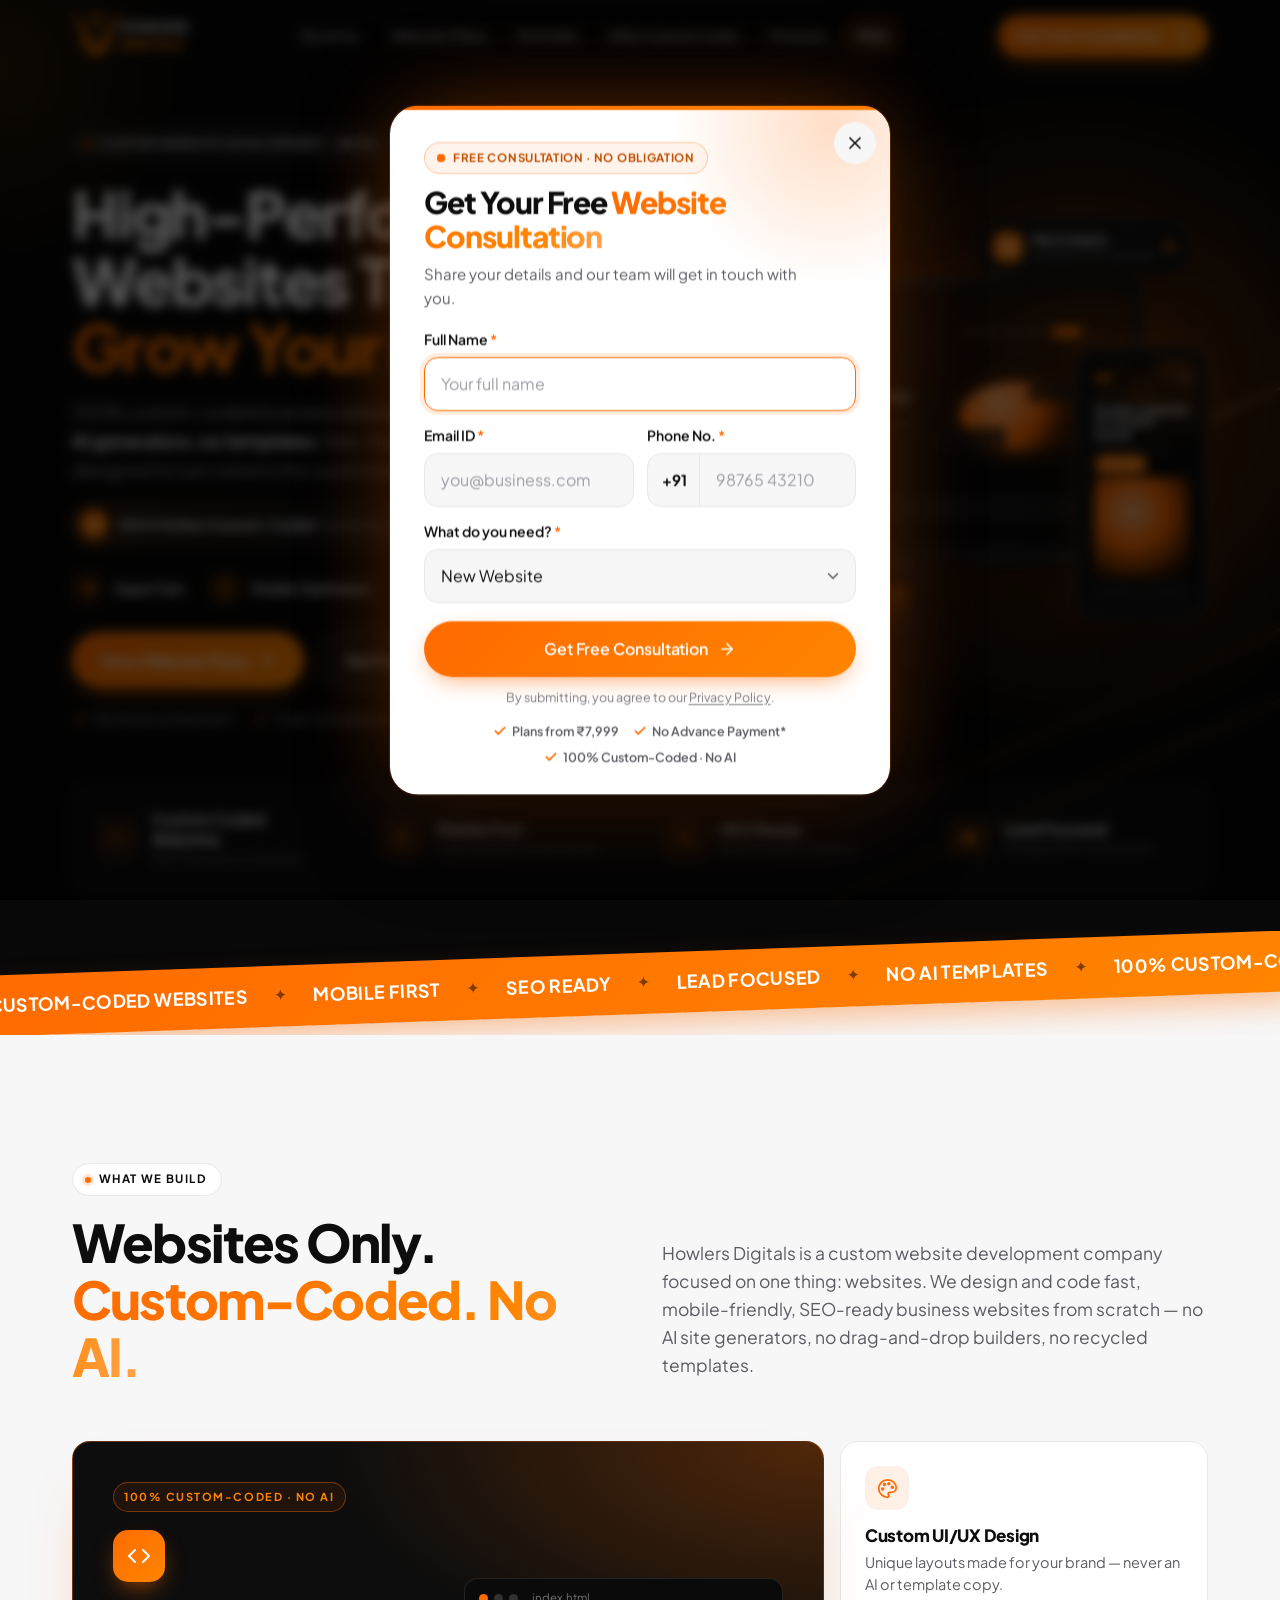
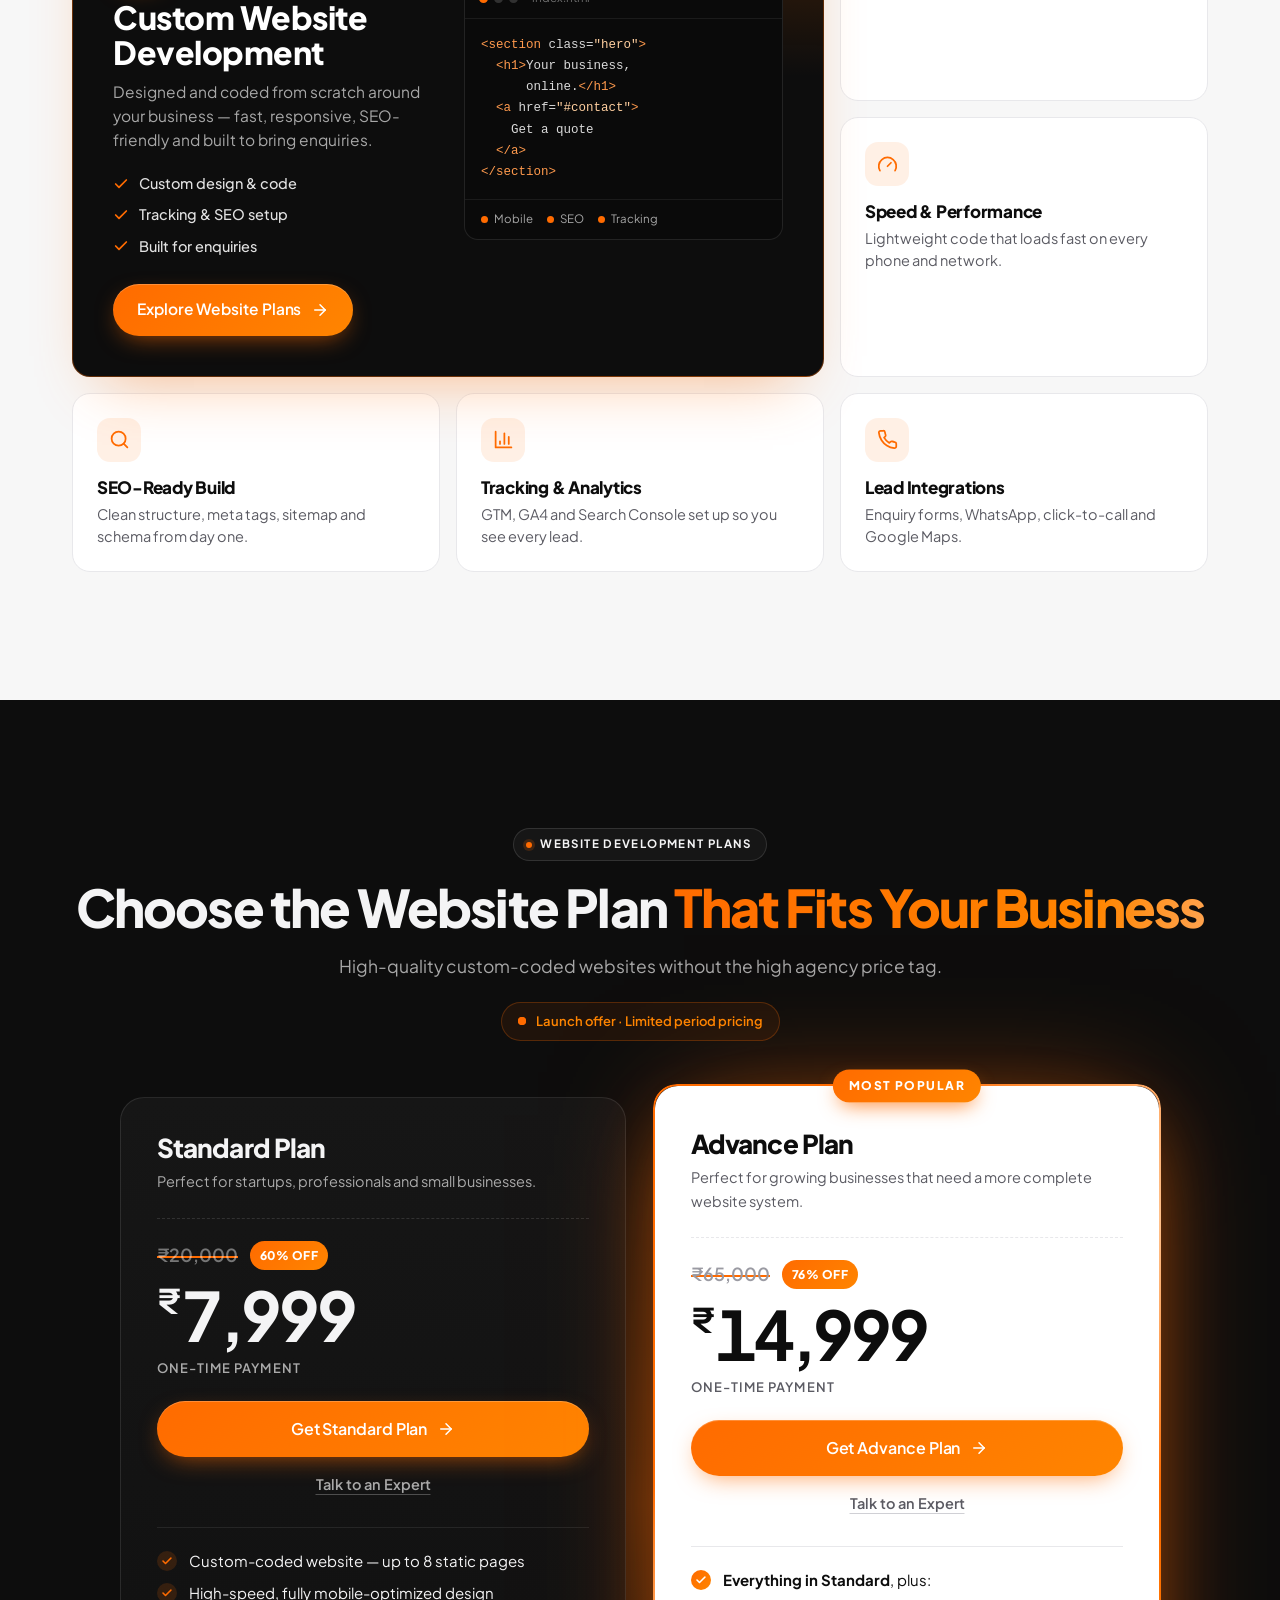
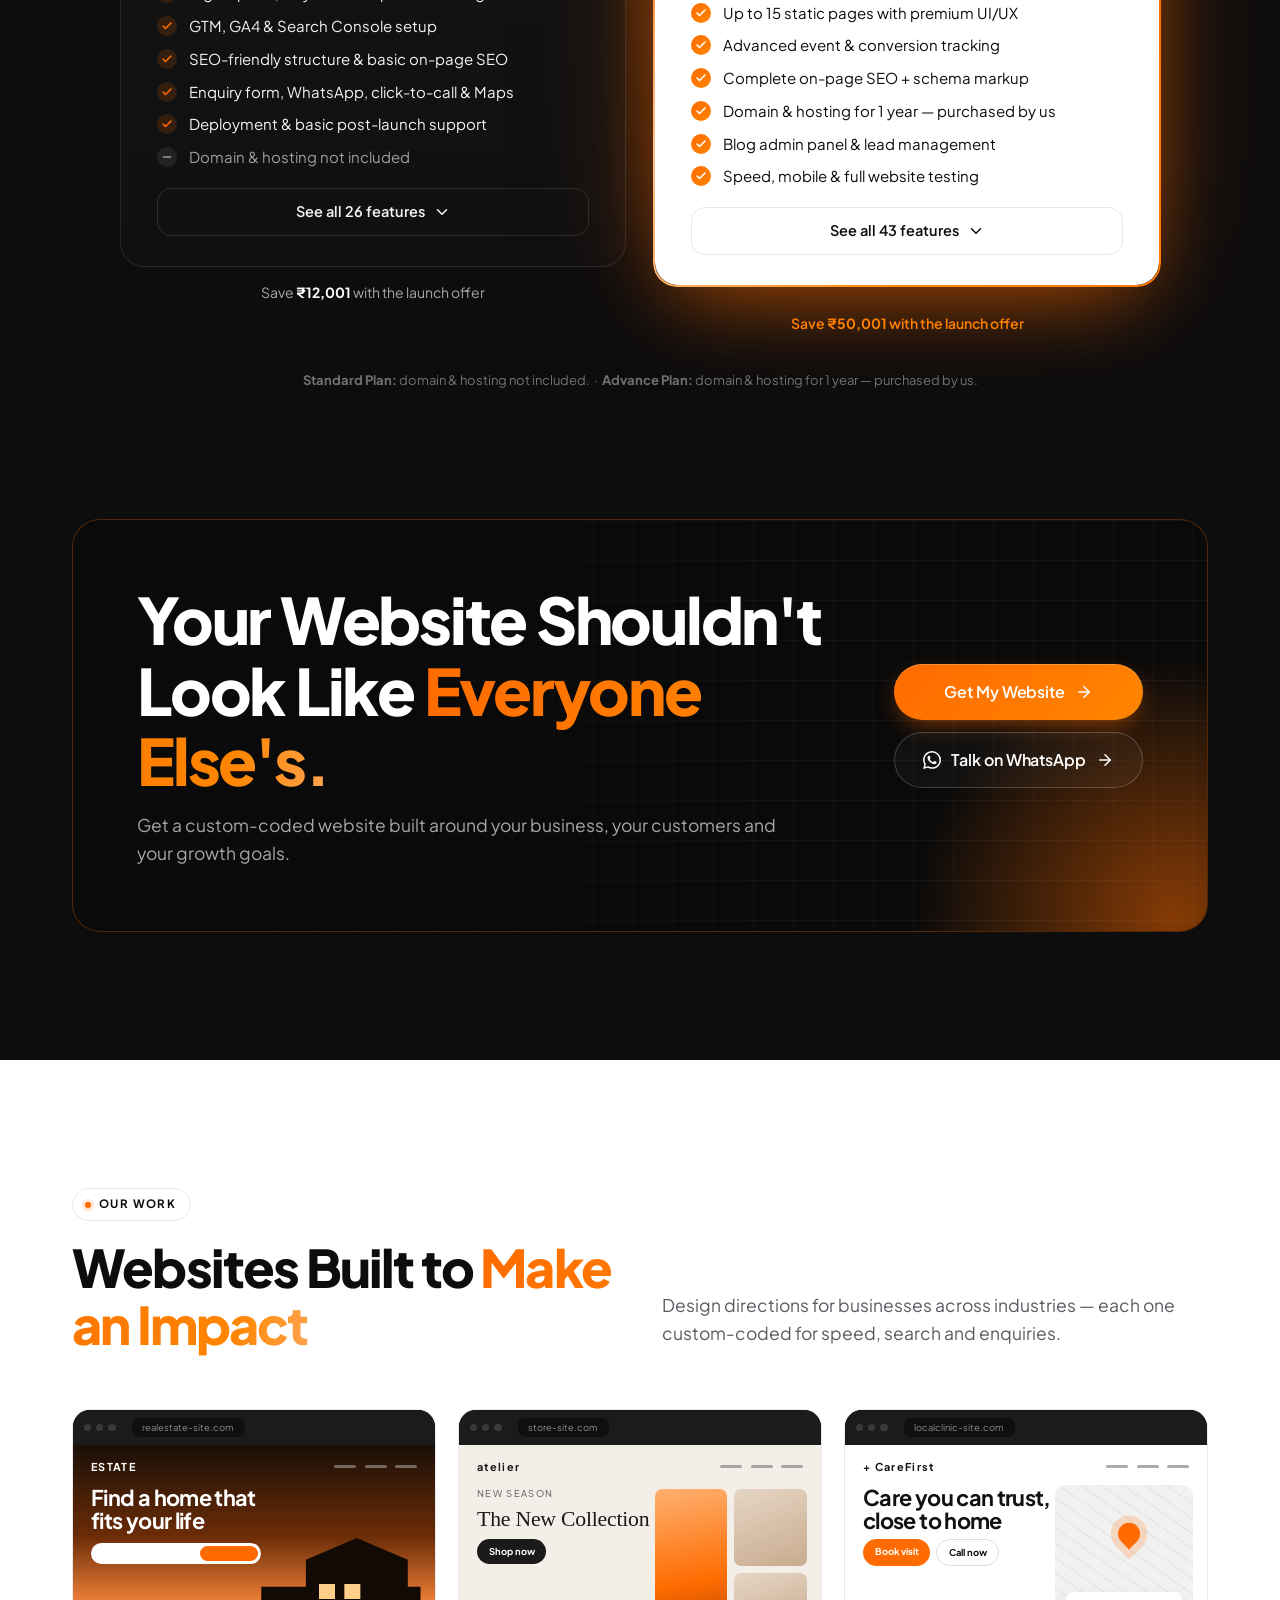
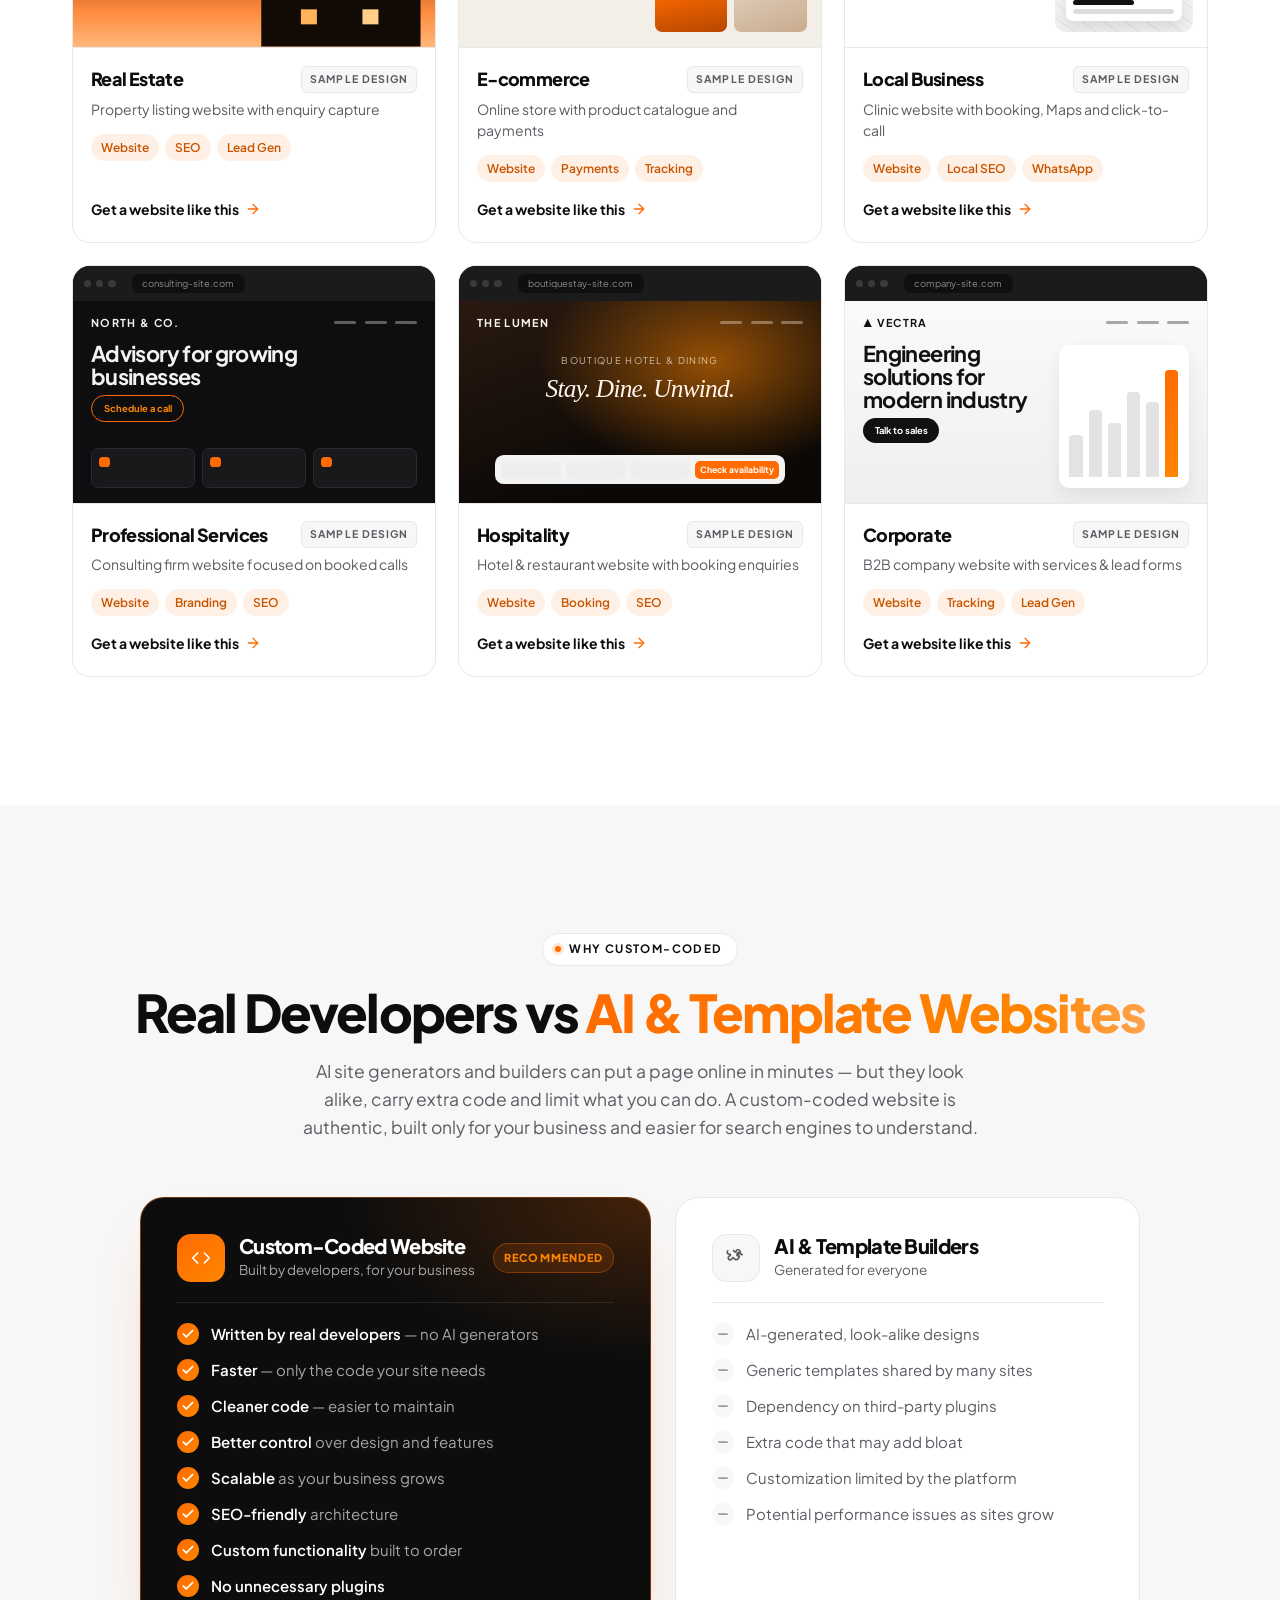
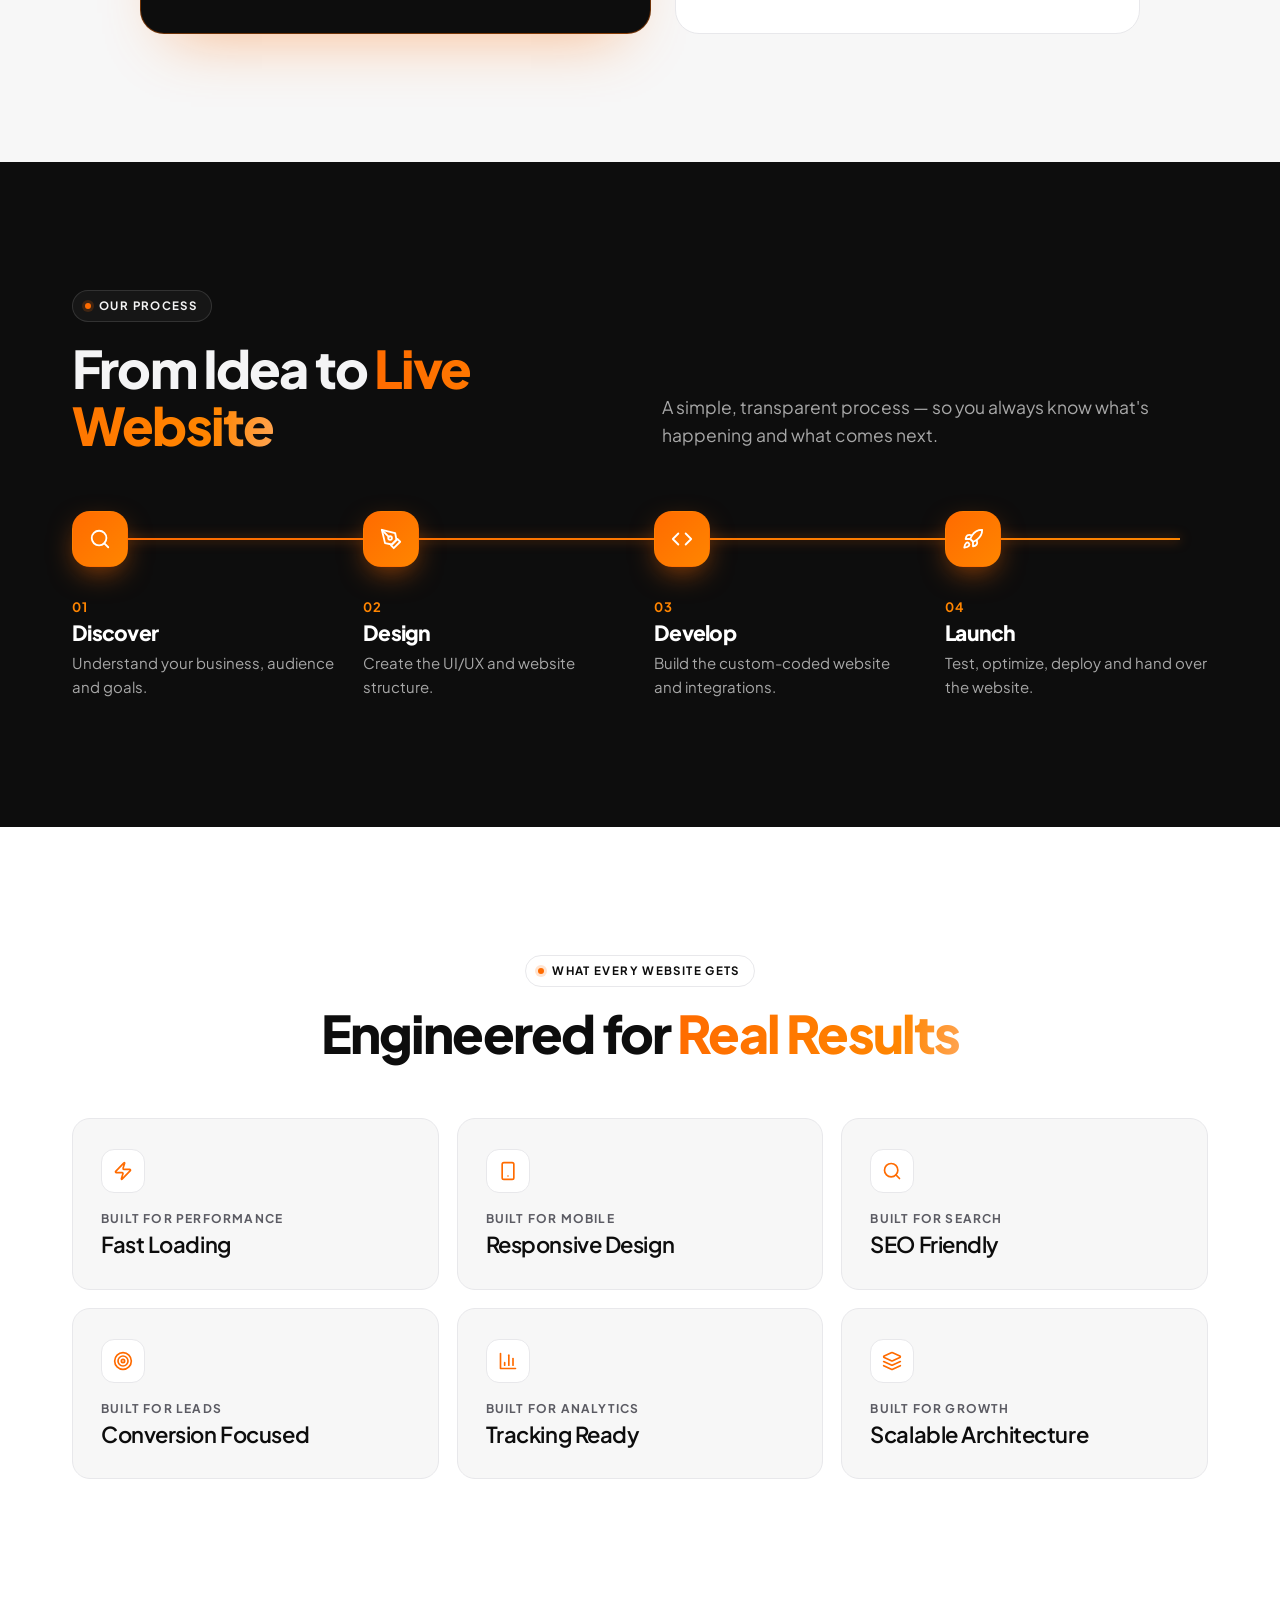
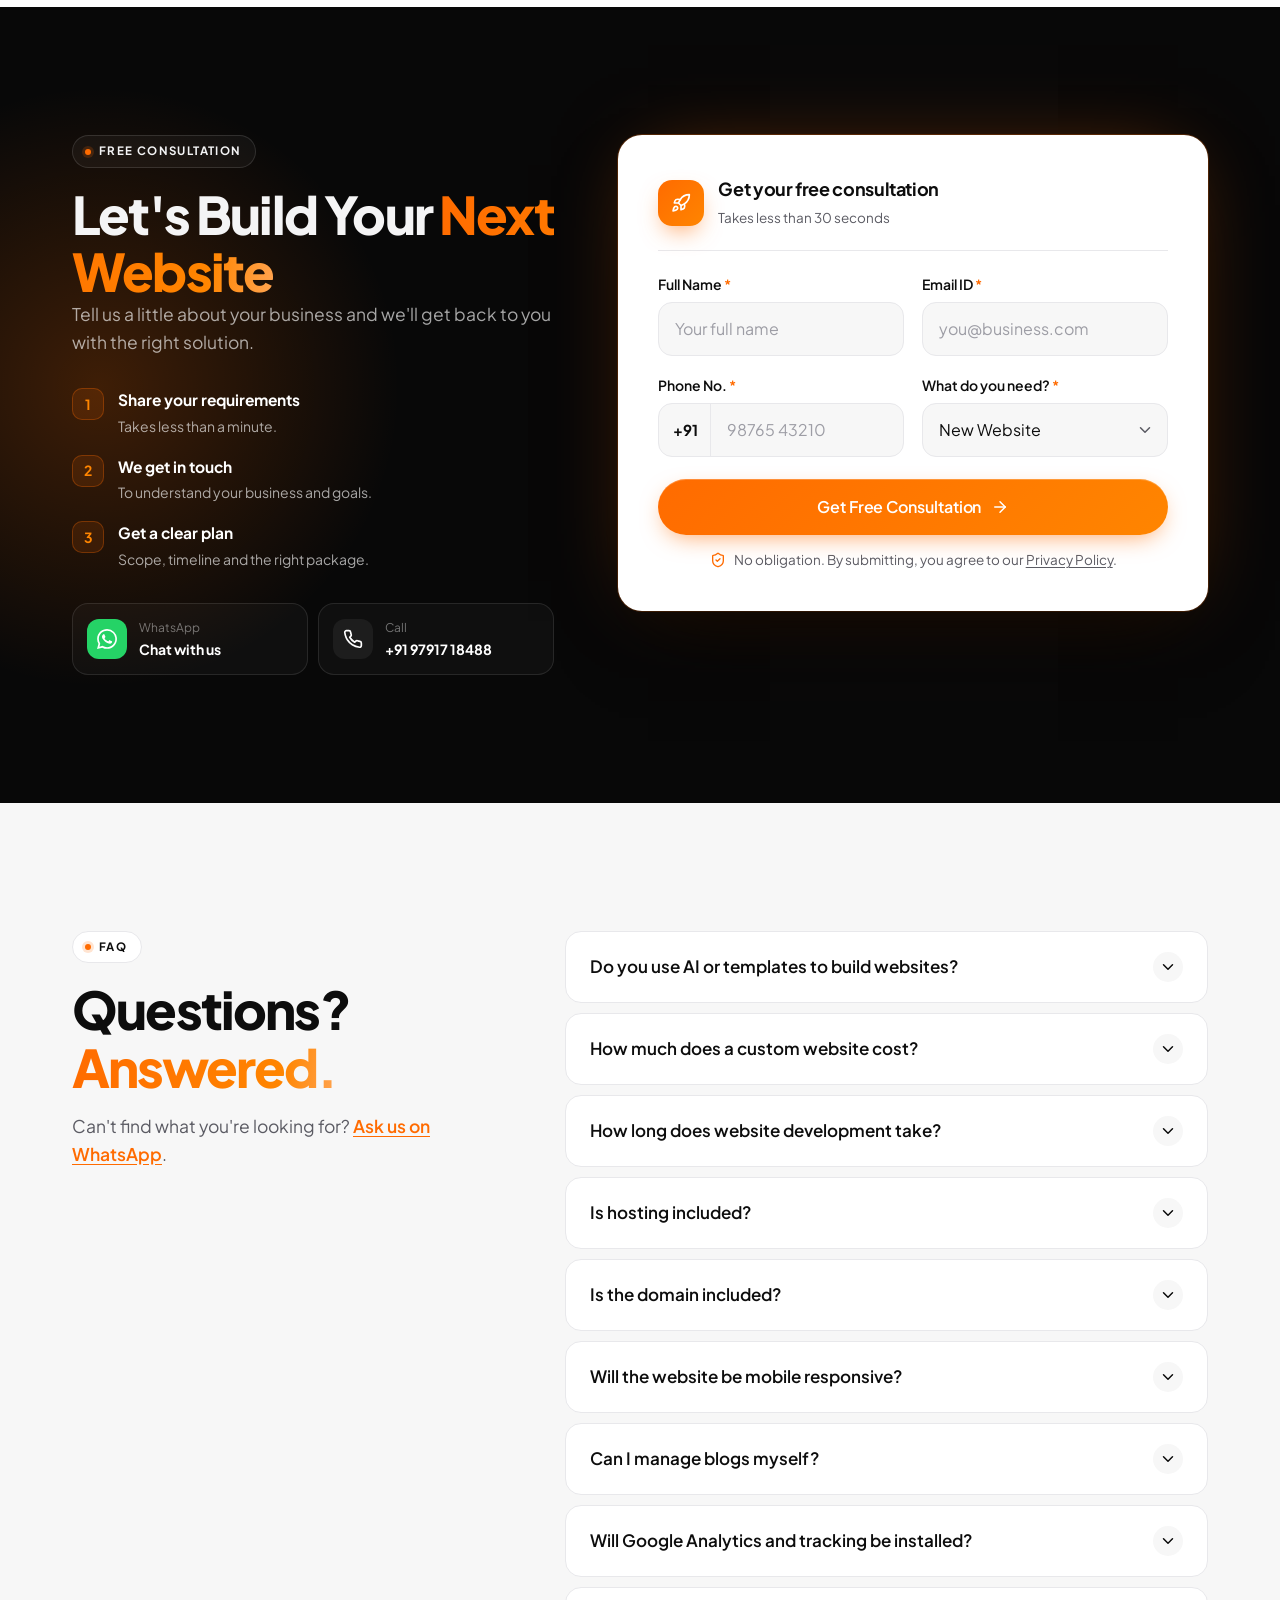
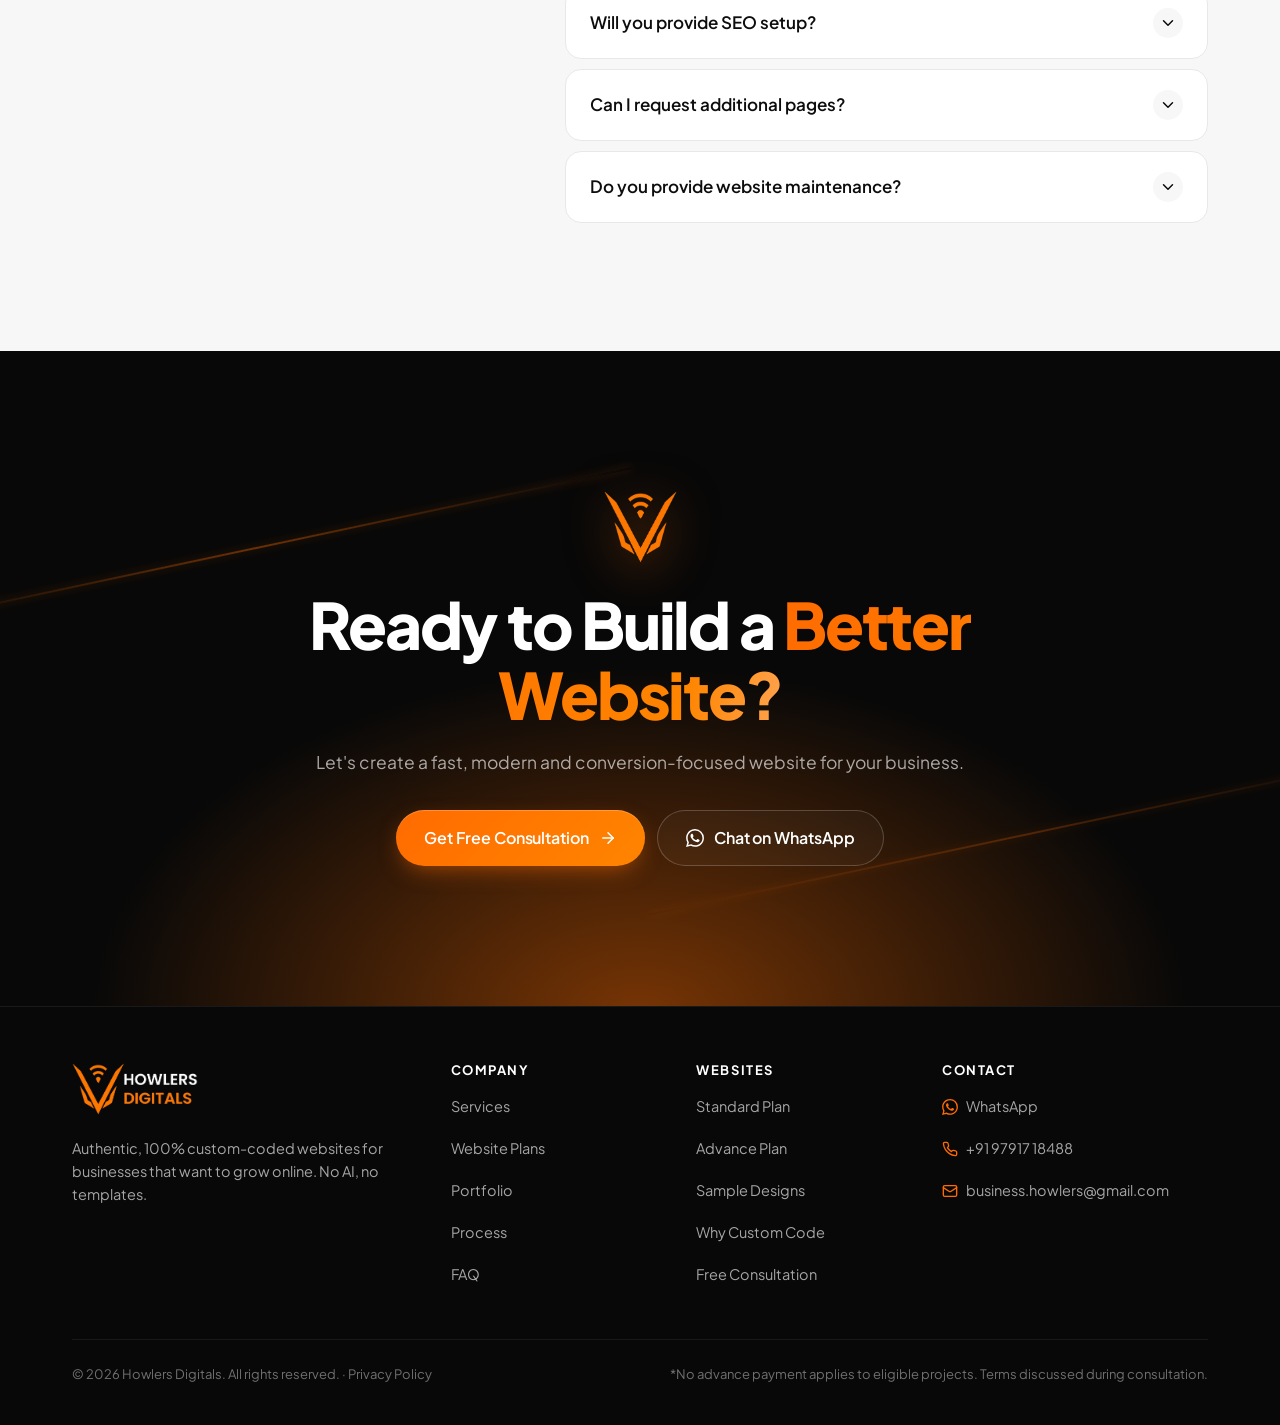
<file: index.html>
<!DOCTYPE html>
<html lang="en-IN">
<head>
  <meta charset="UTF-8">
  <!-- Google Tag Manager -->
  <script>(function(w,d,s,l,i){w[l]=w[l]||[];w[l].push({'gtm.start':
  new Date().getTime(),event:'gtm.js'});var f=d.getElementsByTagName(s)[0],
  j=d.createElement(s),dl=l!='dataLayer'?'&l='+l:'';j.async=true;j.src=
  'https://www.googletagmanager.com/gtm.js?id='+i+dl;f.parentNode.insertBefore(j,f);
  })(window,document,'script','dataLayer','GTM-NW4J6R95');</script>
  <!-- End Google Tag Manager -->
  <meta name="viewport" content="width=device-width, initial-scale=1, viewport-fit=cover">
  <title>Custom-Coded Website Development in India | Howlers Digitals</title>
  <meta name="description" content="Get a 100% custom-coded, SEO-friendly business website built by real developers — no AI, no templates. Fast, mobile-first website plans from ₹7,999. Free consultation.">
  <meta name="theme-color" content="#080808">
  <link rel="canonical" href="https://offer.howlers.in/">

  <!-- Open Graph -->
  <meta property="og:type" content="website">
  <meta property="og:title" content="Custom-Coded Website Development in India | Howlers Digitals">
  <meta property="og:description" content="100% custom-coded, authentic business websites built by real developers — no AI, no templates. Fast, SEO-friendly and designed to turn visitors into customers.">
  <meta property="og:url" content="https://offer.howlers.in/">
  <meta property="og:site_name" content="Howlers Digitals">
  <meta property="og:image" content="https://offer.howlers.in/assets/img/howlers-logo.png">
  <meta name="twitter:card" content="summary_large_image">

  <link rel="icon" href="favicon.ico" sizes="any">
  <link rel="apple-touch-icon" href="assets/img/apple-touch-icon.png">

  <link rel="preconnect" href="https://fonts.googleapis.com">
  <link rel="preconnect" href="https://fonts.gstatic.com" crossorigin>
  <link rel="preload" as="style" href="https://fonts.googleapis.com/css2?family=Plus+Jakarta+Sans:wght@400..800&display=swap" onload="this.onload=null;this.rel='stylesheet'">
  <noscript><link rel="stylesheet" href="https://fonts.googleapis.com/css2?family=Plus+Jakarta+Sans:wght@400..800&display=swap"></noscript>

  <link rel="preload" href="assets/img/logo.webp" as="image" type="image/webp">
  <link rel="stylesheet" href="assets/css/styles.css?v=1.3.7">

  <script type="application/ld+json">
  {
    "@context": "https://schema.org",
    "@type": "ProfessionalService",
    "name": "Howlers Digitals",
    "description": "Custom website development company in India — every website 100% custom-coded by real developers, with no AI generators or templates.",
    "url": "https://offer.howlers.in/",
    "logo": "https://offer.howlers.in/assets/img/howlers-logo.png",
    "areaServed": "IN",
    "makesOffer": [
      {"@type": "Offer", "name": "Standard Website Plan", "price": "7999", "priceCurrency": "INR"},
      {"@type": "Offer", "name": "Advance Website Plan", "price": "14999", "priceCurrency": "INR"}
    ]
  }
  </script>
  <script type="application/ld+json">
{
    "@context":  "https://schema.org",
    "@type":  "FAQPage",
    "mainEntity":  [
                       {
                           "@type":  "Question",
                           "name":  "Do you use AI or templates to build websites?",
                           "acceptedAnswer":  {
                                                  "@type":  "Answer",
                                                  "text":  "No. Every website is designed and 100% custom-coded by our developers from scratch — no AI website generators, no drag-and-drop builders and no ready-made templates. That is what keeps your site fast, unique and easy to grow."
                                              }
                       },
                       {
                           "@type":  "Question",
                           "name":  "How much does a custom website cost?",
                           "acceptedAnswer":  {
                                                  "@type":  "Answer",
                                                  "text":  "Our launch pricing is ₹7,999 for the Standard Plan and ₹14,999 for the Advance Plan — both one-time payments. Projects with custom requirements are quoted after a free consultation."
                                              }
                       },
                       {
                           "@type":  "Question",
                           "name":  "How long does website development take?",
                           "acceptedAnswer":  {
                                                  "@type":  "Answer",
                                                  "text":  "It depends on the plan, the number of pages and how quickly content is ready. We confirm a clear delivery timeline with you before work begins."
                                              }
                       },
                       {
                           "@type":  "Question",
                           "name":  "Is hosting included?",
                           "acceptedAnswer":  {
                                                  "@type":  "Answer",
                                                  "text":  "Advance Plan: yes — we purchase the hosting for you for 1 year, along with 2 business email accounts. Standard Plan: hosting is not included."
                                              }
                       },
                       {
                           "@type":  "Question",
                           "name":  "Is the domain included?",
                           "acceptedAnswer":  {
                                                  "@type":  "Answer",
                                                  "text":  "Advance Plan: yes — we purchase the domain for you for 1 year. Standard Plan: the domain is not included."
                                              }
                       },
                       {
                           "@type":  "Question",
                           "name":  "Will the website be mobile responsive?",
                           "acceptedAnswer":  {
                                                  "@type":  "Answer",
                                                  "text":  "Yes. Every website we build is designed mobile-first and tested across phones, tablets and desktops."
                                              }
                       },
                       {
                           "@type":  "Question",
                           "name":  "Can I manage blogs myself?",
                           "acceptedAnswer":  {
                                                  "@type":  "Answer",
                                                  "text":  "Yes, with the Advance Plan. It includes an admin panel where you can add, edit and delete blog posts and manage categories — no coding needed."
                                              }
                       },
                       {
                           "@type":  "Question",
                           "name":  "Will Google Analytics and tracking be installed?",
                           "acceptedAnswer":  {
                                                  "@type":  "Answer",
                                                  "text":  "Yes. Both plans include Google Tag Manager, Google Analytics 4 and Google Search Console. The Advance Plan adds form, button, WhatsApp click and conversion tracking."
                                              }
                       },
                       {
                           "@type":  "Question",
                           "name":  "Will you provide SEO setup?",
                           "acceptedAnswer":  {
                                                  "@type":  "Answer",
                                                  "text":  "Yes. The Standard Plan includes basic on-page SEO. The Advance Plan includes complete on-page SEO, including schema markup, canonical setup and internal linking."
                                              }
                       },
                       {
                           "@type":  "Question",
                           "name":  "Can I request additional pages?",
                           "acceptedAnswer":  {
                                                  "@type":  "Answer",
                                                  "text":  "Yes. Additional pages can be added to either plan and are quoted based on your requirements."
                                              }
                       },
                       {
                           "@type":  "Question",
                           "name":  "Do you provide website maintenance?",
                           "acceptedAnswer":  {
                                                  "@type":  "Answer",
                                                  "text":  "Post-launch support is included in both plans. Ongoing maintenance can be arranged separately — ask us for details."
                                              }
                       }
                   ]
}
  </script>
</head>
<body>
  <!-- Google Tag Manager (noscript) -->
  <noscript><iframe src="https://www.googletagmanager.com/ns.html?id=GTM-NW4J6R95"
  height="0" width="0" style="display:none;visibility:hidden"></iframe></noscript>
  <!-- End Google Tag Manager (noscript) -->
  <a class="skip-link" href="#main">Skip to content</a>
  <div class="progress" aria-hidden="true"><span></span></div>

  <!-- ============ ICON SPRITE ============ -->
  <svg width="0" height="0" style="position:absolute" aria-hidden="true">
    <defs>
      <symbol id="i-arrow" viewBox="0 0 24 24"><path d="M5 12h14"/><path d="m12 5 7 7-7 7"/></symbol>
      <symbol id="i-arrow-ur" viewBox="0 0 24 24"><path d="M7 7h10v10"/><path d="M7 17 17 7"/></symbol>
      <symbol id="i-check" viewBox="0 0 24 24"><path d="M20 6 9 17l-5-5"/></symbol>
      <symbol id="i-minus" viewBox="0 0 24 24"><path d="M5 12h14"/></symbol>
      <symbol id="i-x" viewBox="0 0 24 24"><path d="M18 6 6 18"/><path d="m6 6 12 12"/></symbol>
      <symbol id="i-menu" viewBox="0 0 24 24"><path d="M4 7h16"/><path d="M4 12h16"/><path d="M10 17h10"/></symbol>
      <symbol id="i-chevron" viewBox="0 0 24 24"><path d="m6 9 6 6 6-6"/></symbol>
      <symbol id="i-zap" viewBox="0 0 24 24"><path d="M4 14a1 1 0 0 1-.78-1.63l9.9-10.2a.5.5 0 0 1 .86.46l-1.92 6.02A1 1 0 0 0 13 10h7a1 1 0 0 1 .78 1.63l-9.9 10.2a.5.5 0 0 1-.86-.46l1.92-6.02A1 1 0 0 0 11 14z"/></symbol>
      <symbol id="i-phone-d" viewBox="0 0 24 24"><rect width="14" height="20" x="5" y="2" rx="2"/><path d="M12 18h.01"/></symbol>
      <symbol id="i-search" viewBox="0 0 24 24"><circle cx="11" cy="11" r="8"/><path d="m21 21-4.3-4.3"/></symbol>
      <symbol id="i-trend" viewBox="0 0 24 24"><path d="M22 7 13.5 15.5 8.5 10.5 2 17"/><path d="M16 7h6v6"/></symbol>
      <symbol id="i-code" viewBox="0 0 24 24"><path d="m16 18 6-6-6-6"/><path d="m8 6-6 6 6 6"/></symbol>
      <symbol id="i-bars" viewBox="0 0 24 24"><path d="M3 3v18h18"/><path d="M18 17V9"/><path d="M13 17V5"/><path d="M8 17v-3"/></symbol>
      <symbol id="i-target" viewBox="0 0 24 24"><circle cx="12" cy="12" r="10"/><circle cx="12" cy="12" r="6"/><circle cx="12" cy="12" r="2"/></symbol>
      <symbol id="i-megaphone" viewBox="0 0 24 24"><path d="m3 11 18-5v12L3 14v-3z"/><path d="M11.6 16.8a3 3 0 1 1-5.8-1.6"/></symbol>
      <symbol id="i-palette" viewBox="0 0 24 24"><circle cx="13.5" cy="6.5" r="1"/><circle cx="17.5" cy="10.5" r="1"/><circle cx="8.5" cy="7.5" r="1"/><circle cx="6.5" cy="12.5" r="1"/><path d="M12 2C6.5 2 2 6.5 2 12s4.5 10 10 10c.93 0 1.65-.75 1.65-1.69 0-.44-.18-.84-.44-1.13-.29-.29-.44-.65-.44-1.13a1.64 1.64 0 0 1 1.67-1.67h2c3.05 0 5.55-2.5 5.55-5.55C21.97 6.01 17.46 2 12 2z"/></symbol>
      <symbol id="i-compass" viewBox="0 0 24 24"><circle cx="12" cy="12" r="10"/><path d="m16.24 7.76-2.12 6.36-6.36 2.12 2.12-6.36z"/></symbol>
      <symbol id="i-rocket" viewBox="0 0 24 24"><path d="M4.5 16.5c-1.5 1.26-2 5-2 5s3.74-.5 5-2c.71-.84.7-2.13-.09-2.91a2.18 2.18 0 0 0-2.91-.09z"/><path d="m12 15-3-3a22 22 0 0 1 2-3.95A12.88 12.88 0 0 1 22 2c0 2.72-.78 7.5-6 11a22.35 22.35 0 0 1-4 2z"/><path d="M9 12H4s.55-3.03 2-4c1.62-1.08 5 0 5 0"/><path d="M12 15v5s3.03-.55 4-2c1.08-1.62 0-5 0-5"/></symbol>
      <symbol id="i-activity" viewBox="0 0 24 24"><path d="M22 12h-4l-3 9L9 3l-3 9H2"/></symbol>
      <symbol id="i-layers" viewBox="0 0 24 24"><path d="M12.83 2.18a2 2 0 0 0-1.66 0L2.6 6.08a1 1 0 0 0 0 1.83l8.58 3.91a2 2 0 0 0 1.66 0l8.58-3.9a1 1 0 0 0 0-1.83Z"/><path d="m22 17.65-9.17 4.16a2 2 0 0 1-1.66 0L2 17.65"/><path d="m22 12.65-9.17 4.16a2 2 0 0 1-1.66 0L2 12.65"/></symbol>
      <symbol id="i-shield" viewBox="0 0 24 24"><path d="M20 13c0 5-3.5 7.5-7.66 8.95a1 1 0 0 1-.67-.01C7.5 20.5 4 18 4 13V6a1 1 0 0 1 1-1c2 0 4.5-1.2 6.24-2.72a1.17 1.17 0 0 1 1.52 0C14.51 3.81 17 5 19 5a1 1 0 0 1 1 1z"/><path d="m9 12 2 2 4-4"/></symbol>
      <symbol id="i-pen" viewBox="0 0 24 24"><path d="M12 19l7-7 3 3-7 7-3-3z"/><path d="M18 13l-1.5-7.5L2 2l3.5 14.5L13 18l5-5z"/><path d="M2 2l7.59 7.59"/><circle cx="11" cy="11" r="2"/></symbol>
      <symbol id="i-gauge" viewBox="0 0 24 24"><path d="m12 14 4-4"/><path d="M3.34 19a10 10 0 1 1 17.32 0"/></symbol>
      <symbol id="i-call" viewBox="0 0 24 24"><path d="M22 16.92v3a2 2 0 0 1-2.18 2 19.79 19.79 0 0 1-8.63-3.07 19.5 19.5 0 0 1-6-6 19.79 19.79 0 0 1-3.07-8.67A2 2 0 0 1 4.11 2h3a2 2 0 0 1 2 1.72c.13.96.36 1.9.7 2.81a2 2 0 0 1-.45 2.11L8.09 9.91a16 16 0 0 0 6 6l1.27-1.27a2 2 0 0 1 2.11-.45c.91.34 1.85.57 2.81.7A2 2 0 0 1 22 16.92z"/></symbol>
      <symbol id="i-mail" viewBox="0 0 24 24"><rect width="20" height="16" x="2" y="4" rx="2"/><path d="m22 7-8.97 5.7a1.94 1.94 0 0 1-2.06 0L2 7"/></symbol>
      <symbol id="i-puzzle" viewBox="0 0 24 24"><path d="M19.44 7.85c-.49.49-1.32.16-1.44-.52a2.5 2.5 0 1 0-2.93 2.93c.68.12 1.01.95.52 1.44l-1.57 1.57a2.41 2.41 0 0 1-3.41 0l-1.57-1.57c-.49-.49-1.32-.16-1.44.52a2.5 2.5 0 1 1-2.93-2.93c.68-.12 1.01-.95.52-1.44L2.12 6.78a2.41 2.41 0 0 1 0-3.41"/><path d="m9 3 1.6 1.6c.49.49 1.32.16 1.44-.52a2.5 2.5 0 1 1 2.93 2.93c-.68.12-1.01.95-.52 1.44L16 10"/></symbol>
      <symbol id="i-instagram" viewBox="0 0 24 24"><rect width="20" height="20" x="2" y="2" rx="5"/><path d="M16 11.37A4 4 0 1 1 12.63 8 4 4 0 0 1 16 11.37z"/><path d="M17.5 6.5h.01"/></symbol>
      <symbol id="i-linkedin" viewBox="0 0 24 24"><path d="M16 8a6 6 0 0 1 6 6v7h-4v-7a2 2 0 0 0-4 0v7h-4v-7a6 6 0 0 1 6-6z"/><rect width="4" height="12" x="2" y="9"/><circle cx="4" cy="4" r="2"/></symbol>
      <symbol id="i-facebook" viewBox="0 0 24 24"><path d="M18 2h-3a5 5 0 0 0-5 5v3H7v4h3v8h4v-8h3l1-4h-4V7a1 1 0 0 1 1-1h3z"/></symbol>
      <symbol id="i-wa" viewBox="0 0 24 24"><path fill="currentColor" stroke="none" d="M17.47 14.38c-.3-.15-1.76-.87-2.03-.97-.27-.1-.47-.15-.67.15-.2.3-.77.97-.94 1.16-.17.2-.35.22-.64.08-.3-.15-1.26-.46-2.39-1.48-.88-.79-1.48-1.76-1.65-2.06-.17-.3-.02-.46.13-.6.13-.14.3-.35.45-.52.15-.18.2-.3.3-.5.1-.2.05-.37-.03-.52-.07-.15-.67-1.61-.92-2.2-.24-.58-.48-.5-.67-.51h-.57c-.2 0-.52.07-.79.37-.27.3-1.04 1.02-1.04 2.48s1.07 2.88 1.21 3.07c.15.2 2.1 3.2 5.08 4.49.71.3 1.26.49 1.7.63.71.22 1.36.19 1.87.12.57-.09 1.76-.72 2-1.41.25-.7.25-1.29.18-1.41-.08-.13-.27-.2-.57-.35m-5.42 7.4h-.01a9.87 9.87 0 0 1-5.03-1.38l-.36-.21-3.74.98 1-3.65-.24-.37a9.86 9.86 0 0 1-1.51-5.26c0-5.45 4.44-9.88 9.89-9.88 2.64 0 5.12 1.03 6.99 2.9a9.83 9.83 0 0 1 2.89 6.99c0 5.45-4.44 9.88-9.88 9.88m8.41-18.3A11.82 11.82 0 0 0 12.05 0C5.5 0 .16 5.34.16 11.89c0 2.1.55 4.14 1.59 5.95L.06 24l6.3-1.65a11.88 11.88 0 0 0 5.68 1.45h.01c6.55 0 11.89-5.34 11.89-11.89a11.82 11.82 0 0 0-3.48-8.41Z"/></symbol>
    </defs>
  </svg>

  <!-- ============ HEADER ============ -->
  <header class="header" id="top">
    <div class="container header__inner">
      <a href="./" class="brand" aria-label="Howlers Digitals — home">
        <picture><source srcset="assets/img/logo.webp" type="image/webp"><img src="assets/img/logo.png" width="117" height="48" alt="Howlers Digitals" class="brand__logo" fetchpriority="high"></picture>
      </a>

      <nav class="nav" aria-label="Primary">
        <a href="services">Services</a>
        <a href="website-plans">Website Plans</a>
        <a href="portfolio">Portfolio</a>
        <a href="why-custom-code">Why Custom Code</a>
        <a href="process">Process</a>
        <a href="faq">FAQ</a>
      </nav>

      <div class="header__cta">
        <a href="contact" class="btn btn--primary btn--sm" data-track="header_consultation" data-popup>Get Free Consultation <svg class="i"><use href="#i-arrow"/></svg></a>
      </div>

      <a href="contact" class="hcta" data-popup data-track="header_mobile_consultation"><span class="pulse"></span>Free Consult</a>

      <button class="menu-btn" type="button" aria-label="Open menu" aria-expanded="false" aria-controls="drawer">
        <svg class="i"><use href="#i-menu"/></svg>
      </button>
    </div>
  </header>

  <!-- ============ MOBILE DRAWER ============ -->
  <div class="drawer" id="drawer" aria-hidden="true">
    <div class="drawer__backdrop" data-close></div>
    <div class="drawer__panel" role="dialog" aria-modal="true" aria-label="Menu">
      <div class="drawer__top">
        <a href="./" class="brand" data-close>
          <picture><source srcset="assets/img/logo.webp" type="image/webp"><img src="assets/img/logo.png" width="117" height="48" alt="Howlers Digitals" class="brand__logo"></picture>
        </a>
        <button class="menu-btn menu-btn--close" type="button" aria-label="Close menu" data-close>
          <svg class="i"><use href="#i-x"/></svg>
        </button>
      </div>
      <nav class="drawer__nav" aria-label="Mobile">
        <a href="./" data-close><span>01</span>Home</a>
        <a href="services" data-close><span>02</span>Services</a>
        <a href="website-plans" data-close><span>03</span>Website Plans</a>
        <a href="portfolio" data-close><span>04</span>Portfolio</a>
        <a href="process" data-close><span>05</span>Process</a>
        <a href="faq" data-close><span>06</span>FAQ</a>
        <a href="contact" data-close><span>07</span>Contact</a>
      </nav>
      <div class="drawer__foot">
        <a href="contact" class="btn btn--primary btn--block" data-close data-track="drawer_consultation" data-popup>Get Free Consultation <svg class="i"><use href="#i-arrow"/></svg></a>
        <a href="https://wa.me/919791718488?text=Hi%20Howlers%20Digitals%2C%20I%27d%20like%20a%20free%20consultation%20for%20my%20website." target="_blank" rel="noopener" class="btn btn--ghost btn--block" data-wa data-track="drawer_whatsapp"><svg class="i"><use href="#i-wa"/></svg> Chat on WhatsApp</a>
      </div>
    </div>
  </div>

  <main id="main">

    <!-- ============ HERO ============ -->
    <section class="hero" aria-labelledby="hero-title">
      <div class="hero__bg" aria-hidden="true">
        <span class="glow glow--1"></span>
        <span class="glow glow--2"></span>
        <span class="streak streak--1"></span>
        <span class="streak streak--2"></span>
        <span class="streak streak--3"></span>
        <span class="hero__grid"></span>
      </div>

      <div class="container hero__inner">
        <div class="hero__copy">
          <p class="eyebrow eyebrow--dark in-up" style="--d:0s"><span class="dot"></span>Custom Website Development · India</p>
          <h1 id="hero-title" class="hero__title">
            <span class="ln"><span style="--d:.03s">High-Performance</span></span>
            <span class="ln"><span style="--d:.07s">Websites That</span></span>
            <span class="ln"><span class="text-grad" style="--d:.11s">Grow Your Business</span></span>
          </h1>
          <p class="hero__sub in-up" style="--d:.15s">100% custom-coded business websites built by real developers — <b>no AI generators, no templates.</b> Fast, mobile-friendly and SEO-ready, designed to turn visitors into customers.</p>
          <p class="noai in-up" style="--d:.17s"><span class="noai__icon"><svg class="i"><use href="#i-code"/></svg></span><span><b>100% Perfect Custom-Coded</b> · Authentic Websites, No AI</span></p>

          <ul class="hero__benefits in-up" style="--d:.19s">
            <li><span class="ib"><svg class="i"><use href="#i-zap"/></svg></span>Super Fast</li>
            <li><span class="ib"><svg class="i"><use href="#i-phone-d"/></svg></span>Mobile Optimized</li>
            <li><span class="ib"><svg class="i"><use href="#i-search"/></svg></span>SEO Ready</li>
            <li><span class="ib"><svg class="i"><use href="#i-trend"/></svg></span>Lead Focused</li>
          </ul>

          <div class="hero__ctas in-up" style="--d:.22s">
            <a href="website-plans" class="btn btn--primary btn--lg btn--shine" data-track="hero_view_plans">View Website Plans <svg class="i"><use href="#i-arrow"/></svg></a>
            <a href="contact" class="btn btn--ghost btn--lg" data-track="hero_consultation" data-popup>Get Free Consultation <svg class="i"><use href="#i-arrow"/></svg></a>
          </div>

          <ul class="hero__trust in-up" style="--d:.25s">
            <li><svg class="i"><use href="#i-check"/></svg><span>No Advance Payment*</span></li>
            <li><svg class="i"><use href="#i-check"/></svg>Free Consultation</li>
            <li><svg class="i"><use href="#i-check"/></svg>Built From Scratch</li>
          </ul>
        </div>

        <!-- Hero visual: built in HTML/CSS (no images → fast loading) -->
        <div class="hero__visual in-zoom" style="--d:.08s" aria-hidden="true">
          <div class="stage">
            <div class="laptop">
              <div class="laptop__screen">
                <div class="site">
                  <div class="site__nav">
                    <span class="site__logo"></span>
                    <span class="site__links"><i></i><i></i><i></i><i></i></span>
                    <span class="site__pill"></span>
                  </div>
                  <div class="site__hero">
                    <div class="site__text">
                      <span class="site__tag">Built to convert</span>
                      <strong>Modern websites for modern brands</strong>
                      <span class="site__line"></span>
                      <span class="site__line site__line--s"></span>
                      <span class="site__btns"><b>Get Started</b><em></em></span>
                    </div>
                    <div class="site__art">
                      <span class="orb"></span>
                      <span class="card-a"></span>
                      <span class="card-b"></span>
                    </div>
                  </div>
                  <div class="site__row"><i></i><i></i><i></i></div>
                </div>
              </div>
              <div class="laptop__base"></div>
            </div>

            <div class="phone">
              <div class="phone__screen">
                <span class="phone__notch"></span>
                <div class="psite">
                  <span class="psite__nav"><i></i><i></i></span>
                  <span class="psite__tag">Built to convert</span>
                  <strong>Modern websites for modern brands</strong>
                  <span class="psite__line"></span>
                  <span class="psite__btn">Get Started</span>
                  <span class="psite__art"></span>
                  <span class="psite__grid"><i></i><i></i></span>
                </div>
              </div>
            </div>

            <div class="fcard fcard--lead">
              <span class="fcard__icon"><svg class="i"><use href="#i-mail"/></svg></span>
              <span>
                <b>New enquiry</b>
                <small>Website form · just now</small>
              </span>
              <span class="pulse"></span>
            </div>

            <div class="fcard fcard--chart">
              <div class="fcard__head"><b>Visitors → Leads</b><small>This month</small></div>
              <svg viewBox="0 0 160 60" class="spark" preserveAspectRatio="none">
                <defs>
                  <linearGradient id="sparkfill" x1="0" x2="0" y1="0" y2="1">
                    <stop offset="0" stop-color="#FF6B00" stop-opacity=".45"/>
                    <stop offset="1" stop-color="#FF6B00" stop-opacity="0"/>
                  </linearGradient>
                </defs>
                <path d="M0 52 L20 46 L40 49 L60 38 L80 40 L100 28 L120 24 L140 14 L160 6 L160 60 L0 60Z" fill="url(#sparkfill)"/>
                <path d="M0 52 L20 46 L40 49 L60 38 L80 40 L100 28 L120 24 L140 14 L160 6" fill="none" stroke="#FF8500" stroke-width="2.5" stroke-linejoin="round" stroke-linecap="round"/>
              </svg>
            </div>

            <div class="fcard fcard--vitals">
              <b>Core Web Vitals</b>
              <span class="vitals"><i>LCP</i><i>INP</i><i>CLS</i></span>
            </div>
          </div>
        </div>
      </div>

      <!-- ============ TRUST STRIP ============ -->
      <div class="container">
        <ul class="trust">
          <li>
            <span class="trust__icon"><svg class="i"><use href="#i-code"/></svg></span>
            <span><b>Custom Coded Websites</b><small>Built around your business</small></span>
          </li>
          <li>
            <span class="trust__icon"><svg class="i"><use href="#i-phone-d"/></svg></span>
            <span><b>Mobile First</b><small>Optimized for every screen</small></span>
          </li>
          <li>
            <span class="trust__icon"><svg class="i"><use href="#i-search"/></svg></span>
            <span><b>SEO Ready</b><small>Built for search visibility</small></span>
          </li>
          <li>
            <span class="trust__icon"><svg class="i"><use href="#i-target"/></svg></span>
            <span><b>Lead Focused</b><small>Designed for conversions</small></span>
          </li>
        </ul>
      </div>
    </section>

    <!-- ============ TICKER ============ -->
    <div class="ticker-wrap" aria-hidden="true">
      <div class="ticker"><div class="ticker__track"><span>Custom-Coded Websites</span><i>✦</i><span>Mobile First</span><i>✦</i><span>SEO Ready</span><i>✦</i><span>Lead Focused</span><i>✦</i><span>No AI Templates</span><i>✦</i><span>100% Custom-Coded</span><i>✦</i><span>Lightning Fast</span><i>✦</i><span>Plans from ₹7,999</span><i>✦</i><span>Custom-Coded Websites</span><i>✦</i><span>Mobile First</span><i>✦</i><span>SEO Ready</span><i>✦</i><span>Lead Focused</span><i>✦</i><span>No AI Templates</span><i>✦</i><span>100% Custom-Coded</span><i>✦</i><span>Lightning Fast</span><i>✦</i><span>Plans from ₹7,999</span><i>✦</i></div></div>
    </div>

    <!-- ============ SERVICES ============ -->
    <section class="section section--light" id="services" aria-labelledby="services-title">
      <div class="container">
        <div class="shead shead--split reveal">
          <div>
            <p class="eyebrow"><span class="dot"></span>What We Build</p>
            <h2 id="services-title" class="h2">Websites Only. <span class="text-grad">Custom-Coded. No AI.</span></h2>
          </div>
          <p class="lead">Howlers Digitals is a custom website development company focused on one thing: websites. We design and code fast, mobile-friendly, SEO-ready business websites from scratch — no AI site generators, no drag-and-drop builders, no recycled templates.</p>
        </div>

        <div class="services">
          <article class="svc svc--primary reveal reveal--zoom">
            <div class="svc--primary__body">
              <span class="svc__flag">100% Custom-Coded · No AI</span>
              <span class="svc__icon"><svg class="i"><use href="#i-code"/></svg></span>
              <h3>Custom Website Development</h3>
              <p>Designed and coded from scratch around your business — fast, responsive, SEO-friendly and built to bring enquiries.</p>
              <ul class="svc__points">
                <li><svg class="i"><use href="#i-check"/></svg>Custom design &amp; code</li>
                <li><svg class="i"><use href="#i-check"/></svg>Tracking &amp; SEO setup</li>
                <li><svg class="i"><use href="#i-check"/></svg>Built for enquiries</li>
              </ul>
              <a href="website-plans" class="btn btn--primary" data-track="service_explore_plans">Explore Website Plans <svg class="i"><use href="#i-arrow"/></svg></a>
            </div>
            <div class="codebox" aria-hidden="true">
              <div class="codebox__bar"><i></i><i></i><i></i><span>index.html</span></div>
<pre><code><span class="c-t">&lt;section</span> <span class="c-a">class</span>=<span class="c-s">"hero"</span><span class="c-t">&gt;</span>
  <span class="c-t">&lt;h1&gt;</span>Your business,
      online.<span class="c-t">&lt;/h1&gt;</span>
  <span class="c-t">&lt;a</span> <span class="c-a">href</span>=<span class="c-s">"#contact"</span><span class="c-t">&gt;</span>
    Get a quote
  <span class="c-t">&lt;/a&gt;</span>
<span class="c-t">&lt;/section&gt;</span></code></pre>
              <div class="codebox__foot">
                <span><i class="ok"></i>Mobile</span>
                <span><i class="ok"></i>SEO</span>
                <span><i class="ok"></i>Tracking</span>
              </div>
            </div>
          </article>

          <article class="svc reveal">
            <span class="svc__icon"><svg class="i"><use href="#i-palette"/></svg></span>
            <div>
              <h3>Custom UI/UX Design</h3>
              <p>Unique layouts made for your brand — never an AI or template copy.</p>
            </div>
          </article>
          <article class="svc reveal">
            <span class="svc__icon"><svg class="i"><use href="#i-gauge"/></svg></span>
            <div>
              <h3>Speed &amp; Performance</h3>
              <p>Lightweight code that loads fast on every phone and network.</p>
            </div>
          </article>
          <article class="svc reveal">
            <span class="svc__icon"><svg class="i"><use href="#i-search"/></svg></span>
            <div>
              <h3>SEO-Ready Build</h3>
              <p>Clean structure, meta tags, sitemap and schema from day one.</p>
            </div>
          </article>
          <article class="svc reveal">
            <span class="svc__icon"><svg class="i"><use href="#i-bars"/></svg></span>
            <div>
              <h3>Tracking &amp; Analytics</h3>
              <p>GTM, GA4 and Search Console set up so you see every lead.</p>
            </div>
          </article>
          <article class="svc reveal">
            <span class="svc__icon"><svg class="i"><use href="#i-call"/></svg></span>
            <div>
              <h3>Lead Integrations</h3>
              <p>Enquiry forms, WhatsApp, click-to-call and Google Maps.</p>
            </div>
          </article>
        </div>
      </div>
    </section>

    <!-- ============ PLANS ============ -->
    <section class="section section--dark plans-section" id="plans" aria-labelledby="plans-title">
      <div class="plans-section__glow" aria-hidden="true"></div>
      <div class="container">
        <div class="shead shead--center reveal">
          <p class="eyebrow eyebrow--dark"><span class="dot"></span>Website Development Plans</p>
          <h2 id="plans-title" class="h2">Choose the Website Plan <span class="text-grad">That Fits Your Business</span></h2>
          <p class="lead">High-quality custom-coded websites without the high agency price tag.</p>
          <p class="offer-chip"><span class="pulse pulse--inline"></span>Launch offer · Limited period pricing</p>
        </div>

        <div class="plans">
          <!-- STANDARD -->
          <div class="plan-wrap plan-wrap--std reveal reveal--left">
            <article class="plan" aria-labelledby="std-name">
              <header class="plan__head">
                <h3 id="std-name" class="plan__name">Standard Plan</h3>
                <p class="plan__desc">Perfect for startups, professionals and small businesses.</p>
              </header>

              <div class="price">
                <div class="price__was"><s aria-label="Original price 20,000 rupees">₹20,000</s><span class="off">60% OFF</span></div>
                <div class="price__now"><span class="cur">₹</span><span data-count="7999">7,999</span></div>
                <p class="price__note">One-Time Payment</p>
              </div>

              <a href="contact" class="btn btn--primary btn--block btn--lg btn--shine" data-plan="Standard Plan" data-track="plan_standard" data-popup>Get Standard Plan <svg class="i"><use href="#i-arrow"/></svg></a>
              <a href="contact" class="plan__expert" data-plan="Standard Plan" data-track="plan_standard_expert" data-popup>Talk to an Expert</a>

              <ul class="checks plan__highlights">
                <li><svg class="i"><use href="#i-check"/></svg>Custom-coded website — up to 8 static pages</li>
                <li><svg class="i"><use href="#i-check"/></svg>High-speed, fully mobile-optimized design</li>
                <li><svg class="i"><use href="#i-check"/></svg>GTM, GA4 &amp; Search Console setup</li>
                <li><svg class="i"><use href="#i-check"/></svg>SEO-friendly structure &amp; basic on-page SEO</li>
                <li><svg class="i"><use href="#i-check"/></svg>Enquiry form, WhatsApp, click-to-call &amp; Maps</li>
                <li><svg class="i"><use href="#i-check"/></svg>Deployment &amp; basic post-launch support</li>
                <li class="is-excluded"><svg class="i"><use href="#i-minus"/></svg>Domain &amp; hosting not included</li>
              </ul>

              <button class="plan__toggle" type="button" aria-expanded="false" aria-controls="std-all">
                <span data-label-closed="See all 26 features" data-label-open="Hide full feature list">See all 26 features</span>
                <svg class="i"><use href="#i-chevron"/></svg>
              </button>

              <div class="expand" id="std-all">
                <div class="expand__inner">
                  <div class="fgroup">
                    <h4>Design &amp; Build</h4>
                    <ul class="checks">
                      <li><svg class="i"><use href="#i-check"/></svg>Custom-Coded Website — Up to 8 Static Pages</li>
                      <li><svg class="i"><use href="#i-check"/></svg>High-Speed Performance</li>
                      <li><svg class="i"><use href="#i-check"/></svg>Fully Mobile Optimized</li>
                      <li><svg class="i"><use href="#i-check"/></svg>Responsive Design</li>
                      <li><svg class="i"><use href="#i-check"/></svg>Clean &amp; Modern UI</li>
                    </ul>
                  </div>
                  <div class="fgroup">
                    <h4>Tracking</h4>
                    <ul class="checks">
                      <li><svg class="i"><use href="#i-check"/></svg>Basic Tracking Setup</li>
                      <li><svg class="i"><use href="#i-check"/></svg>Google Tag Manager</li>
                      <li><svg class="i"><use href="#i-check"/></svg>Google Analytics 4</li>
                      <li><svg class="i"><use href="#i-check"/></svg>Google Search Console</li>
                      <li><svg class="i"><use href="#i-check"/></svg>Basic Conversion/Event Tracking</li>
                    </ul>
                  </div>
                  <div class="fgroup">
                    <h4>SEO</h4>
                    <ul class="checks">
                      <li><svg class="i"><use href="#i-check"/></svg>SEO-Friendly Structure</li>
                      <li><svg class="i"><use href="#i-check"/></svg>SEO-Friendly URLs</li>
                      <li><svg class="i"><use href="#i-check"/></svg>Meta Title &amp; Meta Description Setup</li>
                      <li><svg class="i"><use href="#i-check"/></svg>Image ALT Tags</li>
                      <li><svg class="i"><use href="#i-check"/></svg>Sitemap Setup</li>
                      <li><svg class="i"><use href="#i-check"/></svg>Robots.txt Setup</li>
                      <li><svg class="i"><use href="#i-check"/></svg>Basic On-Page SEO</li>
                    </ul>
                  </div>
                  <div class="fgroup">
                    <h4>Integrations</h4>
                    <ul class="checks">
                      <li><svg class="i"><use href="#i-check"/></svg>Contact / Enquiry Form</li>
                      <li><svg class="i"><use href="#i-check"/></svg>WhatsApp Integration</li>
                      <li><svg class="i"><use href="#i-check"/></svg>Click-to-Call Integration</li>
                      <li><svg class="i"><use href="#i-check"/></svg>Google Maps Integration</li>
                      <li><svg class="i"><use href="#i-check"/></svg>Social Media Integration</li>
                    </ul>
                  </div>
                  <div class="fgroup">
                    <h4>Launch &amp; Support</h4>
                    <ul class="checks">
                      <li><svg class="i"><use href="#i-check"/></svg>Basic Security Setup</li>
                      <li><svg class="i"><use href="#i-check"/></svg>Cross-Browser Testing</li>
                      <li><svg class="i"><use href="#i-check"/></svg>Website Deployment</li>
                      <li><svg class="i"><use href="#i-check"/></svg>Basic Post-Launch Support</li>
                    </ul>
                  </div>
                </div>
              </div>
            </article>
            <p class="plan-save">Save <b>₹12,001</b> with the launch offer</p>
          </div>

          <!-- ADVANCE -->
          <div class="plan-wrap plan-wrap--adv reveal reveal--right">
            <article class="plan plan--featured" aria-labelledby="adv-name">
              <span class="plan__badge">Most Popular</span>
              <header class="plan__head">
                <h3 id="adv-name" class="plan__name">Advance Plan</h3>
                <p class="plan__desc">Perfect for growing businesses that need a more complete website system.</p>
              </header>

              <div class="price">
                <div class="price__was"><s aria-label="Original price 65,000 rupees">₹65,000</s><span class="off">76% OFF</span></div>
                <div class="price__now"><span class="cur">₹</span><span data-count="14999">14,999</span></div>
                <p class="price__note">One-Time Payment</p>
              </div>

              <a href="contact" class="btn btn--primary btn--block btn--lg btn--shine" data-plan="Advance Plan" data-track="plan_advance" data-popup>Get Advance Plan <svg class="i"><use href="#i-arrow"/></svg></a>
              <a href="contact" class="plan__expert" data-plan="Advance Plan" data-track="plan_advance_expert" data-popup>Talk to an Expert</a>

              <ul class="checks plan__highlights">
                <li><svg class="i"><use href="#i-check"/></svg><span><b>Everything in Standard</b>, plus:</span></li>
                <li><svg class="i"><use href="#i-check"/></svg>Up to 15 static pages with premium UI/UX</li>
                <li><svg class="i"><use href="#i-check"/></svg>Advanced event &amp; conversion tracking</li>
                <li><svg class="i"><use href="#i-check"/></svg>Complete on-page SEO + schema markup</li>
                <li><svg class="i"><use href="#i-check"/></svg>Domain &amp; hosting for 1 year — purchased by us</li>
                <li><svg class="i"><use href="#i-check"/></svg>Blog admin panel &amp; lead management</li>
                <li><svg class="i"><use href="#i-check"/></svg>Speed, mobile &amp; full website testing</li>
              </ul>

              <button class="plan__toggle" type="button" aria-expanded="false" aria-controls="adv-all">
                <span data-label-closed="See all 43 features" data-label-open="Hide full feature list">See all 43 features</span>
                <svg class="i"><use href="#i-chevron"/></svg>
              </button>

              <div class="expand" id="adv-all">
                <div class="expand__inner">
                  <div class="fgroup">
                    <h4>Design &amp; Build</h4>
                    <ul class="checks">
                      <li><svg class="i"><use href="#i-check"/></svg>Everything in Standard Plan</li>
                      <li><svg class="i"><use href="#i-check"/></svg>Custom-Coded Website — Up to 15 Static Pages</li>
                      <li><svg class="i"><use href="#i-check"/></svg>Premium UI/UX Design</li>
                      <li><svg class="i"><use href="#i-check"/></svg>High-Speed Performance Optimization</li>
                      <li><svg class="i"><use href="#i-check"/></svg>Fully Mobile Optimized</li>
                    </ul>
                  </div>
                  <div class="fgroup">
                    <h4>Advanced Tracking</h4>
                    <ul class="checks">
                      <li><svg class="i"><use href="#i-check"/></svg>Advanced Tracking Setup</li>
                      <li><svg class="i"><use href="#i-check"/></svg>Google Tag Manager</li>
                      <li><svg class="i"><use href="#i-check"/></svg>Google Analytics 4</li>
                      <li><svg class="i"><use href="#i-check"/></svg>Google Search Console</li>
                      <li><svg class="i"><use href="#i-check"/></svg>Advanced Event Tracking</li>
                      <li><svg class="i"><use href="#i-check"/></svg>Form Submission Tracking</li>
                      <li><svg class="i"><use href="#i-check"/></svg>CTA/Button Click Tracking</li>
                      <li><svg class="i"><use href="#i-check"/></svg>WhatsApp Click Tracking</li>
                      <li><svg class="i"><use href="#i-check"/></svg>Conversion Tracking Setup</li>
                    </ul>
                  </div>
                  <div class="fgroup">
                    <h4>Complete SEO</h4>
                    <ul class="checks">
                      <li><svg class="i"><use href="#i-check"/></svg>Complete On-Page SEO</li>
                      <li><svg class="i"><use href="#i-check"/></svg>Keyword-Based Page Optimization</li>
                      <li><svg class="i"><use href="#i-check"/></svg>Meta Titles &amp; Descriptions</li>
                      <li><svg class="i"><use href="#i-check"/></svg>Heading Structure Optimization</li>
                      <li><svg class="i"><use href="#i-check"/></svg>Image ALT Optimization</li>
                      <li><svg class="i"><use href="#i-check"/></svg>Internal Linking</li>
                      <li><svg class="i"><use href="#i-check"/></svg>Canonical Setup</li>
                      <li><svg class="i"><use href="#i-check"/></svg>XML Sitemap</li>
                      <li><svg class="i"><use href="#i-check"/></svg>Robots.txt</li>
                      <li><svg class="i"><use href="#i-check"/></svg>Schema Markup</li>
                      <li><svg class="i"><use href="#i-check"/></svg>Open Graph / Social Meta Setup</li>
                    </ul>
                  </div>
                  <div class="fgroup">
                    <h4>Domain, Hosting &amp; Email</h4>
                    <ul class="checks">
                      <li><svg class="i"><use href="#i-check"/></svg>Domain + Hosting for 1 Year — Purchased by Us</li>
                      <li><svg class="i"><use href="#i-check"/></svg>2 Professional Business Email Accounts</li>
                      <li><svg class="i"><use href="#i-check"/></svg>20 GB SSD Storage</li>
                      <li><svg class="i"><use href="#i-check"/></svg>Free Weekly Backups</li>
                      <li><svg class="i"><use href="#i-check"/></svg>Free SSL</li>
                    </ul>
                  </div>
                  <div class="fgroup">
                    <h4>Blog &amp; Backend</h4>
                    <ul class="checks">
                      <li><svg class="i"><use href="#i-check"/></svg>Admin Panel for Blog</li>
                      <li><svg class="i"><use href="#i-check"/></svg>Blog Management System</li>
                      <li><svg class="i"><use href="#i-check"/></svg>Add/Edit/Delete Blog Posts</li>
                      <li><svg class="i"><use href="#i-check"/></svg>Blog Categories</li>
                      <li><svg class="i"><use href="#i-check"/></svg>Backend Setup</li>
                      <li><svg class="i"><use href="#i-check"/></svg>Database Setup</li>
                      <li><svg class="i"><use href="#i-check"/></svg>Lead/Enquiry Management</li>
                    </ul>
                  </div>
                  <div class="fgroup">
                    <h4>Testing &amp; Launch</h4>
                    <ul class="checks">
                      <li><svg class="i"><use href="#i-check"/></svg>Complete Website Testing</li>
                      <li><svg class="i"><use href="#i-check"/></svg>Speed &amp; Performance Testing</li>
                      <li><svg class="i"><use href="#i-check"/></svg>Mobile Testing</li>
                      <li><svg class="i"><use href="#i-check"/></svg>Website Deployment</li>
                      <li><svg class="i"><use href="#i-check"/></svg>Google Indexing Setup</li>
                      <li><svg class="i"><use href="#i-check"/></svg>Post-Launch Technical Support</li>
                    </ul>
                  </div>
                </div>
              </div>
            </article>
            <p class="plan-save plan-save--hot">Save <b>₹50,001</b> with the launch offer</p>
          </div>
        </div>

        <p class="plans-note reveal"><b>Standard Plan:</b> domain &amp; hosting not included. &nbsp;·&nbsp; <b>Advance Plan:</b> domain &amp; hosting for 1 year — purchased by us.</p>
      </div>
    </section>

    <!-- ============ OFFER CTA ============ -->
    <section class="offer" aria-labelledby="offer-title">
      <div class="container">
        <div class="offer__card reveal reveal--zoom">
          <div class="offer__bg" aria-hidden="true"><span></span><span></span></div>
          <div class="offer__copy">
            <h2 id="offer-title" class="h2 h2--xl">Your Website Shouldn't Look Like <span class="text-grad">Everyone Else's.</span></h2>
            <p class="lead">Get a custom-coded website built around your business, your customers and your growth goals.</p>
          </div>
          <div class="offer__ctas">
            <a href="contact" class="btn btn--primary btn--lg btn--shine" data-track="offer_get_website" data-popup>Get My Website <svg class="i"><use href="#i-arrow"/></svg></a>
            <a href="https://wa.me/919791718488?text=Hi%20Howlers%20Digitals%2C%20I%27d%20like%20a%20free%20consultation%20for%20my%20website." target="_blank" rel="noopener" class="btn btn--ghost btn--lg" data-wa data-track="offer_whatsapp"><svg class="i"><use href="#i-wa"/></svg> Talk on WhatsApp <svg class="i"><use href="#i-arrow"/></svg></a>
          </div>
        </div>
      </div>
    </section>

    <!-- ============ PORTFOLIO ============ -->
    <!-- Placeholder concepts. Replace each .work card with real projects (screenshot, industry, services) when available. -->
    <section class="section section--white" id="work" aria-labelledby="work-title">
      <div class="container">
        <div class="shead shead--split reveal">
          <div>
            <p class="eyebrow"><span class="dot"></span>Our Work</p>
            <h2 id="work-title" class="h2">Websites Built to <span class="text-grad">Make an Impact</span></h2>
          </div>
          <p class="lead">Design directions for businesses across industries — each one custom-coded for speed, search and enquiries.</p>
        </div>
      </div>

      <div class="work-rail" tabindex="0" aria-label="Portfolio, swipe to see more">
        <div class="work">
          <article class="wcard reveal">
            <div class="shot shot--re">
              <div class="shot__bar"><i></i><i></i><i></i><span>realestate-site.com</span></div>
              <div class="shot__body">
                <div class="s-nav"><b>ESTATE</b><span><i></i><i></i><i></i></span></div>
                <div class="s-copy"><strong>Find a home that fits your life</strong><span class="s-search"><i></i><b></b></span></div>
                <div class="s-house"></div>
              </div>
            </div>
            <div class="wcard__meta">
              <div class="wcard__top"><h3>Real Estate</h3><span class="tag">Sample Design</span></div>
              <p>Property listing website with enquiry capture</p>
              <ul class="chips"><li>Website</li><li>SEO</li><li>Lead Gen</li></ul>
              <a href="contact" class="wcard__cta" data-track="work_realestate" data-popup>Get a website like this <svg class="i"><use href="#i-arrow"/></svg></a>
            </div>
          </article>

          <article class="wcard reveal">
            <div class="shot shot--ecom">
              <div class="shot__bar"><i></i><i></i><i></i><span>store-site.com</span></div>
              <div class="shot__body">
                <div class="s-nav"><b>atelier</b><span><i></i><i></i><i></i></span></div>
                <div class="s-copy"><small>New season</small><strong>The New Collection</strong><em>Shop now</em></div>
                <div class="s-products"><i></i><i></i><i></i></div>
              </div>
            </div>
            <div class="wcard__meta">
              <div class="wcard__top"><h3>E-commerce</h3><span class="tag">Sample Design</span></div>
              <p>Online store with product catalogue and payments</p>
              <ul class="chips"><li>Website</li><li>Payments</li><li>Tracking</li></ul>
              <a href="contact" class="wcard__cta" data-track="work_ecommerce" data-popup>Get a website like this <svg class="i"><use href="#i-arrow"/></svg></a>
            </div>
          </article>

          <article class="wcard reveal">
            <div class="shot shot--local">
              <div class="shot__bar"><i></i><i></i><i></i><span>localclinic-site.com</span></div>
              <div class="shot__body">
                <div class="s-nav"><b>+ CareFirst</b><span><i></i><i></i><i></i></span></div>
                <div class="s-copy"><strong>Care you can trust, close to home</strong><span class="s-btns"><em>Book visit</em><em class="alt">Call now</em></span></div>
                <div class="s-map"><span class="pin"></span><span class="s-mapcard"><i></i><i></i></span></div>
              </div>
            </div>
            <div class="wcard__meta">
              <div class="wcard__top"><h3>Local Business</h3><span class="tag">Sample Design</span></div>
              <p>Clinic website with booking, Maps and click-to-call</p>
              <ul class="chips"><li>Website</li><li>Local SEO</li><li>WhatsApp</li></ul>
              <a href="contact" class="wcard__cta" data-track="work_local" data-popup>Get a website like this <svg class="i"><use href="#i-arrow"/></svg></a>
            </div>
          </article>

          <article class="wcard reveal">
            <div class="shot shot--pro">
              <div class="shot__bar"><i></i><i></i><i></i><span>consulting-site.com</span></div>
              <div class="shot__body">
                <div class="s-nav"><b>NORTH &amp; CO.</b><span><i></i><i></i><i></i></span></div>
                <div class="s-copy"><strong>Advisory for growing businesses</strong><em>Schedule a call</em></div>
                <div class="s-cols"><i></i><i></i><i></i></div>
              </div>
            </div>
            <div class="wcard__meta">
              <div class="wcard__top"><h3>Professional Services</h3><span class="tag">Sample Design</span></div>
              <p>Consulting firm website focused on booked calls</p>
              <ul class="chips"><li>Website</li><li>Branding</li><li>SEO</li></ul>
              <a href="contact" class="wcard__cta" data-track="work_professional" data-popup>Get a website like this <svg class="i"><use href="#i-arrow"/></svg></a>
            </div>
          </article>

          <article class="wcard reveal">
            <div class="shot shot--hosp">
              <div class="shot__bar"><i></i><i></i><i></i><span>boutiquestay-site.com</span></div>
              <div class="shot__body">
                <div class="s-nav"><b>THE LUMEN</b><span><i></i><i></i><i></i></span></div>
                <div class="s-copy"><small>Boutique hotel &amp; dining</small><strong>Stay. Dine. Unwind.</strong></div>
                <div class="s-booking"><i></i><i></i><i></i><b>Check availability</b></div>
              </div>
            </div>
            <div class="wcard__meta">
              <div class="wcard__top"><h3>Hospitality</h3><span class="tag">Sample Design</span></div>
              <p>Hotel &amp; restaurant website with booking enquiries</p>
              <ul class="chips"><li>Website</li><li>Booking</li><li>SEO</li></ul>
              <a href="contact" class="wcard__cta" data-track="work_hospitality" data-popup>Get a website like this <svg class="i"><use href="#i-arrow"/></svg></a>
            </div>
          </article>

          <article class="wcard reveal">
            <div class="shot shot--corp">
              <div class="shot__bar"><i></i><i></i><i></i><span>company-site.com</span></div>
              <div class="shot__body">
                <div class="s-nav"><b>▲ VECTRA</b><span><i></i><i></i><i></i></span></div>
                <div class="s-copy"><strong>Engineering solutions for modern industry</strong><em>Talk to sales</em></div>
                <div class="s-chart"><i style="--h:35%"></i><i style="--h:55%"></i><i style="--h:45%"></i><i style="--h:70%"></i><i style="--h:62%"></i><i style="--h:88%"></i></div>
              </div>
            </div>
            <div class="wcard__meta">
              <div class="wcard__top"><h3>Corporate</h3><span class="tag">Sample Design</span></div>
              <p>B2B company website with services &amp; lead forms</p>
              <ul class="chips"><li>Website</li><li>Tracking</li><li>Lead Gen</li></ul>
              <a href="contact" class="wcard__cta" data-track="work_corporate" data-popup>Get a website like this <svg class="i"><use href="#i-arrow"/></svg></a>
            </div>
          </article>
        </div>
      </div>
      <div class="rail-dots" aria-hidden="true"></div>
    </section>

    <!-- ============ WHY CUSTOM CODE ============ -->
    <section class="section section--light" id="why-custom" aria-labelledby="why-title">
      <div class="container">
        <div class="shead shead--center reveal">
          <p class="eyebrow"><span class="dot"></span>Why Custom-Coded</p>
          <h2 id="why-title" class="h2">Real Developers vs <span class="text-grad">AI &amp; Template Websites</span></h2>
          <p class="lead">AI site generators and builders can put a page online in minutes — but they look alike, carry extra code and limit what you can do. A custom-coded website is authentic, built only for your business and easier for search engines to understand.</p>
        </div>

        <div class="compare">
          <article class="cmp cmp--win reveal reveal--left">
            <header>
              <span class="cmp__icon"><svg class="i"><use href="#i-code"/></svg></span>
              <div>
                <h3>Custom-Coded Website</h3>
                <p>Built by developers, for your business</p>
              </div>
              <span class="cmp__badge">Recommended</span>
            </header>
            <ul>
              <li><svg class="i"><use href="#i-check"/></svg><span><b>Written by real developers</b> — no AI generators</span></li>
              <li><svg class="i"><use href="#i-check"/></svg><span><b>Faster</b> — only the code your site needs</span></li>
              <li><svg class="i"><use href="#i-check"/></svg><span><b>Cleaner code</b> — easier to maintain</span></li>
              <li><svg class="i"><use href="#i-check"/></svg><span><b>Better control</b> over design and features</span></li>
              <li><svg class="i"><use href="#i-check"/></svg><span><b>Scalable</b> as your business grows</span></li>
              <li><svg class="i"><use href="#i-check"/></svg><span><b>SEO-friendly</b> architecture</span></li>
              <li><svg class="i"><use href="#i-check"/></svg><span><b>Custom functionality</b> built to order</span></li>
              <li><svg class="i"><use href="#i-check"/></svg><span><b>No unnecessary plugins</b></span></li>
            </ul>
          </article>

          <article class="cmp reveal reveal--right">
            <header>
              <span class="cmp__icon"><svg class="i"><use href="#i-puzzle"/></svg></span>
              <div>
                <h3>AI &amp; Template Builders</h3>
                <p>Generated for everyone</p>
              </div>
            </header>
            <ul>
              <li><svg class="i"><use href="#i-minus"/></svg><span>AI-generated, look-alike designs</span></li>
              <li><svg class="i"><use href="#i-minus"/></svg><span>Generic templates shared by many sites</span></li>
              <li><svg class="i"><use href="#i-minus"/></svg><span>Dependency on third-party plugins</span></li>
              <li><svg class="i"><use href="#i-minus"/></svg><span>Extra code that may add bloat</span></li>
              <li><svg class="i"><use href="#i-minus"/></svg><span>Customization limited by the platform</span></li>
              <li><svg class="i"><use href="#i-minus"/></svg><span>Potential performance issues as sites grow</span></li>
            </ul>
          </article>
        </div>
      </div>
    </section>

    <!-- ============ PROCESS ============ -->
    <section class="section section--dark" id="process" aria-labelledby="process-title">
      <div class="container">
        <div class="shead shead--split reveal">
          <div>
            <p class="eyebrow eyebrow--dark"><span class="dot"></span>Our Process</p>
            <h2 id="process-title" class="h2">From Idea to <span class="text-grad">Live Website</span></h2>
          </div>
          <p class="lead">A simple, transparent process — so you always know what's happening and what comes next.</p>
        </div>

        <ol class="steps" style="--progress:0">
          <li class="step reveal">
            <span class="step__node"><svg class="i"><use href="#i-search"/></svg></span>
            <span class="step__num">01</span>
            <h3>Discover</h3>
            <p>Understand your business, audience and goals.</p>
          </li>
          <li class="step reveal">
            <span class="step__node"><svg class="i"><use href="#i-pen"/></svg></span>
            <span class="step__num">02</span>
            <h3>Design</h3>
            <p>Create the UI/UX and website structure.</p>
          </li>
          <li class="step reveal">
            <span class="step__node"><svg class="i"><use href="#i-code"/></svg></span>
            <span class="step__num">03</span>
            <h3>Develop</h3>
            <p>Build the custom-coded website and integrations.</p>
          </li>
          <li class="step reveal">
            <span class="step__node"><svg class="i"><use href="#i-rocket"/></svg></span>
            <span class="step__num">04</span>
            <h3>Launch</h3>
            <p>Test, optimize, deploy and hand over the website.</p>
          </li>
        </ol>
      </div>
    </section>

    <!-- ============ FEATURES ============ -->
    <section class="section section--white" id="features" aria-labelledby="features-title">
      <div class="container">
        <div class="shead shead--center reveal">
          <p class="eyebrow"><span class="dot"></span>What Every Website Gets</p>
          <h2 id="features-title" class="h2">Engineered for <span class="text-grad">Real Results</span></h2>
        </div>

        <ul class="features">
          <li class="feat reveal"><span class="feat__icon"><svg class="i"><use href="#i-zap"/></svg></span><small>Built for Performance</small><b>Fast Loading</b></li>
          <li class="feat reveal"><span class="feat__icon"><svg class="i"><use href="#i-phone-d"/></svg></span><small>Built for Mobile</small><b>Responsive Design</b></li>
          <li class="feat reveal"><span class="feat__icon"><svg class="i"><use href="#i-search"/></svg></span><small>Built for Search</small><b>SEO Friendly</b></li>
          <li class="feat reveal"><span class="feat__icon"><svg class="i"><use href="#i-target"/></svg></span><small>Built for Leads</small><b>Conversion Focused</b></li>
          <li class="feat reveal"><span class="feat__icon"><svg class="i"><use href="#i-bars"/></svg></span><small>Built for Analytics</small><b>Tracking Ready</b></li>
          <li class="feat reveal"><span class="feat__icon"><svg class="i"><use href="#i-layers"/></svg></span><small>Built for Growth</small><b>Scalable Architecture</b></li>
        </ul>
      </div>
    </section>

    <!-- ============ LEAD FORM ============ -->
    <section class="section section--dark contact" id="contact" aria-labelledby="contact-title">
      <div class="contact__glow" aria-hidden="true"></div>
      <div class="container contact__grid">
        <div class="contact__intro reveal">
          <p class="eyebrow eyebrow--dark"><span class="dot"></span>Free Consultation</p>
          <h2 id="contact-title" class="h2">Let's Build Your <span class="text-grad">Next Website</span></h2>
          <p class="lead">Tell us a little about your business and we'll get back to you with the right solution.</p>

          <ol class="next">
            <li><span>1</span><div><b>Share your requirements</b><small>Takes less than a minute.</small></div></li>
            <li><span>2</span><div><b>We get in touch</b><small>To understand your business and goals.</small></div></li>
            <li><span>3</span><div><b>Get a clear plan</b><small>Scope, timeline and the right package.</small></div></li>
          </ol>

          <div class="contact__links">
            <a href="https://wa.me/919791718488?text=Hi%20Howlers%20Digitals%2C%20I%27d%20like%20a%20free%20consultation%20for%20my%20website." target="_blank" rel="noopener" class="clink" data-wa data-track="contact_whatsapp">
              <span class="clink__icon clink__icon--wa"><svg class="i"><use href="#i-wa"/></svg></span>
              <span><small>WhatsApp</small><b>Chat with us</b></span>
            </a>
            <a href="tel:+919791718488" class="clink" data-tel data-track="contact_call">
              <span class="clink__icon"><svg class="i"><use href="#i-call"/></svg></span>
              <span><small>Call</small><b>+91 97917 18488</b></span>
            </a>
          </div>
        </div>

        <div class="form-card reveal reveal--zoom">
          <div class="form-card__head">
            <span class="form-card__icon"><svg class="i"><use href="#i-rocket"/></svg></span>
            <div><b>Get your free consultation</b><small>Takes less than 30 seconds</small></div>
          </div>
          <form class="lead-form" id="lead-form" data-source="contact_form" novalidate>
            <div class="form-plan" hidden>
              <span>Selected: <b data-plan-label></b></span>
              <button type="button" class="form-plan__clear" aria-label="Clear selected plan"><svg class="i"><use href="#i-x"/></svg></button>
            </div>
            <input type="hidden" name="plan" value="">
            <div class="hp" aria-hidden="true"><label>Leave empty<input type="text" name="company_website" tabindex="-1" autocomplete="off"></label></div>

            <div class="fgrid">
              <div class="field">
                <label for="c-name">Full Name <em>*</em></label>
                <input id="c-name" name="name" type="text" autocomplete="name" required placeholder="Your full name">
                <span class="err" aria-live="polite"></span>
              </div>
              <div class="field">
                <label for="c-email">Email ID <em>*</em></label>
                <input id="c-email" name="email" type="email" inputmode="email" autocomplete="email" required placeholder="you@business.com">
                <span class="err" aria-live="polite"></span>
              </div>
              <div class="field">
                <label for="c-phone">Phone No. <em>*</em></label>
                <div class="tel"><span>+91</span><input id="c-phone" name="phone" type="tel" inputmode="numeric" autocomplete="tel-national" maxlength="14" required placeholder="98765 43210"></div>
                <span class="err" aria-live="polite"></span>
              </div>
              <div class="field">
                <label for="c-service">What do you need? <em>*</em></label>
                <div class="select">
                  <select id="c-service" name="service" required>
                    <option value="New Website" selected>New Website</option>
                    <option value="Website Redesign">Redesign My Existing Website</option>
                <option value="Not Sure Yet">Not Sure Yet — Need Advice</option>
                  </select>
                  <svg class="i"><use href="#i-chevron"/></svg>
                </div>
              </div>
            </div>

            <button type="submit" class="btn btn--primary btn--block btn--lg">
              <span class="btn__label">Get Free Consultation</span>
              <svg class="i"><use href="#i-arrow"/></svg>
              <span class="spinner" aria-hidden="true"></span>
            </button>
            <p class="form-note"><svg class="i"><use href="#i-shield"/></svg><span>No obligation. By submitting, you agree to our <a href="privacy-policy.html" target="_blank" rel="noopener">Privacy Policy</a>.</span></p>
        <p class="form-error" role="alert" hidden></p>
          </form>
        </div>
      </div>
    </section>

    <!-- ============ FAQ ============ -->
    <section class="section section--light" id="faq" aria-labelledby="faq-title">
      <div class="container faq-grid">
        <div class="shead reveal">
          <p class="eyebrow"><span class="dot"></span>FAQ</p>
          <h2 id="faq-title" class="h2">Questions? <span class="text-grad">Answered.</span></h2>
          <p class="lead">Can't find what you're looking for? <a href="https://wa.me/919791718488?text=Hi%20Howlers%20Digitals%2C%20I%27d%20like%20a%20free%20consultation%20for%20my%20website." target="_blank" rel="noopener" data-wa data-track="faq_whatsapp">Ask us on WhatsApp</a>.</p>
        </div>

        <div class="faq">
          <div class="qa">
            <h3><button type="button" aria-expanded="false">Do you use AI or templates to build websites?<svg class="i"><use href="#i-chevron"/></svg></button></h3>
            <div class="qa__a"><div><p>No. Every website is designed and 100% custom-coded by our developers from scratch — no AI website generators, no drag-and-drop builders and no ready-made templates. That is what keeps your site fast, unique and easy to grow.</p></div></div>
          </div>
          <div class="qa">
            <h3><button type="button" aria-expanded="false">How much does a custom website cost?<svg class="i"><use href="#i-chevron"/></svg></button></h3>
            <div class="qa__a"><div><p>Our launch pricing is ₹7,999 for the Standard Plan and ₹14,999 for the Advance Plan — both one-time payments. Projects with custom requirements are quoted after a free consultation.</p></div></div>
          </div>
          <div class="qa">
            <h3><button type="button" aria-expanded="false">How long does website development take?<svg class="i"><use href="#i-chevron"/></svg></button></h3>
            <div class="qa__a"><div><p>It depends on the plan, the number of pages and how quickly content is ready. We confirm a clear delivery timeline with you before work begins.</p></div></div>
          </div>
          <div class="qa">
            <h3><button type="button" aria-expanded="false">Is hosting included?<svg class="i"><use href="#i-chevron"/></svg></button></h3>
            <div class="qa__a"><div><p>Advance Plan: yes — we purchase the hosting for you for 1 year, along with 2 business email accounts. Standard Plan: hosting is not included.</p></div></div>
          </div>
          <div class="qa">
            <h3><button type="button" aria-expanded="false">Is the domain included?<svg class="i"><use href="#i-chevron"/></svg></button></h3>
            <div class="qa__a"><div><p>Advance Plan: yes — we purchase the domain for you for 1 year. Standard Plan: the domain is not included.</p></div></div>
          </div>
          <div class="qa">
            <h3><button type="button" aria-expanded="false">Will the website be mobile responsive?<svg class="i"><use href="#i-chevron"/></svg></button></h3>
            <div class="qa__a"><div><p>Yes. Every website we build is designed mobile-first and tested across phones, tablets and desktops.</p></div></div>
          </div>
          <div class="qa">
            <h3><button type="button" aria-expanded="false">Can I manage blogs myself?<svg class="i"><use href="#i-chevron"/></svg></button></h3>
            <div class="qa__a"><div><p>Yes, with the Advance Plan. It includes an admin panel where you can add, edit and delete blog posts and manage categories — no coding needed.</p></div></div>
          </div>
          <div class="qa">
            <h3><button type="button" aria-expanded="false">Will Google Analytics and tracking be installed?<svg class="i"><use href="#i-chevron"/></svg></button></h3>
            <div class="qa__a"><div><p>Yes. Both plans include Google Tag Manager, Google Analytics 4 and Google Search Console. The Advance Plan adds form, button, WhatsApp click and conversion tracking.</p></div></div>
          </div>
          <div class="qa">
            <h3><button type="button" aria-expanded="false">Will you provide SEO setup?<svg class="i"><use href="#i-chevron"/></svg></button></h3>
            <div class="qa__a"><div><p>Yes. The Standard Plan includes basic on-page SEO. The Advance Plan includes complete on-page SEO, including schema markup, canonical setup and internal linking.</p></div></div>
          </div>
          <div class="qa">
            <h3><button type="button" aria-expanded="false">Can I request additional pages?<svg class="i"><use href="#i-chevron"/></svg></button></h3>
            <div class="qa__a"><div><p>Yes. Additional pages can be added to either plan and are quoted based on your requirements.</p></div></div>
          </div>
          <div class="qa">
            <h3><button type="button" aria-expanded="false">Do you provide website maintenance?<svg class="i"><use href="#i-chevron"/></svg></button></h3>
            <div class="qa__a"><div><p>Post-launch support is included in both plans. Ongoing maintenance can be arranged separately — ask us for details.</p></div></div>
          </div>
        </div>
      </div>
    </section>

    <!-- ============ FINAL CTA ============ -->
    <section class="final" aria-labelledby="final-title">
      <div class="final__bg" aria-hidden="true"><span></span><span></span><span></span></div>
      <div class="container final__inner reveal">
        <picture><source srcset="assets/img/logo-mark.webp" type="image/webp"><img src="assets/img/logo-mark.png" width="73" height="72" alt="" class="final__mark"></picture>
        <h2 id="final-title" class="h2 h2--xl">Ready to Build a <span class="text-grad">Better Website?</span></h2>
        <p class="lead">Let's create a fast, modern and conversion-focused website for your business.</p>
        <div class="final__ctas">
          <a href="contact" class="btn btn--primary btn--lg btn--shine" data-track="final_consultation" data-popup>Get Free Consultation <svg class="i"><use href="#i-arrow"/></svg></a>
          <a href="https://wa.me/919791718488?text=Hi%20Howlers%20Digitals%2C%20I%27d%20like%20a%20free%20consultation%20for%20my%20website." target="_blank" rel="noopener" class="btn btn--ghost btn--lg" data-wa data-track="final_whatsapp"><svg class="i"><use href="#i-wa"/></svg> Chat on WhatsApp</a>
        </div>
      </div>
    </section>
  </main>

  <!-- ============ FOOTER ============ -->
  <footer class="footer">
    <div class="container">
      <div class="footer__top">
        <div class="footer__brand">
          <a href="./" class="brand">
            <picture><source srcset="assets/img/logo.webp" type="image/webp"><img src="assets/img/logo.png" width="117" height="48" alt="Howlers Digitals" class="brand__logo"></picture>
          </a>
          <p>Authentic, 100% custom-coded websites for businesses that want to grow online. No AI, no templates.</p>
        </div>
        <nav class="footer__col" aria-label="Company">
          <h3>Company</h3>
          <a href="services">Services</a>
          <a href="website-plans">Website Plans</a>
          <a href="portfolio">Portfolio</a>
          <a href="process">Process</a>
          <a href="faq">FAQ</a>
        </nav>
        <nav class="footer__col" aria-label="Websites">
          <h3>Websites</h3>
          <a href="website-plans">Standard Plan</a>
          <a href="website-plans">Advance Plan</a>
          <a href="portfolio">Sample Designs</a>
          <a href="why-custom-code">Why Custom Code</a>
          <a href="contact" data-popup data-track="footer_consultation">Free Consultation</a>
        </nav>
        <div class="footer__col">
          <h3>Contact</h3>
          <a href="https://wa.me/919791718488?text=Hi%20Howlers%20Digitals%2C%20I%27d%20like%20a%20free%20consultation%20for%20my%20website." target="_blank" rel="noopener" data-wa><svg class="i"><use href="#i-wa"/></svg>WhatsApp</a>
          <a href="tel:+919791718488" data-tel><svg class="i"><use href="#i-call"/></svg>+91 97917 18488</a>
          <a href="mailto:business.howlers@gmail.com"><svg class="i"><use href="#i-mail"/></svg>business.howlers@gmail.com</a>
        </div>
      </div>
      <div class="footer__bottom">
        <p>© <span data-year></span> Howlers Digitals. All rights reserved. · <a href="privacy-policy.html">Privacy Policy</a></p>
        <p class="footer__terms">*No advance payment applies to eligible projects. Terms discussed during consultation.</p>
      </div>
    </div>
  </footer>

  <!-- Floating WhatsApp (desktop) -->
  <a href="https://wa.me/919791718488?text=Hi%20Howlers%20Digitals%2C%20I%27d%20like%20a%20free%20consultation%20for%20my%20website." target="_blank" rel="noopener" class="wa-float" data-wa data-track="float_whatsapp" aria-label="Chat on WhatsApp">
    <svg class="i"><use href="#i-wa"/></svg>
    <span class="wa-float__tip">Chat with us</span>
  </a>

  <!-- Sticky CTA bar (mobile) -->
  <div class="mbar" aria-label="Quick actions">
    <a href="contact" class="mbar__cta" data-popup data-track="mbar_consultation"><span>Get Free Consultation</span><svg class="i"><use href="#i-arrow"/></svg></a>
    <a href="https://wa.me/919791718488?text=Hi%20Howlers%20Digitals%2C%20I%27d%20like%20a%20free%20consultation%20for%20my%20website." target="_blank" rel="noopener" class="mbar__wa" data-wa data-track="mbar_whatsapp" aria-label="Chat on WhatsApp"><svg class="i"><use href="#i-wa"/></svg><span>WhatsApp</span></a>
  </div>

  <!-- ============ LEAD POPUP ============ -->
  <div class="modal" id="lead-modal" aria-hidden="true">
    <div class="modal__backdrop" data-modal-close></div>
    <div class="modal__panel" role="dialog" aria-modal="true" aria-labelledby="modal-title" tabindex="-1">
      <span class="modal__handle" aria-hidden="true"></span>
      <button type="button" class="modal__close" data-modal-close aria-label="Close"><svg class="i"><use href="#i-x"/></svg></button>
      <div class="modal__glow" aria-hidden="true"></div>

      <div class="modal__head">
        <span class="modal__badge"><span class="pulse"></span>Free Consultation · No Obligation</span>
        <h2 id="modal-title" data-default="Get Your Free &lt;span class=&quot;text-grad&quot;&gt;Website Consultation&lt;/span&gt;">Get Your Free <span class="text-grad">Website Consultation</span></h2>
        <p>Share your details and our team will get in touch with you.</p>
      </div>

      <form class="lead-form" data-source="popup" novalidate>
        <div class="form-plan" hidden>
          <span>Selected: <b data-plan-label></b></span>
          <button type="button" class="form-plan__clear" aria-label="Clear selected plan"><svg class="i"><use href="#i-x"/></svg></button>
        </div>
        <input type="hidden" name="plan" value="">
        <div class="hp" aria-hidden="true"><label>Leave empty<input type="text" name="company_website" tabindex="-1" autocomplete="off"></label></div>

        <div class="fgrid fgrid--modal">
          <div class="field field--full">
            <label for="m-name">Full Name <em>*</em></label>
            <input id="m-name" name="name" type="text" autocomplete="name" required placeholder="Your full name">
            <span class="err" aria-live="polite"></span>
          </div>
          <div class="field">
            <label for="m-email">Email ID <em>*</em></label>
            <input id="m-email" name="email" type="email" inputmode="email" autocomplete="email" required placeholder="you@business.com">
            <span class="err" aria-live="polite"></span>
          </div>
          <div class="field">
            <label for="m-phone">Phone No. <em>*</em></label>
            <div class="tel"><span>+91</span><input id="m-phone" name="phone" type="tel" inputmode="numeric" autocomplete="tel-national" maxlength="14" required placeholder="98765 43210"></div>
            <span class="err" aria-live="polite"></span>
          </div>
          <div class="field field--full">
            <label for="m-service">What do you need? <em>*</em></label>
            <div class="select">
              <select id="m-service" name="service" required>
                <option value="New Website" selected>New Website</option>
                <option value="Website Redesign">Redesign My Existing Website</option>
                <option value="Not Sure Yet">Not Sure Yet — Need Advice</option>
              </select>
              <svg class="i"><use href="#i-chevron"/></svg>
            </div>
          </div>
        </div>

        <button type="submit" class="btn btn--primary btn--block btn--lg">
          <span class="btn__label">Get Free Consultation</span>
          <svg class="i"><use href="#i-arrow"/></svg>
          <span class="spinner" aria-hidden="true"></span>
        </button>
        <p class="form-note form-note--modal">By submitting, you agree to our <a href="privacy-policy.html" target="_blank" rel="noopener">Privacy Policy</a>.</p>
        <p class="form-error" role="alert" hidden></p>
      </form>

      <ul class="modal__trust">
        <li><svg class="i"><use href="#i-check"/></svg>Plans from ₹7,999</li>
        <li><svg class="i"><use href="#i-check"/></svg>No Advance Payment*</li>
        <li><svg class="i"><use href="#i-check"/></svg>100% Custom-Coded · No AI</li>
      </ul>
    </div>
  </div>

  <script src="assets/js/config.js?v=1.3.7" defer></script>
  <script src="assets/js/main.js?v=1.3.7" defer></script>
</body>
</html>
</file>
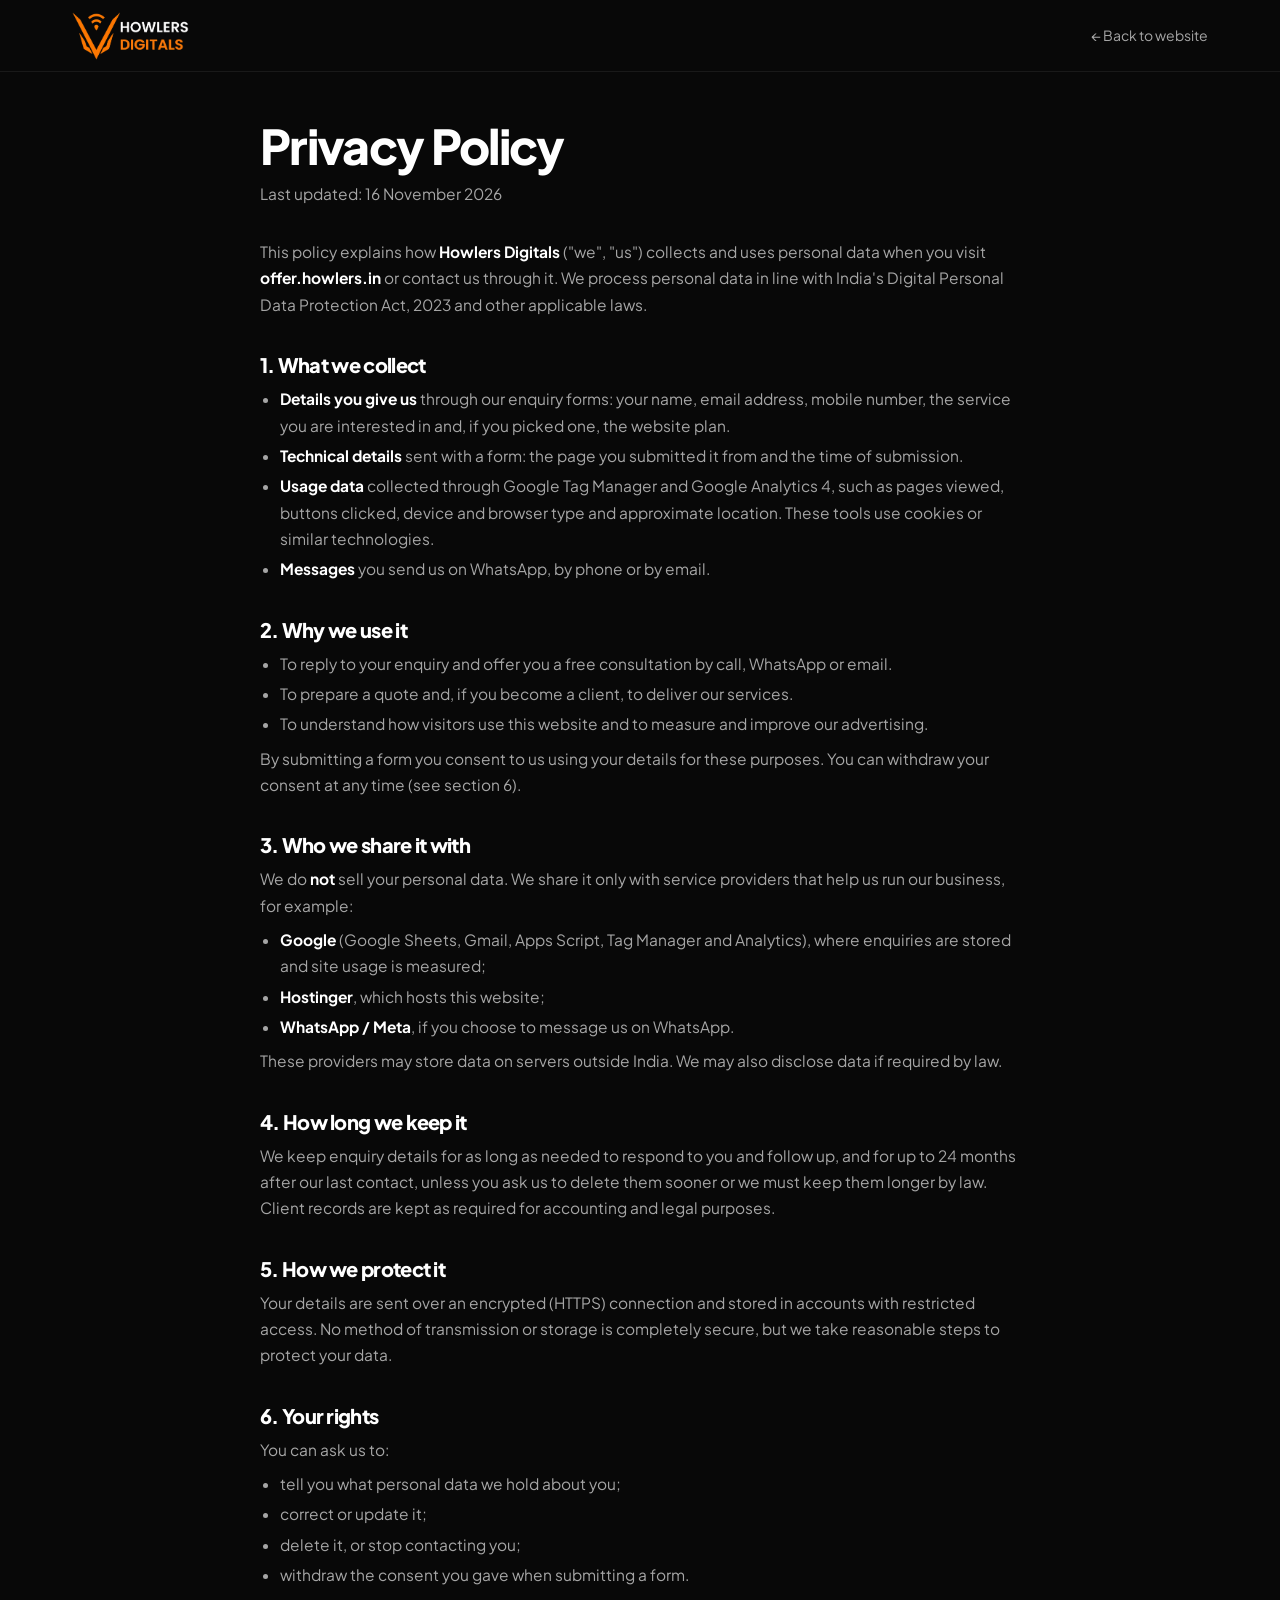
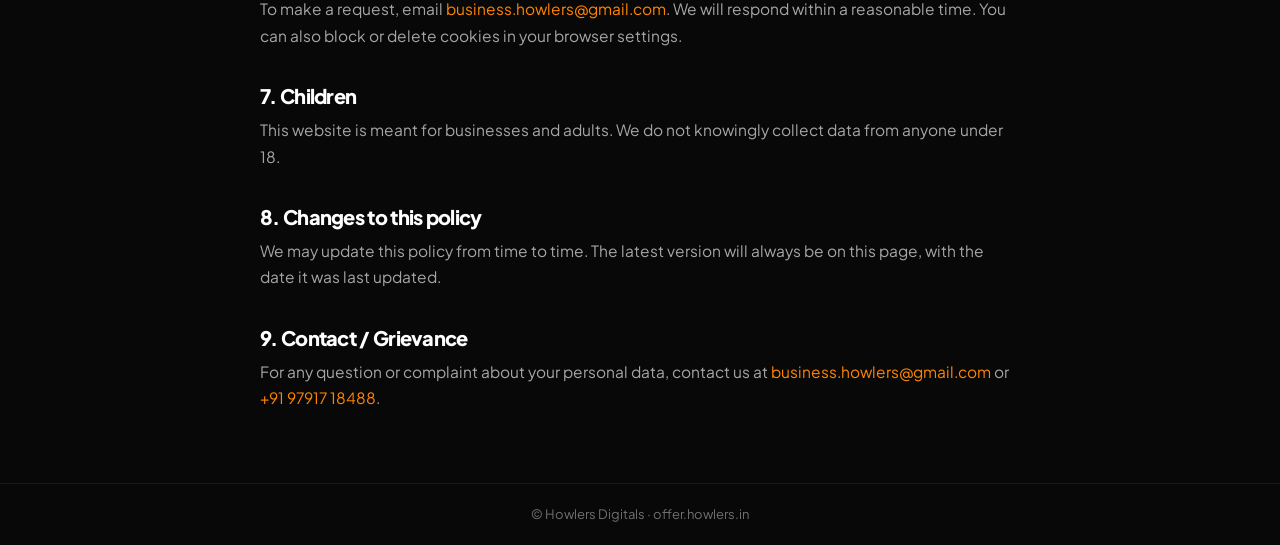
<file: privacy-policy.html>
<!DOCTYPE html>
<html lang="en-IN">
<head>
  <meta charset="UTF-8">
  <!-- Google Tag Manager -->
  <script>(function(w,d,s,l,i){w[l]=w[l]||[];w[l].push({'gtm.start':
  new Date().getTime(),event:'gtm.js'});var f=d.getElementsByTagName(s)[0],
  j=d.createElement(s),dl=l!='dataLayer'?'&l='+l:'';j.async=true;j.src=
  'https://www.googletagmanager.com/gtm.js?id='+i+dl;f.parentNode.insertBefore(j,f);
  })(window,document,'script','dataLayer','GTM-NW4J6R95');</script>
  <!-- End Google Tag Manager -->
  <meta name="viewport" content="width=device-width, initial-scale=1, viewport-fit=cover">
  <title>Privacy Policy — Howlers Digitals</title>
  <meta name="description" content="How Howlers Digitals collects, uses and protects the details you share through offer.howlers.in.">
  <meta name="theme-color" content="#080808">
  <link rel="canonical" href="https://offer.howlers.in/privacy-policy.html">
  <link rel="icon" href="favicon.ico" sizes="any">
  <link rel="apple-touch-icon" href="assets/img/apple-touch-icon.png">
  <link rel="preconnect" href="https://fonts.googleapis.com">
  <link rel="preconnect" href="https://fonts.gstatic.com" crossorigin>
  <link rel="preload" as="style" href="https://fonts.googleapis.com/css2?family=Plus+Jakarta+Sans:wght@400..800&display=swap" onload="this.onload=null;this.rel='stylesheet'">
  <noscript><link rel="stylesheet" href="https://fonts.googleapis.com/css2?family=Plus+Jakarta+Sans:wght@400..800&display=swap"></noscript>
  <link rel="stylesheet" href="assets/css/styles.css?v=1.3.7">
  <style>
    body { background: var(--dark); color: var(--d-text); }
    .pp-top { height: 72px; display: flex; align-items: center; border-bottom: 1px solid rgba(255, 255, 255, .07); }
    .pp-top .container { display: flex; align-items: center; justify-content: space-between; gap: 16px; }
    .pp-top__back { color: var(--d-muted); font-size: 14px; text-decoration: none; }
    .pp-top__back:hover { color: #fff; }
    .pp { padding: 48px 0 72px; }
    .pp__doc { max-width: 760px; margin-inline: auto; }
    .pp h1 { font-size: clamp(32px, 6vw, 48px); color: #fff; margin: 0 0 8px; }
    .pp__date { color: var(--d-faint); font-size: 14px; margin: 0 0 32px; }
    .pp h2 { font-size: 20px; color: #fff; margin: 36px 0 10px; }
    .pp p, .pp li { color: var(--d-muted); line-height: 1.7; font-size: 15.5px; }
    .pp ul { padding-left: 20px; margin: 8px 0; list-style: disc; }
    .pp li { margin: 4px 0; }
    .pp a { color: var(--orange-2); }
    .pp b { color: #fff; }
    .pp-foot { padding: 20px 0 calc(20px + env(safe-area-inset-bottom)); font-size: 13px; color: var(--d-faint); text-align: center; border-top: 1px solid rgba(255, 255, 255, .07); }
  </style>
</head>
<body>
  <noscript><iframe src="https://www.googletagmanager.com/ns.html?id=GTM-NW4J6R95"
  height="0" width="0" style="display:none;visibility:hidden"></iframe></noscript>

  <header class="pp-top">
    <div class="container">
      <a href="./" class="brand" aria-label="Howlers Digitals — home">
        <picture><source srcset="assets/img/logo.webp" type="image/webp"><img src="assets/img/logo.png" width="117" height="48" alt="Howlers Digitals" class="brand__logo"></picture>
      </a>
      <a href="./" class="pp-top__back">← Back to website</a>
    </div>
  </header>

  <main class="pp">
    <div class="container">
      <article class="pp__doc">
        <h1>Privacy Policy</h1>
        <p class="pp__date">Last updated: 16 November 2026</p>

        <p>This policy explains how <b>Howlers Digitals</b> ("we", "us") collects and uses personal data when you visit <b>offer.howlers.in</b> or contact us through it. We process personal data in line with India's Digital Personal Data Protection Act, 2023 and other applicable laws.</p>

        <h2>1. What we collect</h2>
        <ul>
          <li><b>Details you give us</b> through our enquiry forms: your name, email address, mobile number, the service you are interested in and, if you picked one, the website plan.</li>
          <li><b>Technical details</b> sent with a form: the page you submitted it from and the time of submission.</li>
          <li><b>Usage data</b> collected through Google Tag Manager and Google Analytics 4, such as pages viewed, buttons clicked, device and browser type and approximate location. These tools use cookies or similar technologies.</li>
          <li><b>Messages</b> you send us on WhatsApp, by phone or by email.</li>
        </ul>

        <h2>2. Why we use it</h2>
        <ul>
          <li>To reply to your enquiry and offer you a free consultation by call, WhatsApp or email.</li>
          <li>To prepare a quote and, if you become a client, to deliver our services.</li>
          <li>To understand how visitors use this website and to measure and improve our advertising.</li>
        </ul>
        <p>By submitting a form you consent to us using your details for these purposes. You can withdraw your consent at any time (see section 6).</p>

        <h2>3. Who we share it with</h2>
        <p>We do <b>not</b> sell your personal data. We share it only with service providers that help us run our business, for example:</p>
        <ul>
          <li><b>Google</b> (Google Sheets, Gmail, Apps Script, Tag Manager and Analytics), where enquiries are stored and site usage is measured;</li>
          <li><b>Hostinger</b>, which hosts this website;</li>
          <li><b>WhatsApp / Meta</b>, if you choose to message us on WhatsApp.</li>
        </ul>
        <p>These providers may store data on servers outside India. We may also disclose data if required by law.</p>

        <h2>4. How long we keep it</h2>
        <p>We keep enquiry details for as long as needed to respond to you and follow up, and for up to 24 months after our last contact, unless you ask us to delete them sooner or we must keep them longer by law. Client records are kept as required for accounting and legal purposes.</p>

        <h2>5. How we protect it</h2>
        <p>Your details are sent over an encrypted (HTTPS) connection and stored in accounts with restricted access. No method of transmission or storage is completely secure, but we take reasonable steps to protect your data.</p>

        <h2>6. Your rights</h2>
        <p>You can ask us to:</p>
        <ul>
          <li>tell you what personal data we hold about you;</li>
          <li>correct or update it;</li>
          <li>delete it, or stop contacting you;</li>
          <li>withdraw the consent you gave when submitting a form.</li>
        </ul>
        <p>To make a request, email <a href="mailto:business.howlers@gmail.com">business.howlers@gmail.com</a>. We will respond within a reasonable time. You can also block or delete cookies in your browser settings.</p>

        <h2>7. Children</h2>
        <p>This website is meant for businesses and adults. We do not knowingly collect data from anyone under 18.</p>

        <h2>8. Changes to this policy</h2>
        <p>We may update this policy from time to time. The latest version will always be on this page, with the date it was last updated.</p>

        <h2>9. Contact / Grievance</h2>
        <p>For any question or complaint about your personal data, contact us at <a href="mailto:business.howlers@gmail.com">business.howlers@gmail.com</a> or <a href="tel:+919791718488">+91 97917 18488</a>.</p>
      </article>
    </div>
  </main>

  <footer class="pp-foot">
    <div class="container">© Howlers Digitals · <a href="./">offer.howlers.in</a></div>
  </footer>
</body>
</html>
</file>
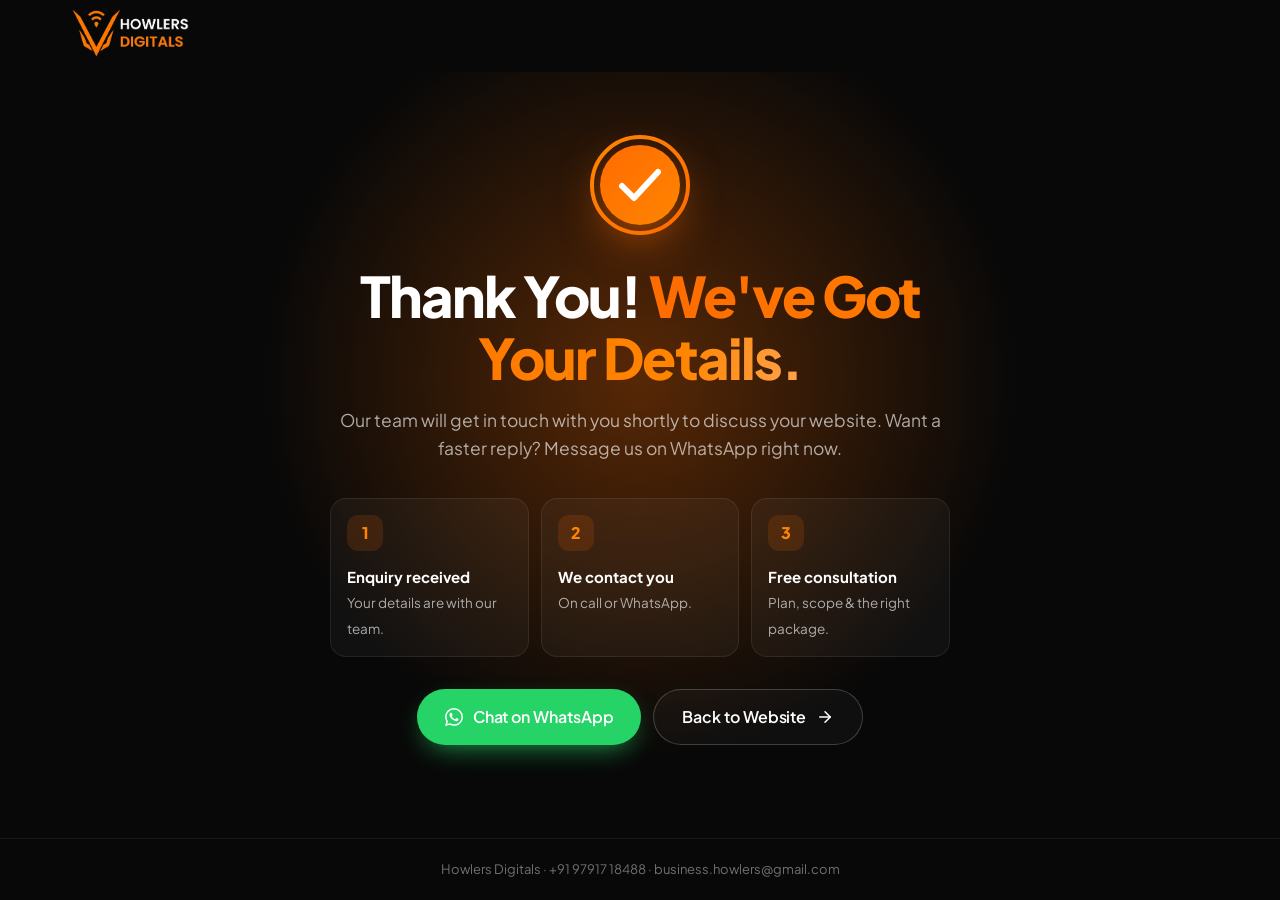
<file: thank-you.html>
<!DOCTYPE html>
<html lang="en-IN">
<head>
  <meta charset="UTF-8">
  <!-- Google Tag Manager -->
  <script>(function(w,d,s,l,i){w[l]=w[l]||[];w[l].push({'gtm.start':
  new Date().getTime(),event:'gtm.js'});var f=d.getElementsByTagName(s)[0],
  j=d.createElement(s),dl=l!='dataLayer'?'&l='+l:'';j.async=true;j.src=
  'https://www.googletagmanager.com/gtm.js?id='+i+dl;f.parentNode.insertBefore(j,f);
  })(window,document,'script','dataLayer','GTM-NW4J6R95');</script>
  <!-- End Google Tag Manager -->
  <meta name="viewport" content="width=device-width, initial-scale=1, viewport-fit=cover">
  <title>Thank You — Howlers Digitals</title>
  <meta name="robots" content="noindex, nofollow">
  <meta name="theme-color" content="#080808">
  <link rel="icon" href="favicon.ico" sizes="any">
  <link rel="apple-touch-icon" href="assets/img/apple-touch-icon.png">
  <link rel="preconnect" href="https://fonts.googleapis.com">
  <link rel="preconnect" href="https://fonts.gstatic.com" crossorigin>
  <link rel="preload" as="style" href="https://fonts.googleapis.com/css2?family=Plus+Jakarta+Sans:wght@400..800&display=swap" onload="this.onload=null;this.rel='stylesheet'">
  <noscript><link rel="stylesheet" href="https://fonts.googleapis.com/css2?family=Plus+Jakarta+Sans:wght@400..800&display=swap"></noscript>
  <link rel="stylesheet" href="assets/css/styles.css?v=1.3.7">
  <style>
    body { min-height: 100vh; min-height: 100dvh; display: flex; flex-direction: column; background: var(--dark); color: var(--d-text); }
    .ty-top { height: 72px; display: flex; align-items: center; }
    .ty { flex: 1; display: grid; place-items: center; padding: 24px 0 56px; position: relative; overflow: hidden; isolation: isolate; }
    .ty__glow { position: absolute; left: 50%; top: 40%; width: 760px; height: 760px; transform: translate(-50%, -50%); border-radius: 50%; background: radial-gradient(closest-side, rgba(255, 107, 0, .32), transparent); z-index: -1; animation: breathe 6s ease-in-out infinite; }
    .ty__card { max-width: 620px; margin-inline: auto; text-align: center; }
    .ty__check { width: 104px; height: 104px; margin: 0 auto 28px; position: relative; }
    .ty__check svg { width: 100%; height: 100%; }
    .ty__check circle { fill: none; stroke: url(#tyg); stroke-width: 4; stroke-dasharray: 302; stroke-dashoffset: 302; animation: tyDraw .9s cubic-bezier(.6, 0, .2, 1) .15s forwards; }
    .ty__check path { fill: none; stroke: #fff; stroke-width: 6; stroke-linecap: round; stroke-linejoin: round; stroke-dasharray: 60; stroke-dashoffset: 60; animation: tyDraw .5s ease-out .9s forwards; }
    .ty__check::before { content: ""; position: absolute; inset: 12px; border-radius: 50%; background: var(--grad); box-shadow: 0 16px 50px -10px rgba(255, 107, 0, .9); transform: scale(0); animation: pop .6s cubic-bezier(.3, 1.6, .5, 1) .75s forwards; }
    .ty__check svg { position: relative; }
    @keyframes tyDraw { to { stroke-dashoffset: 0; } }
    .ty h1 { font-size: clamp(34px, 7vw, 56px); color: #fff; }
    .ty .lead { margin: 18px auto 0; color: var(--d-muted); }
    .ty__steps { display: grid; gap: 12px; margin: 36px 0 32px; text-align: left; }
    .ty__steps li { display: flex; gap: 14px; align-items: center; padding: 16px; border-radius: 16px; background: rgba(255, 255, 255, .04); border: 1px solid rgba(255, 255, 255, .08); }
    .ty__steps span { width: 36px; height: 36px; border-radius: 11px; display: grid; place-items: center; background: rgba(255, 107, 0, .14); color: var(--orange-2); font-weight: 800; flex-shrink: 0; }
    .ty__steps b { display: block; color: #fff; font-size: 15px; }
    .ty__steps small { color: var(--d-muted); font-size: 13.5px; }
    .ty__ctas { display: grid; gap: 12px; }
    .ty__ctas .btn--wa { background: #25D366; color: #fff; box-shadow: 0 10px 28px -10px rgba(37, 211, 102, .8); }
    @media (min-width: 640px) { .ty__steps { grid-template-columns: repeat(3, 1fr); } .ty__steps li { flex-direction: column; align-items: flex-start; } .ty__ctas { grid-template-columns: auto auto; justify-content: center; } }
    .confetti { position: fixed; top: -12px; width: 9px; height: 14px; border-radius: 2px; z-index: 5; pointer-events: none; animation: fall linear forwards; }
    @keyframes fall { to { transform: translate3d(var(--x), 110vh, 0) rotate(var(--r)); } }
    .ty-foot { padding: 20px 0 calc(20px + env(safe-area-inset-bottom)); font-size: 13px; color: var(--d-faint); text-align: center; border-top: 1px solid rgba(255, 255, 255, .07); }
  </style>
</head>
<body>
  <!-- Google Tag Manager (noscript) -->
  <noscript><iframe src="https://www.googletagmanager.com/ns.html?id=GTM-NW4J6R95"
  height="0" width="0" style="display:none;visibility:hidden"></iframe></noscript>
  <!-- End Google Tag Manager (noscript) -->
  <svg width="0" height="0" style="position:absolute" aria-hidden="true">
    <defs>
      <linearGradient id="tyg" x1="0" y1="0" x2="1" y2="1"><stop stop-color="#FF8500"/><stop offset="1" stop-color="#FF6B00"/></linearGradient>
      <symbol id="i-wa" viewBox="0 0 24 24"><path fill="currentColor" stroke="none" d="M17.47 14.38c-.3-.15-1.76-.87-2.03-.97-.27-.1-.47-.15-.67.15-.2.3-.77.97-.94 1.16-.17.2-.35.22-.64.08-.3-.15-1.26-.46-2.39-1.48-.88-.79-1.48-1.76-1.65-2.06-.17-.3-.02-.46.13-.6.13-.14.3-.35.45-.52.15-.18.2-.3.3-.5.1-.2.05-.37-.03-.52-.07-.15-.67-1.61-.92-2.2-.24-.58-.48-.5-.67-.51h-.57c-.2 0-.52.07-.79.37-.27.3-1.04 1.02-1.04 2.48s1.07 2.88 1.21 3.07c.15.2 2.1 3.2 5.08 4.49.71.3 1.26.49 1.7.63.71.22 1.36.19 1.87.12.57-.09 1.76-.72 2-1.41.25-.7.25-1.29.18-1.41-.08-.13-.27-.2-.57-.35m-5.42 7.4h-.01a9.87 9.87 0 0 1-5.03-1.38l-.36-.21-3.74.98 1-3.65-.24-.37a9.86 9.86 0 0 1-1.51-5.26c0-5.45 4.44-9.88 9.890-9.88 2.64 0 5.12 1.03 6.99 2.9a9.83 9.83 0 0 1 2.89 6.99c0 5.45-4.44 9.88-9.88 9.88m8.41-18.3A11.82 11.82 0 0 0 12.05 0C5.5 0 .16 5.34.16 11.89c0 2.1.55 4.14 1.59 5.95L.06 24l6.3-1.650a11.88 11.88 0 0 0 5.68 1.45h.01c6.55 0 11.89-5.34 11.89-11.89a11.82 11.82 0 0 0-3.48-8.41Z"/></symbol>
      <symbol id="i-arrow" viewBox="0 0 24 24"><path d="M5 12h14"/><path d="m12 5 7 7-7 7"/></symbol>
    </defs>
  </svg>

  <header class="ty-top">
    <div class="container">
      <a href="./" class="brand" aria-label="Howlers Digitals — home">
        <picture><source srcset="assets/img/logo.webp" type="image/webp"><img src="assets/img/logo.png" width="117" height="48" alt="Howlers Digitals" class="brand__logo" fetchpriority="high"></picture>
      </a>
    </div>
  </header>

  <main class="ty">
    <div class="ty__glow" aria-hidden="true"></div>
    <div class="container">
      <div class="ty__card">
        <div class="ty__check" aria-hidden="true">
          <svg viewBox="0 0 104 104"><circle cx="52" cy="52" r="48"/><path d="M34 53l12 12 24-26"/></svg>
        </div>
        <h1 class="in-up" style="--d:.3s">Thank You<span id="ty-name"></span>! <span class="text-grad">We've Got Your Details.</span></h1>
        <p class="lead in-up" style="--d:.45s">Our team will get in touch with you shortly to discuss your website. Want a faster reply? Message us on WhatsApp right now.</p>

        <ol class="ty__steps in-up" style="--d:.6s">
          <li><span>1</span><div><b>Enquiry received</b><small>Your details are with our team.</small></div></li>
          <li><span>2</span><div><b>We contact you</b><small>On call or WhatsApp.</small></div></li>
          <li><span>3</span><div><b>Free consultation</b><small>Plan, scope &amp; the right package.</small></div></li>
        </ol>

        <div class="ty__ctas in-up" style="--d:.75s">
          <a class="btn btn--lg btn--wa" id="ty-wa" href="https://wa.me/919791718488?text=Hi%20Howlers%20Digitals%2C%20I%20just%20submitted%20the%20form%20on%20your%20website." target="_blank" rel="noopener">
            <svg class="i"><use href="#i-wa"/></svg> Chat on WhatsApp
          </a>
          <a class="btn btn--ghost btn--lg" href="./">Back to Website <svg class="i"><use href="#i-arrow"/></svg></a>
        </div>
      </div>
    </div>
  </main>

  <footer class="ty-foot">
    <div class="container">Howlers Digitals · <a href="tel:+919791718488">+91 97917 18488</a> · <a href="mailto:business.howlers@gmail.com">business.howlers@gmail.com</a></div>
  </footer>

  <script>
    (function () {
      window.dataLayer = window.dataLayer || [];
      try {
        var n = sessionStorage.getItem("hd_lead_name");
        if (n) document.getElementById("ty-name").textContent = ", " + n;
        // Fire the conversion only once per real form submission (not on refresh / direct visits)
        if (sessionStorage.getItem("hd_lead_pending") === "1") {
          sessionStorage.removeItem("hd_lead_pending");
          window.dataLayer.push({ event: "lead_thank_you" });
        }
      } catch (e) {}

      if (window.matchMedia("(prefers-reduced-motion: reduce)").matches) return;
      var colors = ["#FF6B00", "#FF8500", "#FFB070", "#FFFFFF", "#FFD2A8"];
      for (var i = 0; i < 90; i++) {
        var c = document.createElement("span");
        c.className = "confetti";
        c.style.left = Math.random() * 100 + "vw";
        c.style.background = colors[i % colors.length];
        c.style.setProperty("--x", (Math.random() * 200 - 100) + "px");
        c.style.setProperty("--r", (Math.random() * 900 - 450) + "deg");
        c.style.animationDuration = 2.4 + Math.random() * 2.2 + "s";
        c.style.animationDelay = 0.6 + Math.random() * 0.9 + "s";
        if (Math.random() > .6) { c.style.width = "7px"; c.style.height = "7px"; c.style.borderRadius = "50%"; }
        document.body.appendChild(c);
        c.addEventListener("animationend", function () { this.remove(); });
      }
    })();
  </script>
</body>
</html>
</file>
<file: assets/css/styles.css>
/* =========================================================
   HOWLERS DIGITALS — Landing page styles (mobile-first)
   ========================================================= */

:root {
  --orange: #FF6B00;
  --orange-2: #FF8500;
  --dark: #080808;
  --ink: #0D0D0D;
  --white: #FFFFFF;
  --light: #F7F7F7;

  --grad: linear-gradient(135deg, #FF6B00 0%, #FF8500 100%);
  --orange-soft: rgba(255, 107, 0, .1);
  --orange-line: rgba(255, 107, 0, .35);

  --text: #0D0D0D;
  --muted: #5b5b63;
  --line: #e8e8eb;

  --d-text: #F4F4F5;
  --d-muted: rgba(255, 255, 255, .64);
  --d-faint: rgba(255, 255, 255, .42);
  --d-line: rgba(255, 255, 255, .09);
  --d-card: #111111;

  --r-lg: 24px;
  --r: 18px;
  --r-sm: 12px;

  --font: "Plus Jakarta Sans", system-ui, -apple-system, "Segoe UI", Roboto, sans-serif;
  --display: "Plus Jakarta Sans", system-ui, -apple-system, "Segoe UI", Roboto, sans-serif;

  --header-h: 64px;
  --gutter: 20px;
  --section-y: 76px;
  --ease: cubic-bezier(.2, .7, .2, 1);
}

@media (min-width: 768px) { :root { --gutter: 32px; --section-y: 104px; --header-h: 72px; } }
@media (min-width: 1200px) { :root { --section-y: 128px; } }

/* ---------- Base ---------- */
*, *::before, *::after { box-sizing: border-box; }
html { -webkit-text-size-adjust: 100%; scroll-behavior: smooth; scroll-padding-top: calc(var(--header-h) + 12px); }
html.no-scroll { overflow: hidden; }
body {
  margin: 0;
  font-family: var(--font);
  font-size: 16px;
  line-height: 1.6;
  color: var(--text);
  background: var(--dark);
  -webkit-font-smoothing: antialiased;
  -moz-osx-font-smoothing: grayscale;
  overflow-x: hidden;
  text-rendering: optimizeLegibility;
}
img, svg { display: block; max-width: 100%; }
a { color: inherit; text-decoration: none; }
button { font: inherit; color: inherit; background: none; border: 0; cursor: pointer; padding: 0; }
ul, ol { list-style: none; margin: 0; padding: 0; }
h1, h2, h3, h4, p { margin: 0; }
h1, h2, h3 { font-family: var(--display); letter-spacing: -.025em; line-height: 1.1; font-weight: 700; }
[hidden] { display: none !important; }
:focus-visible { outline: 2px solid var(--orange); outline-offset: 3px; border-radius: 6px; }
::selection { background: var(--orange); color: #fff; }

.i { width: 20px; height: 20px; fill: none; stroke: currentColor; stroke-width: 2; stroke-linecap: round; stroke-linejoin: round; flex-shrink: 0; }

.skip-link { position: absolute; left: 12px; top: -60px; z-index: 200; background: var(--orange); color: #fff; padding: 10px 16px; border-radius: 10px; font-weight: 600; }
.skip-link:focus { top: 12px; }

.container { width: 100%; max-width: 1200px; margin-inline: auto; padding-inline: var(--gutter); }

.text-grad {
  background: var(--grad);
  -webkit-background-clip: text;
  background-clip: text;
  color: transparent;
}

/* ---------- Buttons ---------- */
.btn {
  --h: 52px;
  display: inline-flex; align-items: center; justify-content: center; gap: 10px;
  min-height: var(--h);
  padding: 0 24px;
  border-radius: 999px;
  font-weight: 600; font-size: 15.5px; letter-spacing: -.005em;
  white-space: nowrap;
  transition: transform .25s var(--ease), box-shadow .25s var(--ease), background-color .25s, border-color .25s, color .25s;
  position: relative;
  -webkit-tap-highlight-color: transparent;
}
.btn .i { width: 18px; height: 18px; transition: transform .25s var(--ease); }
.btn:hover .i:last-child { transform: translateX(3px); }
.btn:active { transform: scale(.98); }
.btn--primary {
  background: var(--grad);
  color: #fff;
  box-shadow: 0 8px 24px -8px rgba(255, 107, 0, .65), inset 0 1px 0 rgba(255, 255, 255, .22);
}
.btn--primary:hover { box-shadow: 0 14px 34px -10px rgba(255, 107, 0, .85), inset 0 1px 0 rgba(255, 255, 255, .25); transform: translateY(-1px); }
.btn--ghost { color: #fff; border: 1px solid rgba(255, 255, 255, .2); background: rgba(255, 255, 255, .03); }
.btn--ghost:hover { border-color: var(--orange); background: rgba(255, 107, 0, .08); }
.btn--sm { --h: 42px; padding: 0 18px; font-size: 14px; }
.btn--lg { --h: 56px; padding: 0 28px; font-size: 16px; }
.btn--block { width: 100%; }

/* ---------- Eyebrow / section heads ---------- */
.eyebrow {
  display: inline-flex; align-items: center; gap: 8px;
  padding: 6px 14px 6px 12px;
  border: 1px solid var(--line);
  background: #fff;
  border-radius: 999px;
  font-size: 11.5px; font-weight: 700; letter-spacing: .12em; text-transform: uppercase;
  color: var(--text);
}
.eyebrow .dot { width: 6px; height: 6px; border-radius: 50%; background: var(--orange); box-shadow: 0 0 0 3px rgba(255, 107, 0, .18); }
.eyebrow--dark { background: rgba(255, 255, 255, .04); border-color: rgba(255, 255, 255, .12); color: var(--d-text); }

.h2 { font-size: clamp(30px, 4.4vw + 12px, 52px); margin-top: 18px; }
.h2--xl { font-size: clamp(34px, 5.2vw + 12px, 64px); }
.lead { font-size: 16.5px; color: var(--muted); max-width: 52ch; }
@media (min-width: 768px) { .lead { font-size: 17.5px; } }

.shead { margin-bottom: 40px; }
.shead .lead { margin-top: 16px; }
.shead--center { text-align: center; display: flex; flex-direction: column; align-items: center; }
.shead--split .lead { margin-top: 16px; }
@media (min-width: 900px) {
  .shead { margin-bottom: 56px; }
  .shead--split { display: flex; align-items: flex-end; justify-content: space-between; gap: 48px; }
  .shead--split .lead { max-width: 42ch; margin: 0 0 6px; }
}

/* ---------- Sections ---------- */
.section { padding-block: var(--section-y); position: relative; }
.section--light { background: var(--light); }
.section--white { background: var(--white); }
.section--dark { background: var(--ink); color: var(--d-text); }
.section--dark .lead { color: var(--d-muted); }

/* ---------- Reveal ---------- */
.reveal { opacity: 0; transform: translateY(18px); transition: opacity .7s var(--ease), transform .7s var(--ease); }
.reveal.in { opacity: 1; transform: none; }
.services .reveal:nth-child(2), .features .reveal:nth-child(2), .steps .reveal:nth-child(2), .work .reveal:nth-child(2) { transition-delay: .06s; }
.services .reveal:nth-child(3), .features .reveal:nth-child(3), .steps .reveal:nth-child(3), .work .reveal:nth-child(3) { transition-delay: .12s; }
.services .reveal:nth-child(4), .features .reveal:nth-child(4), .steps .reveal:nth-child(4) { transition-delay: .18s; }
.services .reveal:nth-child(5), .features .reveal:nth-child(5) { transition-delay: .24s; }
.services .reveal:nth-child(6), .features .reveal:nth-child(6) { transition-delay: .3s; }

/* =========================================================
   HEADER
   ========================================================= */
.header {
  position: fixed; inset: 0 0 auto 0; z-index: 50;
  height: var(--header-h);
  transition: background-color .3s, border-color .3s, backdrop-filter .3s;
  border-bottom: 1px solid transparent;
}
.header.is-scrolled {
  background: rgba(8, 8, 8, .78);
  -webkit-backdrop-filter: saturate(160%) blur(16px);
  backdrop-filter: saturate(160%) blur(16px);
  border-bottom-color: rgba(255, 255, 255, .07);
}
.header__inner { height: 100%; display: flex; align-items: center; gap: 24px; }

.brand { display: inline-flex; align-items: center; gap: 10px; color: #fff; flex-shrink: 0; }
.brand__mark { width: 34px; height: 34px; }
.brand__word { display: flex; flex-direction: column; font-family: var(--display); font-weight: 700; font-size: 15px; line-height: 1; letter-spacing: .04em; }
.brand__word span { color: var(--orange); font-size: 11px; letter-spacing: .24em; margin-top: 4px; }

.nav { display: none; }
.header__cta { display: none; }

.menu-btn {
  margin-left: auto;
  width: 46px; height: 46px; border-radius: 14px;
  display: grid; place-items: center;
  color: #fff;
  background: rgba(255, 255, 255, .06);
  border: 1px solid rgba(255, 255, 255, .1);
  transition: background-color .2s, border-color .2s;
}
.menu-btn:hover { border-color: var(--orange-line); }
.menu-btn .i { width: 22px; height: 22px; }

@media (min-width: 1024px) {
  .menu-btn { display: none; }
  .nav { display: flex; gap: 4px; margin-inline: auto; }
  .nav a { padding: 8px 14px; font-size: 14.5px; font-weight: 500; color: rgba(255, 255, 255, .72); border-radius: 999px; transition: color .2s, background-color .2s; }
  .nav a:hover { color: #fff; background: rgba(255, 255, 255, .06); }
  .header__cta { display: block; }
}

/* ---------- Drawer ---------- */
.drawer { position: fixed; inset: 0; z-index: 100; visibility: hidden; }
.drawer.is-open { visibility: visible; }
.drawer__backdrop { position: absolute; inset: 0; background: rgba(0, 0, 0, .6); opacity: 0; transition: opacity .35s; }
.drawer.is-open .drawer__backdrop { opacity: 1; }
.drawer__panel {
  position: absolute; inset: 0 0 0 auto; width: 100%; max-width: 440px;
  background: radial-gradient(120% 60% at 100% 0%, rgba(255, 107, 0, .18), transparent 60%), var(--dark);
  color: #fff;
  display: flex; flex-direction: column;
  padding: 0 var(--gutter) calc(24px + env(safe-area-inset-bottom));
  transform: translateX(100%);
  transition: transform .45s var(--ease);
  overflow-y: auto;
}
.drawer.is-open .drawer__panel { transform: none; }
.drawer__top { height: var(--header-h); display: flex; align-items: center; justify-content: space-between; flex-shrink: 0; }
.drawer__nav { display: flex; flex-direction: column; margin: 24px 0; }
.drawer__nav a {
  display: flex; align-items: baseline; gap: 16px;
  padding: 16px 4px;
  font-family: var(--display); font-size: 26px; font-weight: 600; letter-spacing: -.02em;
  border-bottom: 1px solid rgba(255, 255, 255, .07);
  opacity: 0; transform: translateX(16px);
  transition: color .2s, opacity .4s var(--ease), transform .4s var(--ease);
}
.drawer__nav a span { font-family: var(--font); font-size: 12px; font-weight: 600; color: var(--orange); letter-spacing: .06em; }
.drawer__nav a:hover { color: var(--orange-2); }
.drawer.is-open .drawer__nav a { opacity: 1; transform: none; }
.drawer.is-open .drawer__nav a:nth-child(2) { transition-delay: .04s; }
.drawer.is-open .drawer__nav a:nth-child(3) { transition-delay: .08s; }
.drawer.is-open .drawer__nav a:nth-child(4) { transition-delay: .12s; }
.drawer.is-open .drawer__nav a:nth-child(5) { transition-delay: .16s; }
.drawer.is-open .drawer__nav a:nth-child(6) { transition-delay: .2s; }
.drawer__foot { margin-top: auto; display: grid; gap: 12px; }

/* =========================================================
   HERO
   ========================================================= */
.hero {
  position: relative;
  background: var(--dark);
  color: var(--d-text);
  padding-top: calc(var(--header-h) + 28px);
  padding-bottom: 28px;
  overflow: hidden;
  isolation: isolate;
}
.hero__bg { position: absolute; inset: 0; z-index: -1; pointer-events: none; }
.glow { position: absolute; border-radius: 50%; filter: blur(80px); }
.glow--1 { width: 520px; height: 520px; right: -180px; top: 30%; background: rgba(255, 107, 0, .35); }
.glow--2 { width: 380px; height: 380px; left: -200px; top: -120px; background: rgba(255, 133, 0, .12); }
.streak {
  position: absolute; height: 1.5px; width: 70%;
  background: linear-gradient(90deg, transparent, rgba(255, 107, 0, .9) 55%, rgba(255, 200, 150, .9) 70%, transparent);
  transform: rotate(-24deg);
  filter: drop-shadow(0 0 6px rgba(255, 107, 0, .8));
  opacity: .55;
}
.streak--1 { right: -18%; top: 58%; }
.streak--2 { right: -26%; top: 70%; width: 60%; opacity: .35; }
.streak--3 { right: -8%; top: 84%; width: 45%; opacity: .25; }
.hero__grid {
  position: absolute; inset: 0;
  background-image:
    linear-gradient(rgba(255, 255, 255, .035) 1px, transparent 1px),
    linear-gradient(90deg, rgba(255, 255, 255, .035) 1px, transparent 1px);
  background-size: 56px 56px;
  -webkit-mask-image: radial-gradient(ellipse 70% 60% at 60% 30%, #000 30%, transparent 75%);
  mask-image: radial-gradient(ellipse 70% 60% at 60% 30%, #000 30%, transparent 75%);
}

.hero__inner { display: grid; gap: 44px; }
.hero__title {
  font-size: clamp(30px, 8.3vw + 2px, 64px);
  line-height: 1.04;
  letter-spacing: -.035em;
  margin-top: 20px;
  color: #fff;
}
.hero__title .text-grad { display: inline; }
.hero__sub { margin-top: 18px; font-size: 17px; color: var(--d-muted); max-width: 46ch; }

.hero__benefits { display: grid; grid-template-columns: 1fr 1fr; gap: 10px; margin-top: 26px; }
.hero__benefits li {
  display: flex; align-items: center; gap: 10px;
  font-size: 14px; font-weight: 600; color: #fff;
  padding: 10px 12px;
  border-radius: 14px;
  background: rgba(255, 255, 255, .035);
  border: 1px solid rgba(255, 255, 255, .07);
}
.ib { width: 32px; height: 32px; border-radius: 10px; display: grid; place-items: center; background: rgba(255, 107, 0, .14); color: var(--orange-2); flex-shrink: 0; }
.ib .i { width: 17px; height: 17px; }

.hero__ctas { display: grid; gap: 12px; margin-top: 28px; }
.hero__trust { display: flex; flex-wrap: wrap; gap: 8px 18px; margin-top: 20px; font-size: 13.5px; color: var(--d-muted); }
.hero__trust li { display: inline-flex; align-items: center; gap: 6px; }
.hero__trust .i { width: 16px; height: 16px; color: var(--orange); stroke-width: 2.6; }

@media (min-width: 560px) {
  .hero__ctas { grid-template-columns: auto auto; justify-content: start; }
  .hero__benefits { grid-template-columns: repeat(4, auto); justify-content: start; }
  .hero__benefits li { background: none; border: 0; padding: 0 14px 0 0; }
}
@media (min-width: 1024px) {
  .hero { padding-top: calc(var(--header-h) + 56px); padding-bottom: 40px; }
  .hero__inner { grid-template-columns: 1.08fr 1fr; align-items: center; gap: 32px; }
  .hero__benefits li { white-space: nowrap; }
  .hero__sub { font-size: 18px; }
  .glow--1 { right: -120px; top: 10%; width: 640px; height: 640px; }
  .streak--1 { top: 52%; }
}

/* ---------- Hero visual (CSS devices) ---------- */
.hero__visual { position: relative; }
.stage { position: relative; width: 100%; max-width: 640px; margin-inline: auto; aspect-ratio: 1.18; }

.laptop { position: absolute; left: 0; right: 13%; top: 14%; }
.laptop__screen {
  padding: 2.2%;
  background: linear-gradient(180deg, #1c1c1c, #0f0f0f);
  border-radius: 14px 14px 4px 4px;
  border: 1px solid rgba(255, 255, 255, .12);
  box-shadow: 0 40px 80px -30px rgba(0, 0, 0, .9), 0 0 0 1px rgba(0, 0, 0, .6), 0 0 60px -10px rgba(255, 107, 0, .25);
}
.laptop__base {
  height: 12px; margin: 0 -7%;
  background: linear-gradient(180deg, #2c2c2c, #121212 70%);
  border-radius: 2px 2px 14px 14px;
  position: relative;
  box-shadow: 0 18px 30px -12px rgba(0, 0, 0, .8);
}
.laptop__base::before { content: ""; position: absolute; left: 50%; top: 0; width: 16%; height: 4px; transform: translateX(-50%); background: #0b0b0b; border-radius: 0 0 6px 6px; }

.site {
  container-type: inline-size;
  aspect-ratio: 16 / 10;
  background: radial-gradient(90% 90% at 90% 20%, rgba(255, 107, 0, .22), transparent 55%), #0a0a0a;
  border-radius: 6px;
  overflow: hidden;
  display: flex; flex-direction: column;
  padding: 3cqw 4cqw;
  gap: 3cqw;
}
.site__nav { display: flex; align-items: center; gap: 3cqw; }
.site__logo { width: 5cqw; height: 2.2cqw; border-radius: 1cqw; background: var(--grad); }
.site__links { display: flex; gap: 2cqw; margin-left: auto; }
.site__links i { width: 5cqw; height: .9cqw; border-radius: 1cqw; background: rgba(255, 255, 255, .28); }
.site__pill { width: 10cqw; height: 3.2cqw; border-radius: 3cqw; background: var(--grad); }
.site__hero { flex: 1; display: grid; grid-template-columns: 1.1fr 1fr; gap: 3cqw; align-items: center; }
.site__text { display: flex; flex-direction: column; gap: 1.6cqw; }
.site__tag { font-size: 1.7cqw; color: var(--orange-2); font-weight: 600; letter-spacing: .08em; text-transform: uppercase; }
.site__text strong { font-family: var(--display); font-size: 4.6cqw; line-height: 1.08; color: #fff; letter-spacing: -.03em; }
.site__line { height: 1cqw; width: 90%; border-radius: 1cqw; background: rgba(255, 255, 255, .18); }
.site__line--s { width: 65%; }
.site__btns { display: flex; gap: 1.5cqw; margin-top: 1cqw; }
.site__btns b { font-size: 1.8cqw; padding: 1.2cqw 2.6cqw; border-radius: 3cqw; background: var(--grad); color: #fff; font-weight: 600; }
.site__btns em { width: 12cqw; border-radius: 3cqw; border: 1px solid rgba(255, 255, 255, .25); }
.site__art { position: relative; height: 100%; }
.site__art .orb { position: absolute; inset: 8% 6% 8% 14%; border-radius: 50%; background: radial-gradient(circle at 35% 30%, #ffb070, #ff6b00 45%, #3a1500 80%); box-shadow: 0 0 8cqw rgba(255, 107, 0, .45); }
.site__art .card-a, .site__art .card-b { position: absolute; border-radius: 1.4cqw; background: rgba(20, 20, 20, .75); border: 1px solid rgba(255, 255, 255, .14); backdrop-filter: blur(4px); }
.site__art .card-a { width: 46%; height: 26%; left: 0; bottom: 12%; }
.site__art .card-b { width: 38%; height: 22%; right: 0; top: 10%; }
.site__row { display: grid; grid-template-columns: repeat(3, 1fr); gap: 2cqw; }
.site__row i { height: 7cqw; border-radius: 1.4cqw; background: rgba(255, 255, 255, .05); border: 1px solid rgba(255, 255, 255, .08); }

.phone {
  position: absolute; right: 0; bottom: 4%;
  width: 27%;
  aspect-ratio: 9 / 18.5;
  padding: 2.2% 1.8%;
  background: #151515;
  border-radius: 22px;
  border: 1px solid rgba(255, 255, 255, .16);
  box-shadow: 0 30px 60px -20px rgba(0, 0, 0, .95), 0 0 40px -8px rgba(255, 107, 0, .35);
}
.phone__screen { position: relative; height: 100%; border-radius: 16px; overflow: hidden; background: radial-gradient(120% 60% at 80% 0%, rgba(255, 107, 0, .3), transparent 60%), #0a0a0a; container-type: inline-size; }
.phone__notch { position: absolute; top: 3cqw; left: 50%; width: 28cqw; height: 6cqw; transform: translateX(-50%); background: #000; border-radius: 6cqw; z-index: 2; }
.psite { display: flex; flex-direction: column; gap: 4cqw; padding: 14cqw 8cqw 8cqw; height: 100%; }
.psite__nav { display: flex; justify-content: space-between; }
.psite__nav i:first-child { width: 16cqw; height: 5cqw; border-radius: 3cqw; background: var(--grad); }
.psite__nav i:last-child { width: 9cqw; height: 5cqw; border-radius: 2cqw; background: rgba(255, 255, 255, .3); }
.psite__tag { font-size: 5.2cqw; color: var(--orange-2); font-weight: 600; text-transform: uppercase; letter-spacing: .06em; margin-top: 4cqw; }
.psite strong { font-family: var(--display); font-size: 10.5cqw; line-height: 1.08; color: #fff; letter-spacing: -.03em; }
.psite__line { height: 3cqw; width: 80%; border-radius: 2cqw; background: rgba(255, 255, 255, .18); }
.psite__btn { align-self: flex-start; font-size: 5.6cqw; font-weight: 600; color: #fff; padding: 3.5cqw 7cqw; border-radius: 10cqw; background: var(--grad); }
.psite__art { flex: 1; min-height: 20cqw; border-radius: 6cqw; background: radial-gradient(circle at 40% 35%, #ffb070, #ff6b00 40%, #2a1000 85%); opacity: .95; }
.psite__grid { display: grid; grid-template-columns: 1fr 1fr; gap: 4cqw; }
.psite__grid i { height: 16cqw; border-radius: 4cqw; background: rgba(255, 255, 255, .06); border: 1px solid rgba(255, 255, 255, .1); }

.fcard {
  position: absolute;
  display: flex; align-items: center; gap: 10px;
  padding: 10px 14px;
  background: rgba(18, 18, 18, .82);
  -webkit-backdrop-filter: blur(14px);
  backdrop-filter: blur(14px);
  border: 1px solid rgba(255, 255, 255, .1);
  border-radius: 16px;
  box-shadow: 0 20px 40px -18px rgba(0, 0, 0, .9);
  color: #fff;
  font-size: 12px;
  line-height: 1.3;
  animation: float 7s ease-in-out infinite;
}
.fcard b { font-weight: 700; display: block; font-size: 12.5px; }
.fcard small { color: var(--d-faint); font-size: 11px; }
.fcard__icon { width: 30px; height: 30px; border-radius: 10px; display: grid; place-items: center; background: var(--grad); }
.fcard__icon .i { width: 16px; height: 16px; }
.fcard--lead { top: 0; right: 4%; }
.fcard--chart { left: -2%; bottom: 0; flex-direction: column; align-items: stretch; width: 44%; min-width: 150px; animation-delay: -2.5s; }
.fcard__head { display: flex; justify-content: space-between; align-items: baseline; gap: 8px; }
.spark { width: 100%; height: 44px; }
.fcard--vitals { left: 4%; top: 3%; flex-direction: column; align-items: flex-start; gap: 6px; animation-delay: -4.5s; }
.vitals { display: flex; gap: 5px; }
.vitals i { font-style: normal; font-size: 10px; font-weight: 700; padding: 3px 7px; border-radius: 6px; background: rgba(255, 107, 0, .14); color: var(--orange-2); border: 1px solid rgba(255, 107, 0, .3); }
.pulse { width: 8px; height: 8px; border-radius: 50%; background: var(--orange); box-shadow: 0 0 0 0 rgba(255, 107, 0, .7); animation: pulse 2s infinite; flex-shrink: 0; }
.pulse--inline { display: inline-block; }

@keyframes float { 0%, 100% { transform: translateY(0); } 50% { transform: translateY(-7px); } }
@keyframes pulse { 0% { box-shadow: 0 0 0 0 rgba(255, 107, 0, .6); } 70% { box-shadow: 0 0 0 9px rgba(255, 107, 0, 0); } 100% { box-shadow: 0 0 0 0 rgba(255, 107, 0, 0); } }

@media (max-width: 479px) {
  .stage { aspect-ratio: 1.05; }
  .laptop { top: 18%; right: 16%; }
  .phone { width: 30%; border-radius: 16px; }
  .phone__screen { border-radius: 12px; }
  .fcard { padding: 8px 10px; border-radius: 12px; }
  .fcard--vitals { display: none; }
  .fcard--lead { right: auto; left: 2%; top: 0; }
  .fcard--chart { min-width: 0; width: 48%; left: 0; }
  .spark { height: 32px; }
}

/* ---------- Trust strip ---------- */
.trust {
  display: grid; grid-template-columns: 1fr 1fr;
  margin-top: 36px;
  border: 1px solid rgba(255, 255, 255, .08);
  border-radius: var(--r);
  background: rgba(255, 255, 255, .025);
  overflow: hidden;
}
.trust li { display: flex; flex-direction: column; gap: 10px; padding: 18px 16px; }
.trust li:nth-child(odd) { border-right: 1px solid rgba(255, 255, 255, .07); }
.trust li:nth-child(-n+2) { border-bottom: 1px solid rgba(255, 255, 255, .07); }
.trust__icon { width: 36px; height: 36px; border-radius: 11px; display: grid; place-items: center; color: var(--orange-2); background: rgba(255, 107, 0, .1); border: 1px solid rgba(255, 107, 0, .22); }
.trust__icon .i { width: 18px; height: 18px; }
.trust b { display: block; font-size: 14px; color: #fff; line-height: 1.3; }
.trust small { display: block; font-size: 12.5px; color: var(--d-faint); margin-top: 2px; line-height: 1.4; }
@media (min-width: 900px) {
  .trust { grid-template-columns: repeat(4, 1fr); margin-top: 56px; }
  .trust li { flex-direction: row; align-items: center; gap: 14px; padding: 22px 24px; }
  .trust li:nth-child(-n+2) { border-bottom: 0; }
  .trust li:not(:last-child) { border-right: 1px solid rgba(255, 255, 255, .07); }
  .trust__icon { width: 42px; height: 42px; }
  .trust b { font-size: 15px; }
}

/* =========================================================
   SERVICES
   ========================================================= */
.services { display: grid; gap: 12px; }
.svc {
  display: flex; gap: 16px; align-items: flex-start;
  padding: 20px;
  background: #fff;
  border: 1px solid var(--line);
  border-radius: var(--r);
  transition: transform .3s var(--ease), box-shadow .3s var(--ease), border-color .3s;
}
.svc:hover { border-color: var(--orange-line); box-shadow: 0 18px 40px -24px rgba(0, 0, 0, .25); transform: translateY(-2px); }
.svc h3 { font-size: 17px; letter-spacing: -.015em; }
.svc p { margin-top: 6px; font-size: 14.5px; color: var(--muted); line-height: 1.55; }
.svc__icon { width: 44px; height: 44px; border-radius: 13px; display: grid; place-items: center; flex-shrink: 0; background: var(--orange-soft); color: var(--orange); }
.svc__icon .i { width: 21px; height: 21px; }

.svc--primary {
  flex-direction: column; gap: 28px;
  padding: 26px 22px;
  background: radial-gradient(120% 80% at 100% 0%, rgba(255, 107, 0, .28), transparent 55%), var(--ink);
  color: #fff;
  border-color: rgba(255, 107, 0, .35);
  box-shadow: 0 30px 60px -30px rgba(255, 107, 0, .45);
  position: relative;
  overflow: hidden;
}
.svc--primary:hover { transform: none; }
.svc--primary__body { display: flex; flex-direction: column; align-items: flex-start; }
.svc--primary .svc__icon { width: 52px; height: 52px; border-radius: 15px; background: var(--grad); color: #fff; margin-top: 18px; box-shadow: 0 10px 24px -8px rgba(255, 107, 0, .7); }
.svc--primary .svc__icon .i { width: 24px; height: 24px; }
.svc--primary h3 { font-size: clamp(24px, 2.4vw + 12px, 32px); margin-top: 18px; }
.svc--primary p { color: var(--d-muted); font-size: 15.5px; max-width: 40ch; margin-top: 10px; }
.svc__flag { font-size: 11px; font-weight: 700; letter-spacing: .14em; text-transform: uppercase; color: var(--orange-2); padding: 5px 10px; border-radius: 999px; border: 1px solid rgba(255, 107, 0, .4); background: rgba(255, 107, 0, .08); }
.svc__points { display: grid; gap: 8px; margin: 20px 0 26px; }
.svc__points li { display: flex; align-items: center; gap: 10px; font-size: 14.5px; font-weight: 500; color: rgba(255, 255, 255, .88); }
.svc__points .i { width: 16px; height: 16px; color: var(--orange); stroke-width: 2.6; }

.codebox { border-radius: 14px; background: #0a0a0a; border: 1px solid rgba(255, 255, 255, .1); overflow: hidden; font-size: 12.5px; }
.codebox__bar { display: flex; align-items: center; gap: 6px; padding: 10px 14px; border-bottom: 1px solid rgba(255, 255, 255, .07); }
.codebox__bar i { width: 9px; height: 9px; border-radius: 50%; background: rgba(255, 255, 255, .16); }
.codebox__bar i:first-child { background: var(--orange); }
.codebox__bar span { margin-left: 8px; font-size: 11.5px; color: var(--d-faint); }
.codebox pre { margin: 0; padding: 16px; font-family: ui-monospace, "SF Mono", Menlo, Consolas, monospace; line-height: 1.7; color: rgba(255, 255, 255, .85); overflow-x: auto; }
.c-t { color: #ff9a4d; } .c-a { color: #d9d9d9; } .c-s { color: #ffcf9f; }
.codebox__foot { display: flex; gap: 14px; padding: 10px 16px; border-top: 1px solid rgba(255, 255, 255, .07); font-size: 11.5px; color: var(--d-muted); flex-wrap: wrap; }
.codebox__foot span { display: inline-flex; align-items: center; gap: 6px; }
.codebox__foot .ok { width: 7px; height: 7px; border-radius: 50%; background: var(--orange); }

@media (min-width: 640px) {
  .services { grid-template-columns: 1fr 1fr; gap: 16px; }
  .svc--primary { grid-column: 1 / -1; }
  .svc { flex-direction: column; padding: 24px; }
}
@media (min-width: 1024px) {
  .services { grid-template-columns: repeat(3, 1fr); }
  .svc--primary { grid-column: 1 / 3; grid-row: 1 / 3; display: grid; grid-template-columns: 1fr 1fr; align-items: center; gap: 32px; padding: 40px; }
}

/* =========================================================
   PLANS
   ========================================================= */
.plans-section { background: var(--ink); overflow: hidden; }
.plans-section__glow {
  position: absolute; left: 50%; top: 32%;
  width: min(1000px, 140%); height: 700px;
  transform: translateX(-50%);
  background: radial-gradient(closest-side, rgba(255, 107, 0, .16), transparent);
  pointer-events: none;
}
.offer-chip {
  display: inline-flex; align-items: center; gap: 10px;
  margin-top: 22px;
  padding: 8px 16px;
  font-size: 13px; font-weight: 600;
  color: var(--orange-2);
  border-radius: 999px;
  background: rgba(255, 107, 0, .08);
  border: 1px solid rgba(255, 107, 0, .25);
}

.plans { display: flex; flex-direction: column; gap: 28px; position: relative; }
.plan-wrap--adv { order: -1; }

.plan {
  position: relative;
  padding: 28px 22px 22px;
  border-radius: var(--r-lg);
  background: linear-gradient(180deg, #161616, #101010);
  border: 1px solid rgba(255, 255, 255, .1);
  color: var(--d-text);
}
.plan__name { font-size: 24px; }
.plan__desc { margin-top: 8px; font-size: 14.5px; color: var(--d-muted); }

.price { margin: 24px 0 22px; padding-top: 22px; border-top: 1px dashed rgba(255, 255, 255, .12); }
.price__was { display: flex; align-items: center; gap: 12px; }
.price__was s { font-size: 18px; font-weight: 600; color: var(--d-faint); text-decoration-thickness: 2px; text-decoration-color: rgba(255, 107, 0, .8); }
.off { font-size: 12px; font-weight: 800; letter-spacing: .04em; padding: 5px 10px; border-radius: 999px; background: var(--grad); color: #fff; }
.price__now { font-family: var(--display); font-size: clamp(52px, 10vw, 68px); font-weight: 700; letter-spacing: -.045em; line-height: 1; margin-top: 10px; display: flex; align-items: flex-start; }
.price__now .cur { font-size: .5em; margin: .12em .06em 0 0; letter-spacing: 0; }
.price__note { margin-top: 10px; font-size: 13px; font-weight: 600; letter-spacing: .08em; text-transform: uppercase; color: var(--d-muted); }

.plan__expert { display: flex; justify-content: center; align-items: center; min-height: 44px; margin-top: 6px; font-size: 14.5px; font-weight: 600; color: var(--d-muted); text-decoration: underline; text-underline-offset: 4px; text-decoration-color: rgba(255, 255, 255, .25); transition: color .2s; }
.plan__expert:hover { color: var(--orange-2); text-decoration-color: var(--orange); }

.checks { display: grid; gap: 11px; }
.checks li { display: flex; gap: 12px; font-size: 15px; line-height: 1.45; }
.checks .i { width: 20px; height: 20px; padding: 4px; border-radius: 50%; background: rgba(255, 107, 0, .15); color: var(--orange); stroke-width: 3.2; margin-top: 1px; }
.plan__highlights { margin-top: 20px; padding-top: 22px; border-top: 1px solid rgba(255, 255, 255, .08); }

.plan__toggle {
  width: 100%; min-height: 48px; margin-top: 20px;
  display: flex; align-items: center; justify-content: center; gap: 8px;
  font-size: 14.5px; font-weight: 600;
  border-radius: 14px;
  border: 1px solid rgba(255, 255, 255, .12);
  color: var(--d-text);
  transition: border-color .2s, background-color .2s;
}
.plan__toggle:hover { border-color: var(--orange-line); background: rgba(255, 107, 0, .06); }
.plan__toggle .i { width: 18px; height: 18px; transition: transform .3s var(--ease); }
.plan__toggle[aria-expanded="true"] .i { transform: rotate(180deg); }

.expand { display: grid; grid-template-rows: 0fr; transition: grid-template-rows .5s var(--ease), visibility .5s; visibility: hidden; }
.expand.is-open { grid-template-rows: 1fr; visibility: visible; }
.expand__inner { overflow: hidden; min-height: 0; }
.fgroup { padding-top: 22px; }
.fgroup h4 { font-size: 11.5px; font-weight: 700; letter-spacing: .14em; text-transform: uppercase; color: var(--orange-2); margin-bottom: 12px; }
.fgroup .checks { gap: 9px; }
.fgroup .checks li { font-size: 14.5px; }

.plan-save { text-align: center; margin-top: 14px; font-size: 14px; color: var(--d-muted); }
.plan-save b { color: #fff; }
.plan-save--hot { color: var(--orange-2); font-weight: 600; }
.plan-save--hot b { color: var(--orange-2); }

/* Featured (Advance) plan: light card with orange glow */
.plan--featured {
  background: #fff;
  color: var(--text);
  border: 1.5px solid transparent;
  background-clip: padding-box;
  box-shadow: 0 0 0 1.5px var(--orange), 0 30px 80px -20px rgba(255, 107, 0, .45), 0 0 120px -30px rgba(255, 107, 0, .6);
  padding-top: 36px;
}
.plan--featured .plan__desc, .plan--featured .price__note { color: var(--muted); }
.plan--featured .price { border-top-color: var(--line); }
.plan--featured .price__was s { color: #9a9aa2; }
.plan--featured .price__now { color: var(--ink); }
.plan--featured .plan__highlights { border-top-color: var(--line); }
.plan--featured .checks .i { background: var(--grad); color: #fff; }
.plan--featured .plan__toggle { border-color: var(--line); color: var(--text); }
.plan--featured .plan__toggle:hover { border-color: var(--orange-line); background: #fff7f1; }
.plan--featured .plan__expert { color: var(--muted); text-decoration-color: #d0d0d5; }
.plan--featured .fgroup h4 { color: var(--orange); }
.plan__badge {
  position: absolute; top: 0; left: 50%;
  transform: translate(-50%, -50%);
  padding: 7px 16px;
  font-size: 12px; font-weight: 800; letter-spacing: .12em; text-transform: uppercase;
  color: #fff;
  background: var(--grad);
  border-radius: 999px;
  box-shadow: 0 8px 20px -6px rgba(255, 107, 0, .8);
  white-space: nowrap;
}

.plans-note { margin: 36px auto 0; max-width: 780px; text-align: center; font-size: 13px; line-height: 1.6; color: var(--d-faint); }
.plans-note a { color: var(--orange-2); text-decoration: underline; text-underline-offset: 3px; }

@media (min-width: 900px) {
  .plans { display: grid; grid-template-columns: 1fr 1fr; gap: 28px; align-items: start; max-width: 1040px; margin-inline: auto; }
  .plan-wrap--adv { order: 0; }
  .plan { padding: 36px 36px 30px; }
  .plan--featured { padding-top: 44px; transform: translateY(-12px); }
  .plan__name { font-size: 26px; }
  .expand__inner { display: grid; grid-template-columns: 1fr; }
}

/* =========================================================
   OFFER CTA
   ========================================================= */
.offer { background: var(--ink); padding: 0 0 var(--section-y); color: #fff; }
.offer__card {
  position: relative; overflow: hidden; isolation: isolate;
  padding: 40px 24px;
  border-radius: 28px;
  background: #0a0a0a;
  border: 1px solid rgba(255, 107, 0, .3);
  display: grid; gap: 28px;
}
.offer__bg { position: absolute; inset: 0; z-index: -1; }
.offer__bg span:first-child { position: absolute; right: -20%; bottom: -60%; width: 520px; height: 520px; border-radius: 50%; background: radial-gradient(closest-side, rgba(255, 107, 0, .5), transparent); }
.offer__bg span:last-child {
  position: absolute; inset: 0;
  background-image: linear-gradient(rgba(255, 255, 255, .04) 1px, transparent 1px), linear-gradient(90deg, rgba(255, 255, 255, .04) 1px, transparent 1px);
  background-size: 40px 40px;
  -webkit-mask-image: linear-gradient(90deg, transparent, #000 70%);
  mask-image: linear-gradient(90deg, transparent, #000 70%);
}
.offer .h2 { margin-top: 0; }
.offer .lead { margin-top: 16px; color: var(--d-muted); }
.offer__ctas { display: grid; gap: 12px; }
@media (min-width: 560px) { .offer__ctas { grid-template-columns: auto auto; justify-content: start; } }
@media (min-width: 1024px) {
  .offer__card { grid-template-columns: 1.4fr auto; align-items: center; padding: 64px; gap: 48px; }
  .offer__ctas { grid-template-columns: 1fr; }
}

/* =========================================================
   PORTFOLIO
   ========================================================= */
.work-rail {
  overflow-x: auto;
  scroll-snap-type: x mandatory;
  -webkit-overflow-scrolling: touch;
  scrollbar-width: none;
  scroll-padding-inline: var(--gutter);
}
.work-rail::-webkit-scrollbar { display: none; }
.work-rail:focus-visible { outline-offset: -2px; }
.work { display: grid; grid-auto-flow: column; grid-auto-columns: min(82vw, 340px); gap: 14px; width: max-content; padding: 0 var(--gutter) 6px; }
.wcard {
  scroll-snap-align: start;
  border-radius: var(--r);
  border: 1px solid var(--line);
  background: #fff;
  overflow: hidden;
  display: flex; flex-direction: column;
  transition: transform .35s var(--ease), box-shadow .35s var(--ease), border-color .35s;
}
.wcard:hover { transform: translateY(-4px); box-shadow: 0 24px 50px -28px rgba(0, 0, 0, .35); border-color: #ddd; }
.wcard__meta { padding: 18px 18px 16px; display: flex; flex-direction: column; flex: 1; }
.wcard__top { display: flex; align-items: center; justify-content: space-between; gap: 10px; }
.wcard h3 { font-size: 18px; }
.tag { font-size: 10.5px; font-weight: 700; letter-spacing: .1em; text-transform: uppercase; color: var(--muted); padding: 4px 8px; border-radius: 6px; background: var(--light); border: 1px solid var(--line); }
.wcard p { font-size: 14px; color: var(--muted); margin-top: 6px; line-height: 1.5; }
.chips { display: flex; flex-wrap: wrap; gap: 6px; margin-top: 14px; }
.chips li { font-size: 12px; font-weight: 600; padding: 4px 10px; border-radius: 999px; background: var(--orange-soft); color: #c95400; }
.wcard__cta { display: inline-flex; align-items: center; gap: 6px; min-height: 44px; margin-top: auto; padding-top: 10px; font-size: 14px; font-weight: 700; color: var(--text); }
.wcard__cta .i { width: 16px; height: 16px; color: var(--orange); transition: transform .25s var(--ease); }
.wcard__cta:hover { color: var(--orange); }
.wcard__cta:hover .i { transform: translateX(3px); }

.rail-dots { display: flex; justify-content: center; gap: 6px; margin-top: 18px; }
.rail-dots i { width: 6px; height: 6px; border-radius: 6px; background: #d4d4d8; transition: width .3s var(--ease), background-color .3s; }
.rail-dots i.on { width: 22px; background: var(--orange); }

@media (min-width: 900px) {
  .work-rail { overflow: visible; max-width: 1200px; margin-inline: auto; }
  .work { grid-auto-flow: row; grid-template-columns: repeat(3, 1fr); grid-auto-columns: auto; gap: 22px; width: auto; padding-bottom: 0; }
  .rail-dots { display: none; }
}

/* Mock screenshots (placeholders, pure CSS) */
.shot { container-type: inline-size; aspect-ratio: 16 / 10.5; display: flex; flex-direction: column; background: #111; position: relative; overflow: hidden; border-bottom: 1px solid var(--line); }
.shot__bar { display: flex; align-items: center; gap: 1.4cqw; padding: 2.2cqw 3cqw; background: #1b1b1b; flex-shrink: 0; }
.shot__bar i { width: 2cqw; height: 2cqw; border-radius: 50%; background: #3a3a3a; }
.shot__bar span { margin-left: 3cqw; font-size: 2.6cqw; color: #8a8a8a; background: #0f0f0f; padding: .6cqw 3cqw; border-radius: 2cqw; }
.shot__body { flex: 1; position: relative; padding: 3.5cqw 5cqw; display: flex; flex-direction: column; gap: 3cqw; overflow: hidden; }
.s-nav { display: flex; align-items: center; justify-content: space-between; font-family: var(--display); font-size: 3cqw; letter-spacing: .12em; position: relative; z-index: 1; }
.s-nav span { display: flex; gap: 2.4cqw; }
.s-nav span i { width: 6cqw; height: .9cqw; border-radius: 1cqw; background: currentColor; opacity: .35; }
.s-copy { display: flex; flex-direction: column; align-items: flex-start; gap: 2cqw; position: relative; z-index: 1; max-width: 58%; }
.s-copy strong { font-family: var(--display); font-size: 6cqw; line-height: 1.05; letter-spacing: -.03em; }
.s-copy small { font-size: 2.6cqw; text-transform: uppercase; letter-spacing: .14em; opacity: .7; }
.s-copy em { font-style: normal; font-size: 2.6cqw; font-weight: 700; padding: 1.4cqw 3.2cqw; border-radius: 4cqw; background: var(--orange); color: #fff; }

.shot--re .shot__body { background: linear-gradient(180deg, #1a0f08 0%, #6b2c07 45%, #ff8a3d 82%, #ffb77a 100%); color: #fff; }
.s-search { display: flex; width: 90%; height: 6cqw; background: #fff; border-radius: 4cqw; padding: 1cqw; margin-top: 1cqw; }
.s-search i { flex: 1; }
.s-search b { width: 16cqw; border-radius: 3cqw; background: var(--orange); }
.s-house { position: absolute; right: 4cqw; bottom: 0; width: 44cqw; height: 30cqw; background: #120a05; clip-path: polygon(0 100%, 0 45%, 28% 45%, 28% 20%, 60% 0, 92% 20%, 92% 45%, 100% 45%, 100% 100%); }
.s-house::after { content: ""; position: absolute; left: 36%; top: 42%; width: 10%; height: 14%; background: #ffcf8a; box-shadow: 7cqw 0 0 #ffcf8a, -5cqw 7cqw 0 #ffb45c, 12cqw 7cqw 0 #ffcf8a; }

.shot--ecom .shot__body { background: #f3eee8; color: #1a1a1a; }
.shot--ecom .s-copy strong { font-family: Georgia, serif; font-weight: 400; letter-spacing: -.01em; }
.shot--ecom .s-copy em { background: #1a1a1a; }
.s-products { position: absolute; right: 4cqw; top: 12cqw; bottom: 4cqw; width: 42%; display: grid; grid-template-columns: 1fr 1fr; grid-template-rows: 1.3fr 1fr; gap: 2cqw; }
.s-products i { border-radius: 2cqw; background: linear-gradient(160deg, #e6d6c5, #c8ab8e); }
.s-products i:first-child { grid-row: 1 / 3; background: linear-gradient(170deg, #ffb070, #ff6b00 65%, #b64700); }

.shot--local .shot__body { background: #fff; color: #111; }
.s-btns { display: flex; gap: 1.6cqw; }
.shot--local .s-btns em.alt { background: #fff; color: #111; border: 1px solid #ddd; }
.s-map { position: absolute; right: 4cqw; top: 11cqw; bottom: 4cqw; width: 38%; border-radius: 3cqw; background: repeating-linear-gradient(35deg, #f1f1f1 0 3cqw, #e7e7e7 3cqw 3.4cqw), #f5f5f5; overflow: hidden; }
.s-map .pin { position: absolute; left: 46%; top: 26%; width: 6cqw; height: 6cqw; border-radius: 50% 50% 50% 0; transform: rotate(-45deg); background: var(--orange); box-shadow: 0 0 0 2cqw rgba(255, 107, 0, .2); }
.s-mapcard { position: absolute; left: 3cqw; right: 3cqw; bottom: 3cqw; padding: 2cqw; background: #fff; border-radius: 2cqw; box-shadow: 0 2cqw 4cqw rgba(0, 0, 0, .1); display: grid; gap: 1.2cqw; }
.s-mapcard i { height: 1.4cqw; border-radius: 1cqw; background: #ddd; }
.s-mapcard i:first-child { width: 60%; background: #111; }

.shot--pro .shot__body { background: #0e0e10; color: #f2f2f2; }
.shot--pro .s-copy { max-width: 70%; }
.shot--pro .s-copy em { background: transparent; border: 1px solid var(--orange); color: var(--orange-2); }
.s-cols { position: absolute; left: 5cqw; right: 5cqw; bottom: 4cqw; display: grid; grid-template-columns: repeat(3, 1fr); gap: 2cqw; }
.s-cols i { height: 11cqw; border-radius: 2cqw; background: #19191c; border: 1px solid #2a2a2e; position: relative; }
.s-cols i::before { content: ""; position: absolute; left: 2cqw; top: 2cqw; width: 3cqw; height: 3cqw; border-radius: 1cqw; background: var(--orange); }

.shot--hosp .shot__body { background: radial-gradient(80% 90% at 70% 30%, rgba(255, 133, 0, .55), transparent 60%), linear-gradient(160deg, #2a1a10, #0b0806 70%); color: #fff5ea; align-items: center; text-align: center; }
.shot--hosp .s-nav { width: 100%; }
.shot--hosp .s-copy { align-items: center; max-width: 80%; margin-top: 3cqw; }
.shot--hosp .s-copy strong { font-family: Georgia, serif; font-weight: 400; font-style: italic; font-size: 7cqw; }
.s-booking { position: absolute; left: 10cqw; right: 10cqw; bottom: 5cqw; display: grid; grid-template-columns: 1fr 1fr 1fr 1.4fr; gap: 1.4cqw; padding: 1.6cqw; background: rgba(255, 255, 255, .95); border-radius: 2.4cqw; }
.s-booking i { height: 5cqw; border-radius: 1.4cqw; background: #eee; }
.s-booking b { font-size: 2.4cqw; display: grid; place-items: center; border-radius: 1.4cqw; background: var(--orange); color: #fff; }

.shot--corp .shot__body { background: linear-gradient(180deg, #fafafa, #efefef); color: #111; }
.shot--corp .s-copy em { background: #111; }
.s-chart { position: absolute; right: 5cqw; bottom: 4cqw; top: 12cqw; width: 36%; display: flex; align-items: flex-end; gap: 1.6cqw; padding: 3cqw; background: #fff; border-radius: 3cqw; box-shadow: 0 2cqw 5cqw rgba(0, 0, 0, .07); }
.s-chart i { flex: 1; height: var(--h); border-radius: 1cqw 1cqw 0 0; background: #e3e3e6; }
.s-chart i:last-child { background: var(--grad); }

/* =========================================================
   WHY CUSTOM CODE
   ========================================================= */
.compare { display: grid; gap: 16px; max-width: 1000px; margin-inline: auto; }
.cmp { padding: 26px 22px; border-radius: var(--r-lg); background: #fff; border: 1px solid var(--line); }
.cmp header { display: flex; align-items: center; gap: 14px; padding-bottom: 20px; margin-bottom: 20px; border-bottom: 1px solid var(--line); flex-wrap: wrap; }
.cmp h3 { font-size: 20px; }
.cmp header p { font-size: 13.5px; color: var(--muted); margin-top: 2px; }
.cmp__icon { width: 48px; height: 48px; border-radius: 14px; display: grid; place-items: center; background: var(--light); color: var(--muted); border: 1px solid var(--line); flex-shrink: 0; }
.cmp ul { display: grid; gap: 14px; }
.cmp li { display: flex; gap: 12px; font-size: 15px; color: var(--muted); line-height: 1.45; }
.cmp li .i { width: 22px; height: 22px; padding: 4px; border-radius: 50%; background: var(--light); color: #9a9aa2; stroke-width: 3; flex-shrink: 0; }

.cmp--win { background: radial-gradient(100% 60% at 100% 0%, rgba(255, 107, 0, .22), transparent 60%), var(--ink); color: #fff; border-color: rgba(255, 107, 0, .4); box-shadow: 0 30px 60px -30px rgba(255, 107, 0, .45); }
.cmp--win header { border-bottom-color: rgba(255, 255, 255, .1); }
.cmp--win header p { color: var(--d-muted); }
.cmp--win .cmp__icon { background: var(--grad); color: #fff; border: 0; }
.cmp--win li { color: var(--d-muted); }
.cmp--win li b { color: #fff; font-weight: 600; }
.cmp--win li .i { background: var(--grad); color: #fff; }
.cmp__badge { margin-left: auto; font-size: 11px; font-weight: 800; letter-spacing: .1em; text-transform: uppercase; padding: 5px 10px; border-radius: 999px; background: rgba(255, 107, 0, .14); color: var(--orange-2); border: 1px solid rgba(255, 107, 0, .35); }
@media (min-width: 900px) {
  .compare { grid-template-columns: 1.1fr 1fr; gap: 24px; align-items: stretch; }
  .cmp { padding: 36px; }
}

/* =========================================================
   PROCESS
   ========================================================= */
.steps { position: relative; display: grid; gap: 0; }
.steps::before, .steps::after {
  content: ""; position: absolute;
  left: 27px; top: 28px; bottom: 28px; width: 2px;
  background: rgba(255, 255, 255, .1);
}
.steps::after { background: var(--grad); bottom: auto; height: calc((100% - 56px) * var(--progress)); box-shadow: 0 0 12px rgba(255, 107, 0, .7); }
.step { position: relative; padding: 0 0 36px 80px; min-height: 56px; }
.step:last-child { padding-bottom: 0; }
.step__node {
  position: absolute; left: 0; top: 0;
  width: 56px; height: 56px; border-radius: 18px;
  display: grid; place-items: center;
  background: #151515; color: var(--d-muted);
  border: 1px solid rgba(255, 255, 255, .1);
  z-index: 1;
  transition: background .4s, color .4s, border-color .4s, box-shadow .4s;
}
.step__node .i { width: 22px; height: 22px; }
.step.is-active .step__node { background: var(--grad); color: #fff; border-color: transparent; box-shadow: 0 10px 30px -8px rgba(255, 107, 0, .7); }
.step__num { display: block; font-size: 13px; font-weight: 700; letter-spacing: .1em; color: var(--orange-2); padding-top: 2px; }
.step h3 { font-size: 21px; margin-top: 4px; color: #fff; }
.step p { font-size: 15px; color: var(--d-muted); margin-top: 6px; max-width: 32ch; }

@media (min-width: 900px) {
  .steps { grid-template-columns: repeat(4, 1fr); gap: 28px; }
  .steps::before, .steps::after { left: 28px; right: 28px; top: 27px; bottom: auto; width: auto; height: 2px; }
  .steps::after { right: auto; width: calc((100% - 56px) * var(--progress)); height: 2px; }
  .step { padding: 84px 0 0; }
}

/* =========================================================
   FEATURES
   ========================================================= */
.features { display: grid; grid-template-columns: 1fr 1fr; gap: 12px; }
.feat {
  position: relative;
  padding: 20px 16px;
  border-radius: var(--r);
  background: var(--light);
  border: 1px solid var(--line);
  display: flex; flex-direction: column; gap: 4px;
  overflow: hidden;
  transition: transform .3s var(--ease), border-color .3s, background-color .3s;
}
.feat:hover { transform: translateY(-3px); border-color: var(--orange-line); background: #fff; }
.feat__icon { width: 44px; height: 44px; border-radius: 13px; display: grid; place-items: center; background: #fff; color: var(--orange); border: 1px solid var(--line); margin-bottom: 14px; transition: background .3s, color .3s; }
.feat:hover .feat__icon { background: var(--grad); color: #fff; border-color: transparent; }
.feat small { font-size: 11px; font-weight: 700; letter-spacing: .1em; text-transform: uppercase; color: var(--muted); line-height: 1.35; }
.feat b { font-family: var(--display); font-size: 17px; font-weight: 600; letter-spacing: -.02em; line-height: 1.25; }
@media (min-width: 768px) {
  .features { grid-template-columns: repeat(3, 1fr); gap: 18px; }
  .feat { padding: 30px 28px; }
  .feat b { font-size: 22px; }
  .feat small { font-size: 12px; }
}

/* =========================================================
   CONTACT / LEAD FORM
   ========================================================= */
.contact { overflow: hidden; background: var(--dark); }
.contact__glow { position: absolute; left: -200px; top: 10%; width: 600px; height: 600px; border-radius: 50%; background: radial-gradient(closest-side, rgba(255, 107, 0, .22), transparent); pointer-events: none; }
.contact__grid { display: grid; gap: 40px; position: relative; }

.next { display: grid; gap: 16px; margin: 32px 0; }
.next li { display: flex; gap: 14px; align-items: flex-start; }
.next li > span { width: 32px; height: 32px; border-radius: 10px; display: grid; place-items: center; font-weight: 700; font-size: 14px; background: rgba(255, 107, 0, .12); color: var(--orange-2); border: 1px solid rgba(255, 107, 0, .3); flex-shrink: 0; }
.next b { display: block; font-size: 15.5px; color: #fff; }
.next small { font-size: 14px; color: var(--d-muted); }

.contact__links { display: grid; grid-template-columns: 1fr 1fr; gap: 10px; }
.clink { display: flex; align-items: center; gap: 12px; padding: 14px; border-radius: 16px; border: 1px solid rgba(255, 255, 255, .1); background: rgba(255, 255, 255, .03); transition: border-color .2s, background-color .2s; min-width: 0; }
.clink:hover { border-color: var(--orange-line); background: rgba(255, 107, 0, .06); }
.clink__icon { width: 40px; height: 40px; border-radius: 12px; display: grid; place-items: center; background: rgba(255, 255, 255, .06); color: #fff; flex-shrink: 0; }
.clink__icon--wa { background: #25D366; }
.clink small { display: block; font-size: 12px; color: var(--d-faint); }
.clink b { display: block; font-size: 14px; color: #fff; white-space: nowrap; overflow: hidden; text-overflow: ellipsis; }
.clink > span:last-child { min-width: 0; }

.form-card {
  background: #fff;
  color: var(--text);
  border-radius: var(--r-lg);
  padding: 24px 18px;
  box-shadow: 0 40px 80px -30px rgba(0, 0, 0, .9), 0 0 0 1px rgba(255, 107, 0, .25), 0 0 80px -30px rgba(255, 107, 0, .5);
  scroll-margin-top: calc(var(--header-h) + 12px);
}
.fgrid { display: grid; gap: 16px; }
.field { display: flex; flex-direction: column; gap: 7px; min-width: 0; }
.field label { font-size: 14px; font-weight: 600; }
.field label em { color: var(--orange); font-style: normal; }
.field input, .field select, .field textarea {
  width: 100%;
  min-height: 52px;
  padding: 13px 16px;
  font: inherit; font-size: 16px; /* 16px prevents iOS zoom */
  color: var(--text);
  background: var(--light);
  border: 1.5px solid var(--line);
  border-radius: 14px;
  transition: border-color .2s, background-color .2s, box-shadow .2s;
  -webkit-appearance: none; appearance: none;
}
.field textarea { resize: vertical; min-height: 110px; line-height: 1.5; }
.field input::placeholder, .field textarea::placeholder { color: #9d9da5; }
.field input:focus, .field select:focus, .field textarea:focus { outline: none; border-color: var(--orange); background: #fff; box-shadow: 0 0 0 4px rgba(255, 107, 0, .12); }
.field.has-error input, .field.has-error select { border-color: #e5484d; background: #fff8f8; }
.err { font-size: 13px; color: #d93036; min-height: 0; }
.err:empty { display: none; }
.select { position: relative; }
.select select { padding-right: 44px; cursor: pointer; }
.select select:invalid { color: #9d9da5; }
.select .i { position: absolute; right: 14px; top: 50%; transform: translateY(-50%); width: 18px; height: 18px; color: var(--muted); pointer-events: none; }
.hp { position: absolute; left: -9999px; width: 1px; height: 1px; overflow: hidden; }

.form-plan { display: flex; align-items: center; justify-content: space-between; gap: 10px; padding: 8px 8px 8px 16px; margin-bottom: 18px; border-radius: 12px; background: #fff4ec; border: 1px solid rgba(255, 107, 0, .3); font-size: 14px; color: #a64600; }
.form-plan b { color: var(--orange); }
.form-plan__clear { width: 36px; height: 36px; border-radius: 10px; display: grid; place-items: center; color: #a64600; }
.form-plan__clear:hover { background: rgba(255, 107, 0, .12); }
.form-plan__clear .i { width: 16px; height: 16px; }

.lead-form .btn[type=submit] { margin-top: 22px; }
.btn .spinner { display: none; width: 20px; height: 20px; border-radius: 50%; border: 2.5px solid rgba(255, 255, 255, .4); border-top-color: #fff; animation: spin .8s linear infinite; }
.btn.is-loading .spinner { display: block; }
.btn.is-loading .i { display: none; }
.btn:disabled { opacity: .85; cursor: progress; }
@keyframes spin { to { transform: rotate(360deg); } }
.form-note { display: flex; align-items: center; justify-content: center; gap: 8px; margin-top: 14px; font-size: 13.5px; color: var(--muted); text-align: center; }
.form-note .i { width: 16px; height: 16px; color: var(--orange); flex-shrink: 0; }
.form-note a { color: inherit; text-decoration: underline; text-underline-offset: 2px; }
.form-note a:hover { color: var(--orange); }
.form-note { text-align: left; }
.form-note--modal { display: block; text-align: center; margin-top: 10px; font-size: 12.5px; opacity: .8; }
.form-error { margin-top: 12px; padding: 12px 14px; border-radius: 12px; background: #fff1f1; color: #b4232a; font-size: 14px; }
.form-error a { text-decoration: underline; font-weight: 600; }

.form-success { text-align: center; padding: 28px 8px; outline: none; }
.form-success__icon { width: 64px; height: 64px; margin: 0 auto 18px; border-radius: 50%; display: grid; place-items: center; background: var(--grad); color: #fff; box-shadow: 0 12px 30px -8px rgba(255, 107, 0, .7); }
.form-success__icon .i { width: 30px; height: 30px; stroke-width: 3; }
.form-success h3 { font-size: 22px; }
.form-success p { margin: 10px 0 22px; color: var(--muted); }

@media (min-width: 640px) {
  .form-card { padding: 34px; }
  .fgrid { grid-template-columns: 1fr 1fr; gap: 18px; }
  .field--full { grid-column: 1 / -1; }
}
@media (min-width: 1024px) {
  .contact__grid { grid-template-columns: .9fr 1.1fr; gap: 64px; align-items: start; }
  .contact__intro { position: sticky; top: calc(var(--header-h) + 40px); }
  .form-card { padding: 40px; }
}

/* =========================================================
   FAQ
   ========================================================= */
.faq-grid { display: grid; gap: 8px; }
.faq-grid .lead a { color: var(--orange); font-weight: 600; text-decoration: underline; text-underline-offset: 3px; }
.faq { display: grid; gap: 10px; }
.qa { background: #fff; border: 1px solid var(--line); border-radius: 16px; transition: border-color .25s, box-shadow .25s; }
.qa.is-open { border-color: var(--orange-line); box-shadow: 0 14px 30px -20px rgba(255, 107, 0, .45); }
.qa h3 { font-family: var(--font); letter-spacing: -.01em; }
.qa button {
  width: 100%; min-height: 60px;
  display: flex; align-items: center; justify-content: space-between; gap: 16px;
  padding: 16px 18px;
  text-align: left;
  font-size: 16px; font-weight: 600; line-height: 1.4;
}
.qa button .i { width: 30px; height: 30px; padding: 6px; border-radius: 50%; background: var(--light); transition: transform .3s var(--ease), background .3s, color .3s; }
.qa.is-open button .i { transform: rotate(180deg); background: var(--grad); color: #fff; }
.qa__a { display: grid; grid-template-rows: 0fr; transition: grid-template-rows .35s var(--ease); }
.qa.is-open .qa__a { grid-template-rows: 1fr; }
.qa__a > div { overflow: hidden; }
.qa__a p { padding: 0 18px 18px; color: var(--muted); font-size: 15px; }
@media (min-width: 1024px) {
  .faq-grid { grid-template-columns: .8fr 1.2fr; gap: 64px; align-items: start; }
  .faq-grid .shead { position: sticky; top: calc(var(--header-h) + 40px); }
  .qa button { padding: 20px 24px; font-size: 17px; }
  .qa__a p { padding: 0 24px 22px; }
}

/* =========================================================
   FINAL CTA
   ========================================================= */
.final { position: relative; overflow: hidden; isolation: isolate; background: var(--dark); color: #fff; padding: calc(var(--section-y) + 12px) 0; text-align: center; }
.final__bg { position: absolute; inset: 0; z-index: -1; }
.final__bg span:nth-child(1) { position: absolute; left: 50%; bottom: -55%; width: 1100px; height: 700px; transform: translateX(-50%); border-radius: 50%; background: radial-gradient(closest-side, rgba(255, 107, 0, .45), transparent); }
.final__bg span:nth-child(2), .final__bg span:nth-child(3) { position: absolute; height: 1.5px; width: 60%; background: linear-gradient(90deg, transparent, rgba(255, 107, 0, .9), transparent); filter: drop-shadow(0 0 6px rgba(255, 107, 0, .8)); opacity: .45; }
.final__bg span:nth-child(2) { left: -10%; top: 30%; transform: rotate(-12deg); }
.final__bg span:nth-child(3) { right: -10%; bottom: 26%; transform: rotate(-12deg); opacity: .3; }
.final__inner { display: flex; flex-direction: column; align-items: center; }
.final__mark { width: 72px; height: 72px; margin-bottom: 8px; filter: drop-shadow(0 8px 24px rgba(255, 107, 0, .5)); }
.final .h2 { max-width: 16ch; }
.final .lead { margin-top: 18px; color: var(--d-muted); }
.final__ctas { display: grid; gap: 12px; margin-top: 34px; width: 100%; max-width: 360px; }
@media (min-width: 560px) { .final__ctas { grid-template-columns: auto auto; max-width: none; width: auto; } }

/* =========================================================
   FOOTER
   ========================================================= */
.footer { background: var(--dark); color: var(--d-muted); border-top: 1px solid rgba(255, 255, 255, .07); padding: 56px 0 calc(96px + env(safe-area-inset-bottom)); font-size: 14.5px; }
.footer__top { display: grid; grid-template-columns: 1fr 1fr; gap: 36px 24px; }
.footer__brand { grid-column: 1 / -1; }
.footer__brand p { margin-top: 16px; max-width: 36ch; }
.socials { display: flex; gap: 10px; margin-top: 20px; }
.socials a { width: 44px; height: 44px; border-radius: 12px; display: grid; place-items: center; border: 1px solid rgba(255, 255, 255, .1); color: #fff; transition: border-color .2s, color .2s; }
.socials a:hover { border-color: var(--orange); color: var(--orange); }
.socials .i { width: 18px; height: 18px; }
.footer__col { display: flex; flex-direction: column; gap: 2px; min-width: 0; }
.footer__col h3 { font-family: var(--font); font-size: 13px; font-weight: 700; letter-spacing: .12em; text-transform: uppercase; color: #fff; margin-bottom: 8px; }
.footer__col a { display: flex; align-items: center; gap: 8px; min-height: 40px; transition: color .2s; overflow-wrap: anywhere; }
.footer__col a .i { width: 16px; height: 16px; color: var(--orange); }
.footer__col a:hover { color: #fff; }
.footer__bottom { margin-top: 44px; padding-top: 24px; border-top: 1px solid rgba(255, 255, 255, .07); display: grid; gap: 8px; font-size: 13px; color: var(--d-faint); }
@media (min-width: 900px) {
  .footer { padding-bottom: 40px; }
  .footer__top { grid-template-columns: 1.6fr 1fr 1fr 1.2fr; }
  .footer__brand { grid-column: auto; }
  .footer__bottom { grid-template-columns: auto 1fr; gap: 24px; }
  .footer__terms { text-align: right; }
}

/* =========================================================
   FLOATING WHATSAPP + MOBILE BAR
   ========================================================= */
.wa-float {
  position: fixed; right: 24px; bottom: 24px; z-index: 40;
  width: 58px; height: 58px; border-radius: 50%;
  display: none; place-items: center;
  background: #25D366; color: #fff;
  box-shadow: 0 12px 30px -8px rgba(37, 211, 102, .6), 0 0 0 1px rgba(255, 255, 255, .1);
  opacity: 0; transform: translateY(16px) scale(.9);
  transition: opacity .3s, transform .3s var(--ease);
  pointer-events: none;
}
.wa-float .i { width: 28px; height: 28px; }
.wa-float.is-visible { opacity: 1; transform: none; pointer-events: auto; }
.wa-float__tip { position: absolute; right: 70px; white-space: nowrap; padding: 8px 12px; border-radius: 10px; background: #fff; color: var(--text); font-size: 13.5px; font-weight: 600; box-shadow: 0 10px 30px -10px rgba(0, 0, 0, .3); opacity: 0; transform: translateX(6px); transition: opacity .2s, transform .2s; pointer-events: none; }
.wa-float:hover .wa-float__tip { opacity: 1; transform: none; }
@media (min-width: 900px) { .wa-float { display: grid; } }

.mbar {
  position: fixed; left: 12px; right: 12px; bottom: calc(12px + env(safe-area-inset-bottom)); z-index: 40;
  display: flex; gap: 8px;
  padding: 6px;
  border-radius: 20px;
  background: rgba(13, 13, 13, .88);
  -webkit-backdrop-filter: blur(16px);
  backdrop-filter: blur(16px);
  border: 1px solid rgba(255, 255, 255, .1);
  box-shadow: 0 16px 40px -12px rgba(0, 0, 0, .7);
  transform: translateY(140%);
  transition: transform .4s var(--ease);
}
.mbar.is-visible { transform: none; }
.mbar a { min-height: 50px; display: flex; align-items: center; justify-content: center; gap: 8px; border-radius: 15px; font-weight: 700; font-size: 15px; }
.mbar__cta { flex: 1; background: var(--grad); color: #fff; box-shadow: 0 8px 20px -8px rgba(255, 107, 0, .8); }
.mbar__wa { padding: 0 16px; background: #25D366; color: #fff; }
.mbar__wa .i { width: 22px; height: 22px; }
@media (max-width: 359px) { .mbar__wa span { display: none; } }
@media (min-width: 900px) { .mbar { display: none; } }

/* =========================================================
   REDUCED MOTION
   ========================================================= */
@media (prefers-reduced-motion: reduce) {
  html { scroll-behavior: auto; }
  *, *::before, *::after { animation-duration: .001ms !important; animation-iteration-count: 1 !important; transition-duration: .001ms !important; }
  .reveal { opacity: 1; transform: none; }
}

/* ---------- Small-screen refinements ---------- */
@media (max-width: 479px) {
  .fcard__head small { display: none; }
  .trust li { padding: 14px 14px; gap: 8px; }
  .trust__icon { width: 32px; height: 32px; border-radius: 10px; }
  .trust__icon .i { width: 16px; height: 16px; }
  .trust b { font-size: 13.5px; }
  .trust small { font-size: 12px; }
  .hero__benefits li { font-size: 13.5px; padding: 8px 10px; }
}

/* =========================================================
   V2 — POPUP, ANIMATIONS & MOBILE CONVERSION UPGRADES
   ========================================================= */
main, .footer { overflow-x: clip; }

/* ---------- Scroll progress ---------- */
.progress { position: fixed; inset: 0 0 auto 0; height: 3px; z-index: 70; pointer-events: none; }
.progress span { display: block; height: 100%; background: var(--grad); transform-origin: 0 50%; transform: scaleX(0); box-shadow: 0 0 10px rgba(255, 107, 0, .8); }

/* ---------- Mobile header CTA ---------- */
.hcta {
  margin-left: auto;
  display: inline-flex; align-items: center; gap: 7px;
  min-height: 42px; padding: 0 14px;
  border-radius: 999px;
  font-size: 13px; font-weight: 700; color: #fff; white-space: nowrap;
  background: var(--grad);
  box-shadow: 0 6px 18px -6px rgba(255, 107, 0, .8);
  position: relative; overflow: hidden; isolation: isolate;
}
.hcta .pulse { width: 7px; height: 7px; background: #fff; }
.hcta::after { content: ""; position: absolute; inset: 0; z-index: -1; background: linear-gradient(110deg, transparent 35%, rgba(255, 255, 255, .5) 50%, transparent 65%); background-size: 250% 100%; animation: shine 3.6s ease-in-out infinite; }
.hcta + .menu-btn { margin-left: 10px; }
@media (max-width: 359px) { .hcta { padding: 0 11px; font-size: 12px; } .hcta .pulse { display: none; } .brand__word { font-size: 13px; } }
@media (min-width: 1024px) { .hcta { display: none; } }

/* ---------- Hero entrance ---------- */
.in-up { animation: inUp .9s var(--ease) both; animation-delay: var(--d, 0s); }
.in-zoom { animation: inZoom 1.2s var(--ease) both; animation-delay: var(--d, 0s); }
.hero__title .ln { display: block; overflow: hidden; padding-bottom: .1em; margin-bottom: -.1em; }
.hero__title .ln > span { display: inline-block; animation: lineUp 1s var(--ease) both; animation-delay: var(--d, 0s); }
.hero__title .ln > .text-grad { animation: lineUp 1s var(--ease) both, gradShift 6s ease-in-out infinite; animation-delay: var(--d, 0s), 1.4s; }
@keyframes inUp { from { opacity: 0; transform: translateY(24px); } to { opacity: 1; transform: none; } }
@keyframes inZoom { from { opacity: 0; transform: scale(.9) translateY(20px); } to { opacity: 1; transform: none; } }
@keyframes lineUp { from { transform: translateY(105%); } to { transform: none; } }
@keyframes gradShift { 0%, 100% { background-position: 0% 50%; } 50% { background-position: 100% 50%; } }
.text-grad { background-image: linear-gradient(100deg, #FF6B00 0%, #FF8500 40%, #FFB070 55%, #FF6B00 100%); background-size: 200% 100%; }

/* hero light streaks drift */
.streak { animation: streak 7s ease-in-out infinite; }
.streak--2 { animation-delay: -2s; }
.streak--3 { animation-delay: -4s; }
@keyframes streak { 0%, 100% { translate: 0 0; opacity: .55; } 50% { translate: -40px 14px; opacity: .25; } }
.glow--1 { animation: breathe 8s ease-in-out infinite; }
@keyframes breathe { 0%, 100% { transform: scale(1); opacity: 1; } 50% { transform: scale(1.12); opacity: .75; } }

/* laptop screen scan + orb glow */
.site { position: relative; }
.site::after { content: ""; position: absolute; inset: 0; background: linear-gradient(180deg, transparent 40%, rgba(255, 133, 0, .08) 50%, transparent 60%); background-size: 100% 300%; animation: scan 5s linear infinite; pointer-events: none; }
@keyframes scan { from { background-position: 0 100%; } to { background-position: 0 -200%; } }
.site__art .orb, .psite__art { animation: orb 9s ease-in-out infinite; }
@keyframes orb { 0%, 100% { filter: brightness(1); transform: scale(1); } 50% { filter: brightness(1.18); transform: scale(1.04); } }
.spark path:last-child { stroke-dasharray: 260; stroke-dashoffset: 260; animation: draw 2.2s var(--ease) 1.2s forwards; }
@keyframes draw { to { stroke-dashoffset: 0; } }
.phone { animation: float 6s ease-in-out -1s infinite; }

/* ---------- Button shine ---------- */
.btn--primary { overflow: hidden; isolation: isolate; }
.btn--shine::after, .mbar__cta::after {
  content: ""; position: absolute; inset: 0; z-index: -1; border-radius: inherit;
  background: linear-gradient(110deg, transparent 35%, rgba(255, 255, 255, .42) 50%, transparent 65%);
  background-size: 250% 100%;
  animation: shine 3.2s ease-in-out infinite;
  pointer-events: none;
}
@keyframes shine { 0% { background-position: 130% 0; } 55%, 100% { background-position: -130% 0; } }

/* ---------- Ticker band ---------- */
.ticker-wrap { background: linear-gradient(var(--dark) 50%, var(--light) 50%); padding: 22px 0; overflow: hidden; }
.ticker { background: var(--grad); transform: rotate(-2deg); width: 106%; margin-left: -3%; padding: 13px 0; box-shadow: 0 16px 40px -16px rgba(255, 107, 0, .7); overflow: hidden; }
.ticker__track { display: flex; width: max-content; animation: marquee 32s linear infinite; }
.ticker__track span { font-family: var(--display); font-weight: 700; font-size: 15px; letter-spacing: .02em; text-transform: uppercase; color: #fff; white-space: nowrap; padding: 0 18px; }
.ticker__track i { font-style: normal; color: #1a0a00; opacity: .55; }
@keyframes marquee { to { transform: translateX(-50%); } }
@media (min-width: 768px) { .ticker__track span { font-size: 18px; padding: 0 26px; } .ticker { padding: 16px 0; } }

/* ---------- Reveal variants ---------- */
.reveal--zoom { transform: scale(.94); }
.reveal--left { transform: translateX(-28px); }
.reveal--right { transform: translateX(28px); }
.reveal.in { transform: none; }

/* ---------- Cursor spotlight (desktop) ---------- */
.svc--primary, .plan, .cmp--win, .feat { --mx: 50%; --my: 0%; }
.svc--primary::after, .plan::after, .cmp--win::after, .feat::after {
  content: ""; position: absolute; inset: 0; border-radius: inherit; pointer-events: none;
  background: radial-gradient(360px circle at var(--mx) var(--my), rgba(255, 133, 0, .14), transparent 60%);
  opacity: 0; transition: opacity .4s;
}
.svc--primary:hover::after, .plan:hover::after, .cmp--win:hover::after, .feat:hover::after { opacity: 1; }
.cmp { position: relative; }

/* ---------- Pricing animations ---------- */
html.js .price__was s { text-decoration: none; background: linear-gradient(var(--orange), var(--orange)) no-repeat 0 55% / 0% 2px; transition: background-size .6s var(--ease) .2s; }
html.js .price.is-counting .price__was s, html.js .price.is-done .price__was s { background-size: 100% 2px; }
.price.is-done .off { animation: pop .6s cubic-bezier(.3, 1.6, .5, 1) both; }
.price__now [data-count] { font-variant-numeric: tabular-nums; }
@keyframes pop { 0% { transform: scale(.6); } 60% { transform: scale(1.15); } 100% { transform: scale(1); } }

@property --ang { syntax: "<angle>"; inherits: false; initial-value: 0deg; }
.plan--featured { box-shadow: 0 30px 80px -20px rgba(255, 107, 0, .45), 0 0 120px -30px rgba(255, 107, 0, .6); }
.plan--featured::before {
  content: ""; position: absolute; inset: -2px; border-radius: inherit; padding: 2px; pointer-events: none;
  background: conic-gradient(from var(--ang), #FF6B00, #FFC08A 12%, #FF6B00 25%, #FF8500 50%, #FFC08A 62%, #FF6B00 75%, #FF6B00);
  -webkit-mask: linear-gradient(#000 0 0) content-box, linear-gradient(#000 0 0);
  -webkit-mask-composite: xor;
  mask-composite: exclude;
  animation: rotateAng 4s linear infinite;
}
@keyframes rotateAng { to { --ang: 360deg; } }
.plan__badge { animation: badgeGlow 2.4s ease-in-out infinite; z-index: 2; }
@keyframes badgeGlow { 0%, 100% { box-shadow: 0 8px 20px -6px rgba(255, 107, 0, .8); } 50% { box-shadow: 0 8px 30px -2px rgba(255, 107, 0, 1), 0 0 0 6px rgba(255, 107, 0, .15); } }

/* ---------- Icons ---------- */
.svc__icon, .feat__icon, .trust__icon { transition: transform .4s cubic-bezier(.3, 1.6, .5, 1), background .3s, color .3s; }
.svc:hover .svc__icon, .feat:hover .feat__icon { transform: rotate(-8deg) scale(1.1); }
.feat__icon .i, .trust__icon .i { animation: iconBob 4s ease-in-out infinite; }
.feat:nth-child(2) .feat__icon .i, .trust li:nth-child(2) .i { animation-delay: -.7s; }
.feat:nth-child(3) .feat__icon .i, .trust li:nth-child(3) .i { animation-delay: -1.4s; }
.feat:nth-child(4) .feat__icon .i, .trust li:nth-child(4) .i { animation-delay: -2.1s; }
.feat:nth-child(5) .feat__icon .i { animation-delay: -2.8s; }
.feat:nth-child(6) .feat__icon .i { animation-delay: -3.5s; }
@keyframes iconBob { 0%, 100% { transform: translateY(0); } 50% { transform: translateY(-3px); } }
.step.is-active .step__node { animation: nodePop .5s cubic-bezier(.3, 1.6, .5, 1); }
@keyframes nodePop { 0% { transform: scale(.85); } 100% { transform: scale(1); } }

/* ---------- WhatsApp pulse rings ---------- */
.wa-float::before, .mbar__wa::before {
  content: ""; position: absolute; inset: 0; border-radius: inherit;
  animation: waRing 2.2s ease-out infinite;
  pointer-events: none;
}
.mbar__wa { position: relative; }
@keyframes waRing { 0% { box-shadow: 0 0 0 0 rgba(37, 211, 102, .55); } 100% { box-shadow: 0 0 0 16px rgba(37, 211, 102, 0); } }
.mbar__cta { position: relative; overflow: hidden; isolation: isolate; animation: nudge 7s ease-in-out 3s infinite; }
.mbar__cta .i { width: 18px; height: 18px; }
@keyframes nudge { 0%, 90%, 100% { transform: none; } 92% { transform: translateY(-3px) scale(1.02); } 94% { transform: none; } 96% { transform: translateY(-2px); } }

/* ---------- Form field polish ---------- */
.field .tel {
  display: flex; align-items: stretch;
  background: var(--light);
  border: 1.5px solid var(--line);
  border-radius: 14px;
  overflow: hidden;
  transition: border-color .2s, background-color .2s, box-shadow .2s;
}
.field .tel span { display: grid; place-items: center; padding: 0 12px 0 14px; font-weight: 700; font-size: 15px; color: var(--text); border-right: 1.5px solid var(--line); }
.field .tel input, .field .tel input:focus { border: 0; border-radius: 0; background: transparent; box-shadow: none; }
.field .tel:focus-within { border-color: var(--orange); background: #fff; box-shadow: 0 0 0 4px rgba(255, 107, 0, .12); }
.field.has-error .tel { border-color: #e5484d; background: #fff8f8; }
.field.has-error .tel input { background: transparent; }
.shake { animation: shake .45s; }
@keyframes shake { 20%, 60% { transform: translateX(-6px); } 40%, 80% { transform: translateX(6px); } }

.form-card__head { display: flex; align-items: center; gap: 14px; padding-bottom: 20px; margin-bottom: 22px; border-bottom: 1px solid var(--line); }
.form-card__head b { display: block; font-family: var(--display); font-size: 18px; letter-spacing: -.02em; }
.form-card__head small { color: var(--muted); font-size: 13.5px; }
.form-card__icon { width: 46px; height: 46px; border-radius: 14px; display: grid; place-items: center; background: var(--grad); color: #fff; box-shadow: 0 10px 24px -8px rgba(255, 107, 0, .7); flex-shrink: 0; animation: iconBob 3s ease-in-out infinite; }

/* =========================================================
   LEAD POPUP (bottom sheet on mobile, centered on desktop)
   ========================================================= */
.modal { position: fixed; inset: 0; z-index: 120; visibility: hidden; transition: visibility 0s .55s; }
.modal.is-open { visibility: visible; transition: none; }
.modal__backdrop { position: absolute; inset: 0; background: rgba(0, 0, 0, .66); -webkit-backdrop-filter: blur(6px); backdrop-filter: blur(6px); opacity: 0; transition: opacity .4s; }
.modal.is-open .modal__backdrop { opacity: 1; }
.modal__panel {
  position: absolute; left: 0; right: 0; bottom: 0;
  max-height: 94vh; max-height: 94dvh;
  overflow-y: auto; overscroll-behavior: contain;
  background: #fff; color: var(--text);
  border-radius: 28px 28px 0 0;
  padding: 12px 20px calc(18px + env(safe-area-inset-bottom));
  transform: translateY(105%);
  transition: transform .55s cubic-bezier(.2, .9, .2, 1);
  outline: none;
  box-shadow: 0 -20px 60px -10px rgba(255, 107, 0, .35);
}
.modal.is-open .modal__panel { transform: none; }
.modal__panel::before { content: ""; position: absolute; inset: 0 0 auto 0; height: 4px; background: var(--grad); border-radius: 28px 28px 0 0; }
.modal__handle { display: block; width: 44px; height: 5px; border-radius: 5px; background: #dcdce0; margin: 2px auto 16px; }
.modal__close { position: absolute; top: 16px; right: 14px; width: 42px; height: 42px; border-radius: 50%; display: grid; place-items: center; background: var(--light); color: var(--text); z-index: 2; transition: background .2s, transform .3s var(--ease); }
.modal__close:hover { background: #ececef; transform: rotate(90deg); }
.modal__glow { position: absolute; top: -140px; right: -100px; width: 320px; height: 320px; border-radius: 50%; background: radial-gradient(closest-side, rgba(255, 107, 0, .22), transparent); pointer-events: none; }
.modal__head { position: relative; padding-right: 44px; }
.modal__badge { display: inline-flex; align-items: center; gap: 8px; padding: 6px 12px; border-radius: 999px; font-size: 11.5px; font-weight: 700; letter-spacing: .06em; text-transform: uppercase; color: #c24f00; background: #fff4ec; border: 1px solid rgba(255, 107, 0, .3); }
.modal__head h2 { font-size: clamp(24px, 6.4vw, 30px); margin-top: 12px; line-height: 1.12; }
.modal__head p { color: var(--muted); font-size: 15px; margin-top: 8px; }
.modal .lead-form { margin-top: 18px; position: relative; }
.modal .form-plan { margin-bottom: 14px; }
.fgrid--modal { gap: 13px; }
.modal .field input, .modal .field select { min-height: 50px; }
.modal .lead-form .btn[type=submit] { margin-top: 18px; }
.modal__trust { display: flex; flex-wrap: wrap; justify-content: center; gap: 6px 14px; margin-top: 14px; font-size: 12.5px; font-weight: 600; color: var(--muted); }
.modal__trust li { display: inline-flex; align-items: center; gap: 5px; }
.modal__trust .i { width: 14px; height: 14px; color: var(--orange); stroke-width: 3; }

.modal.is-open .modal__head, .modal.is-open .field, .modal.is-open .lead-form .btn, .modal.is-open .modal__trust { animation: inUp .55s var(--ease) both; }
.modal.is-open .modal__head { animation-delay: .12s; }
.modal.is-open .field:nth-child(1) { animation-delay: .18s; }
.modal.is-open .field:nth-child(2) { animation-delay: .23s; }
.modal.is-open .field:nth-child(3) { animation-delay: .28s; }
.modal.is-open .field:nth-child(4) { animation-delay: .33s; }
.modal.is-open .lead-form .btn { animation-delay: .38s; }
.modal.is-open .modal__trust { animation-delay: .44s; }

@media (min-width: 768px) {
  .modal__panel {
    left: 50%; top: 50%; right: auto; bottom: auto;
    width: min(500px, calc(100% - 48px));
    max-height: calc(100vh - 48px);
    border-radius: 28px;
    padding: 36px 34px 28px;
    opacity: 0;
    transform: translate(-50%, -46%) scale(.95);
    transition: transform .5s cubic-bezier(.2, .9, .2, 1), opacity .35s;
    box-shadow: 0 40px 100px -20px rgba(0, 0, 0, .7), 0 0 0 1px rgba(255, 107, 0, .25), 0 0 100px -20px rgba(255, 107, 0, .55);
  }
  .modal.is-open .modal__panel { opacity: 1; transform: translate(-50%, -50%); }
  .modal__handle { display: none; }
  .fgrid--modal { grid-template-columns: 1fr 1fr; }
}

/* ---------- Mobile polish ---------- */
@media (max-width: 767px) {
  .hero { padding-top: calc(var(--header-h) + 18px); }
  .hero__sub { font-size: 16px; }
  .hero__ctas .btn { width: 100%; }
  .section { padding-block: 68px; }
  .shead { margin-bottom: 32px; }
  .form-card { padding: 22px 18px; }
}

@media (prefers-reduced-motion: reduce) {
  .hero__title .ln > span, .in-up, .in-zoom { animation: none !important; }
  .ticker__track { animation: none; }
}

/* Active section link in header */
.nav a.is-active { color: #fff; background: rgba(255, 107, 0, .14); box-shadow: inset 0 0 0 1px rgba(255, 107, 0, .35); }

/* =========================================================
   V3 — LOGO + PERFORMANCE (GPU-friendly animations only)
   ========================================================= */
:root { --display: var(--font); }
h1, h2, h3 { font-weight: 800; letter-spacing: -.035em; }

/* Brand wordmark: matches the official logo (HOWLERS white / DIGITALS orange, same size) */
.brand { gap: 9px; }
.brand__mark { width: 38px; height: 38px; }
.brand__word { font-family: var(--font); font-weight: 800; font-size: 15.5px; line-height: 1.02; letter-spacing: .02em; }
.brand__word span { font-size: 15.5px; letter-spacing: .02em; margin-top: 2px; color: var(--orange-2); }
@media (max-width: 359px) { .brand__word, .brand__word span { font-size: 13.5px; } .brand__mark { width: 32px; height: 32px; } }

/* Big glows: radial gradients instead of blur(80px) filters, no animation */
.glow { filter: none; animation: none !important; }
.glow--1 { background: radial-gradient(closest-side, rgba(255, 107, 0, .38), transparent); }
.glow--2 { background: radial-gradient(closest-side, rgba(255, 133, 0, .14), transparent); }

/* Light streaks: no filter; drift with transform/opacity only */
.streak, .final__bg span:nth-child(2), .final__bg span:nth-child(3) { filter: none; box-shadow: 0 0 8px rgba(255, 107, 0, .6); }
.streak { will-change: transform, opacity; }

/* Hero device mock: remove repaint-heavy effects */
.site::after { display: none; }
.site__art .orb, .psite__art { animation: orbPulse 8s ease-in-out infinite; filter: none; }
@keyframes orbPulse { 0%, 100% { transform: scale(1); } 50% { transform: scale(1.04); } }
.fcard { -webkit-backdrop-filter: none; backdrop-filter: none; background: rgba(20, 20, 20, .95); will-change: transform; }
.site__art .card-a, .site__art .card-b { backdrop-filter: none; }

/* Headline gradient: static (moving background re-paints the text every frame) */
.hero__title .ln > .text-grad { animation: lineUp 1s var(--ease) both; animation-delay: var(--d, 0s); }

/* Button shine: a moving highlight layer (transform) instead of animating background-position */
.btn--shine::after, .mbar__cta::after, .hcta::after {
  inset: 0 auto 0 0; width: 45%;
  background: linear-gradient(100deg, transparent, rgba(255, 255, 255, .45), transparent);
  background-size: auto;
  transform: translateX(-130%) skewX(-18deg);
  animation: shineMove 3.4s ease-in-out infinite;
  will-change: transform;
}
@keyframes shineMove { 0% { transform: translateX(-130%) skewX(-18deg); } 55%, 100% { transform: translateX(330%) skewX(-18deg); } }

/* Most Popular badge: static glow */
.plan__badge { animation: none; }

/* Rotating plan border only on desktop; static gradient ring on phones/tablets */
@media (max-width: 1023px), (hover: none) {
  .plan--featured::before { animation: none; }
}

/* WhatsApp rings: scale + fade (compositor) instead of animating box-shadow */
.wa-float::before, .mbar__wa::before { box-shadow: none; background: #25D366; z-index: -1; animation: waPing 2.2s ease-out infinite; will-change: transform, opacity; }
.mbar__wa { isolation: isolate; }
.mbar__wa::before { animation-name: waPingSoft; }
@keyframes waPing { 0% { transform: scale(1); opacity: .5; } 100% { transform: scale(1.55); opacity: 0; } }
@keyframes waPingSoft { 0% { transform: scale(1); opacity: .45; } 100% { transform: scale(1.18, 1.35); opacity: 0; } }

/* Fewer always-running animations */
.feat__icon .i, .trust__icon .i, .form-card__icon { animation: none; }

/* Sticky bars: solid backgrounds (backdrop blur is expensive while scrolling on phones) */
.mbar { -webkit-backdrop-filter: none; backdrop-filter: none; background: rgba(13, 13, 13, .97); }
@media (max-width: 1023px) {
  .header.is-scrolled { -webkit-backdrop-filter: none; backdrop-filter: none; background: rgba(8, 8, 8, .96); }
}

/* Pause decorative loops while their section is off-screen (set by main.js) */
.anim-paused, .anim-paused *, .anim-paused *::before, .anim-paused *::after { animation-play-state: paused !important; }
.hcta { flex-shrink: 0; }
/* Pulse dots: expanding ring via transform/opacity (no box-shadow animation) */
.pulse { position: relative; animation: none; box-shadow: none; }
.pulse::after { content: ""; position: absolute; inset: 0; border-radius: 50%; background: inherit; animation: dotPing 2s ease-out infinite; will-change: transform, opacity; }
@keyframes dotPing { 0% { transform: scale(1); opacity: .7; } 100% { transform: scale(2.8); opacity: 0; } }

/* Snappy timing: content appears almost instantly */
.in-up { animation-duration: .45s; }
.in-zoom { animation-duration: .6s; }
.hero__title .ln > span, .hero__title .ln > .text-grad { animation-duration: .55s; }
.reveal { transform: translateY(10px); transition: opacity .35s var(--ease), transform .35s var(--ease); }
.reveal--zoom { transform: scale(.97); }
.reveal--left { transform: translateX(-14px); }
.reveal--right { transform: translateX(14px); }
.reveal.in { transform: none; }
.services .reveal, .features .reveal, .steps .reveal, .work .reveal { transition-delay: 0s !important; }
.modal.is-open .modal__head, .modal.is-open .field, .modal.is-open .lead-form .btn, .modal.is-open .modal__trust { animation-duration: .3s; }

/* Official logo image (header, drawer, footer) */
.brand picture { display: block; line-height: 0; }
.brand__logo { display: block; height: 48px; width: auto; }
.footer .brand__logo { height: 52px; }
@media (max-width: 359px) { .brand__logo { height: 38px; } }
.final__mark { width: 73px; height: 72px; }

/* =========================================================
   NO-AI BADGE (hero)
   ========================================================= */
.hero__sub b { color: #fff; font-weight: 700; }
.noai {
  display: inline-flex; align-items: center; gap: 10px;
  margin-top: 18px; padding: 7px 14px 7px 7px;
  border-radius: 999px;
  font-size: 13.5px; color: var(--d-muted);
  background: linear-gradient(rgba(16, 16, 16, .9), rgba(16, 16, 16, .9)) padding-box,
              linear-gradient(120deg, rgba(255, 107, 0, .7), rgba(255, 255, 255, .08) 60%, rgba(255, 133, 0, .5)) border-box;
  border: 1px solid transparent;
}
.noai b { color: #fff; font-weight: 700; }
.noai__icon { width: 28px; height: 28px; border-radius: 50%; display: grid; place-items: center; background: var(--grad); color: #fff; flex-shrink: 0; box-shadow: 0 6px 16px -6px rgba(255, 107, 0, .9); }
.noai__icon .i { width: 15px; height: 15px; stroke-width: 2.6; }

/* =========================================================
   PREMIUM MOBILE LAYER (≤ 767px)
   ========================================================= */
a, button { -webkit-tap-highlight-color: transparent; }
::selection { background: rgba(255, 107, 0, .25); }

@media (max-width: 767px) {
  :root { --section-y: 64px; --gutter: 18px; }
  body { -webkit-font-smoothing: antialiased; -moz-osx-font-smoothing: grayscale; text-rendering: optimizeLegibility; }

  /* Header: slimmer logo, crisp glass bar */
  .brand__logo { height: 40px; }
  .header.is-scrolled { box-shadow: 0 1px 0 rgba(255, 255, 255, .06), 0 10px 30px -14px rgba(0, 0, 0, .8); }

  /* Typography rhythm */
  .h2 { font-size: clamp(29px, 8.2vw, 36px); line-height: 1.12; letter-spacing: -.03em; }
  .lead { font-size: 15.5px; line-height: 1.6; }
  .shead { margin-bottom: 30px; }
  .eyebrow { font-size: 11.5px; }

  /* Hero */
  .hero__title { font-size: clamp(32px, 9.4vw, 44px); line-height: 1.06; letter-spacing: -.035em; }
  .hero__sub { font-size: 16px; line-height: 1.6; }
  .hero__benefits { gap: 8px; margin-top: 22px; }
  .hero__benefits li { font-size: 13.5px; padding: 9px 10px; border-radius: 14px; background: linear-gradient(180deg, rgba(255, 255, 255, .06), rgba(255, 255, 255, .02)); }
  .hero__ctas { margin-top: 24px; gap: 10px; }
  .hero__trust { justify-content: center; font-size: 12.5px; gap: 6px 14px; }

  /* Buttons: tactile press */
  .btn { transition: transform .15s var(--ease), box-shadow .2s, background .2s; }
  .btn--lg { min-height: 56px; border-radius: 16px; font-size: 16px; }
  .btn:active, .mbar a:active, .clink:active, .qa button:active { transform: scale(.97); }

  /* Services: premium 2-column tiles */
  .services { grid-template-columns: 1fr 1fr; gap: 10px; }
  .svc--primary { grid-column: 1 / -1; padding: 24px 20px; border-radius: 22px; }
  .svc--primary h3 { font-size: 26px; }
  .svc--primary .btn { width: 100%; }
  .svc--primary .codebox { width: 100%; }
  .svc:not(.svc--primary) {
    flex-direction: column; gap: 12px; padding: 16px 14px 18px; border-radius: 18px;
    background: linear-gradient(180deg, #fff, #fbfbfb);
    box-shadow: 0 1px 0 rgba(0, 0, 0, .02), 0 12px 28px -22px rgba(0, 0, 0, .35);
  }
  .svc:not(.svc--primary) h3 { font-size: 15px; line-height: 1.25; }
  .svc:not(.svc--primary) p { font-size: 13px; line-height: 1.5; margin-top: 4px; }
  .svc:not(.svc--primary) .svc__icon { width: 40px; height: 40px; border-radius: 12px; }
  .svc:not(.svc--primary):last-child { grid-column: 1 / -1; flex-direction: row; align-items: center; gap: 14px; }

  /* Plans */
  .plan { border-radius: 24px; }
  .price__now { letter-spacing: -.04em; }
  .checks li { font-size: 14.5px; }
  .plans-note { font-size: 12.5px; line-height: 1.6; }

  /* Comparison */
  .cmp { padding: 22px 18px; border-radius: 22px; }
  .cmp h3 { font-size: 18px; }
  .cmp li { font-size: 14.5px; }
  .cmp ul { gap: 12px; }

  /* Features: tighter tiles */
  .feat { border-radius: 18px; }

  /* FAQ: card list */
  .faq { gap: 8px; }
  .qa { border-radius: 16px; box-shadow: 0 10px 24px -22px rgba(0, 0, 0, .4); }
  .qa button { font-size: 15px; }

  /* Contact form card */
  .form-card { border-radius: 24px; }
  .field input, .field select { font-size: 16px; } /* no iOS zoom on focus */

  /* Footer: compact, centred bottom line */
  .footer { padding-top: 44px; }
  .footer__top { gap: 28px 20px; }
  .footer__bottom { margin-top: 32px; text-align: center; }
  .footer .brand__logo { height: 44px; }

  /* Sticky action bar: premium floating pill */
  .mbar { left: 10px; right: 10px; padding: 5px; border-radius: 22px; background: rgba(12, 12, 12, .96); border-color: rgba(255, 255, 255, .12); box-shadow: 0 18px 40px -10px rgba(0, 0, 0, .75), inset 0 1px 0 rgba(255, 255, 255, .06); }
  .mbar a { min-height: 52px; border-radius: 17px; }

  /* No-AI badge */
  .noai { font-size: 12.5px; }
}

@media (max-width: 374px) {
  .svc:not(.svc--primary) p { display: none; }
  .hero__benefits li { font-size: 12.5px; }
}

/* Plan item that is NOT included (e.g. Standard: domain & hosting) */
.checks li.is-excluded { opacity: .62; }
.checks li.is-excluded .i { background: rgba(150, 150, 160, .22) !important; color: currentColor !important; box-shadow: none !important; }
.plans-note b { color: inherit; font-weight: 700; }
</file>
